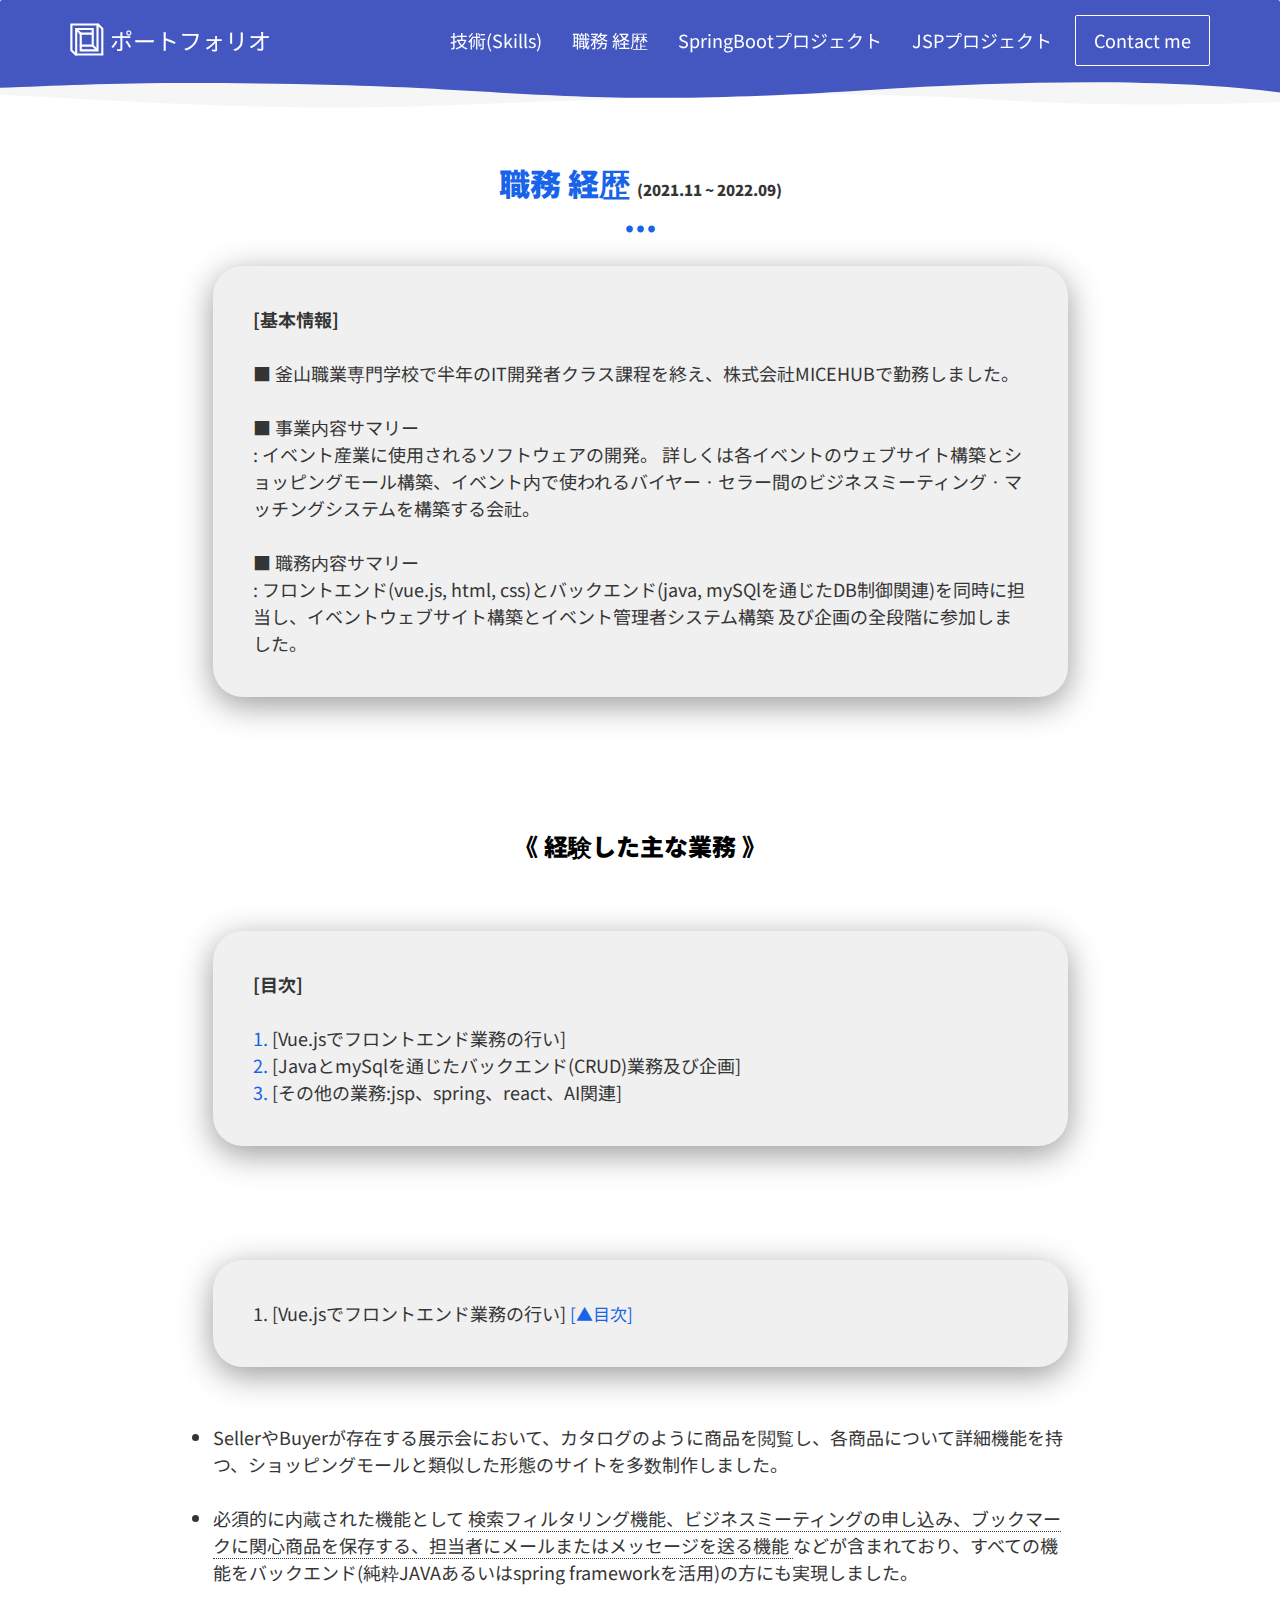
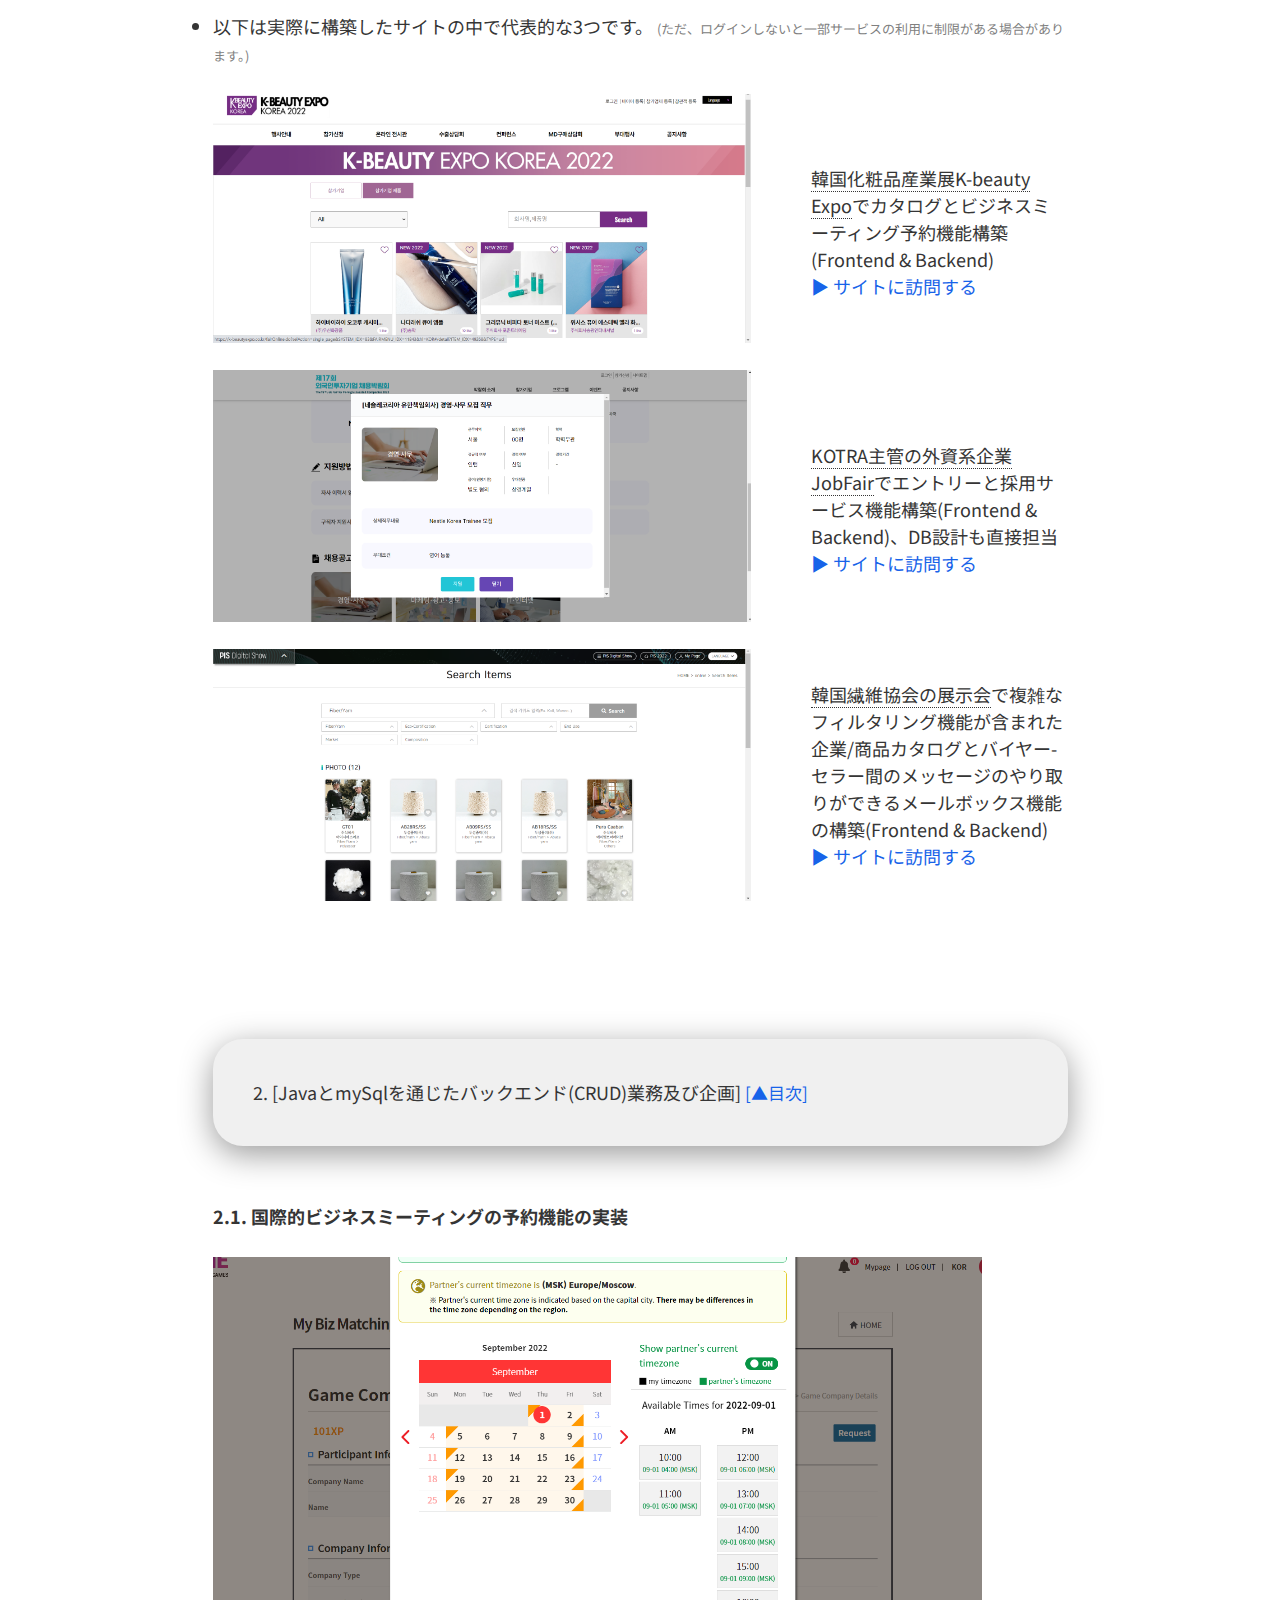
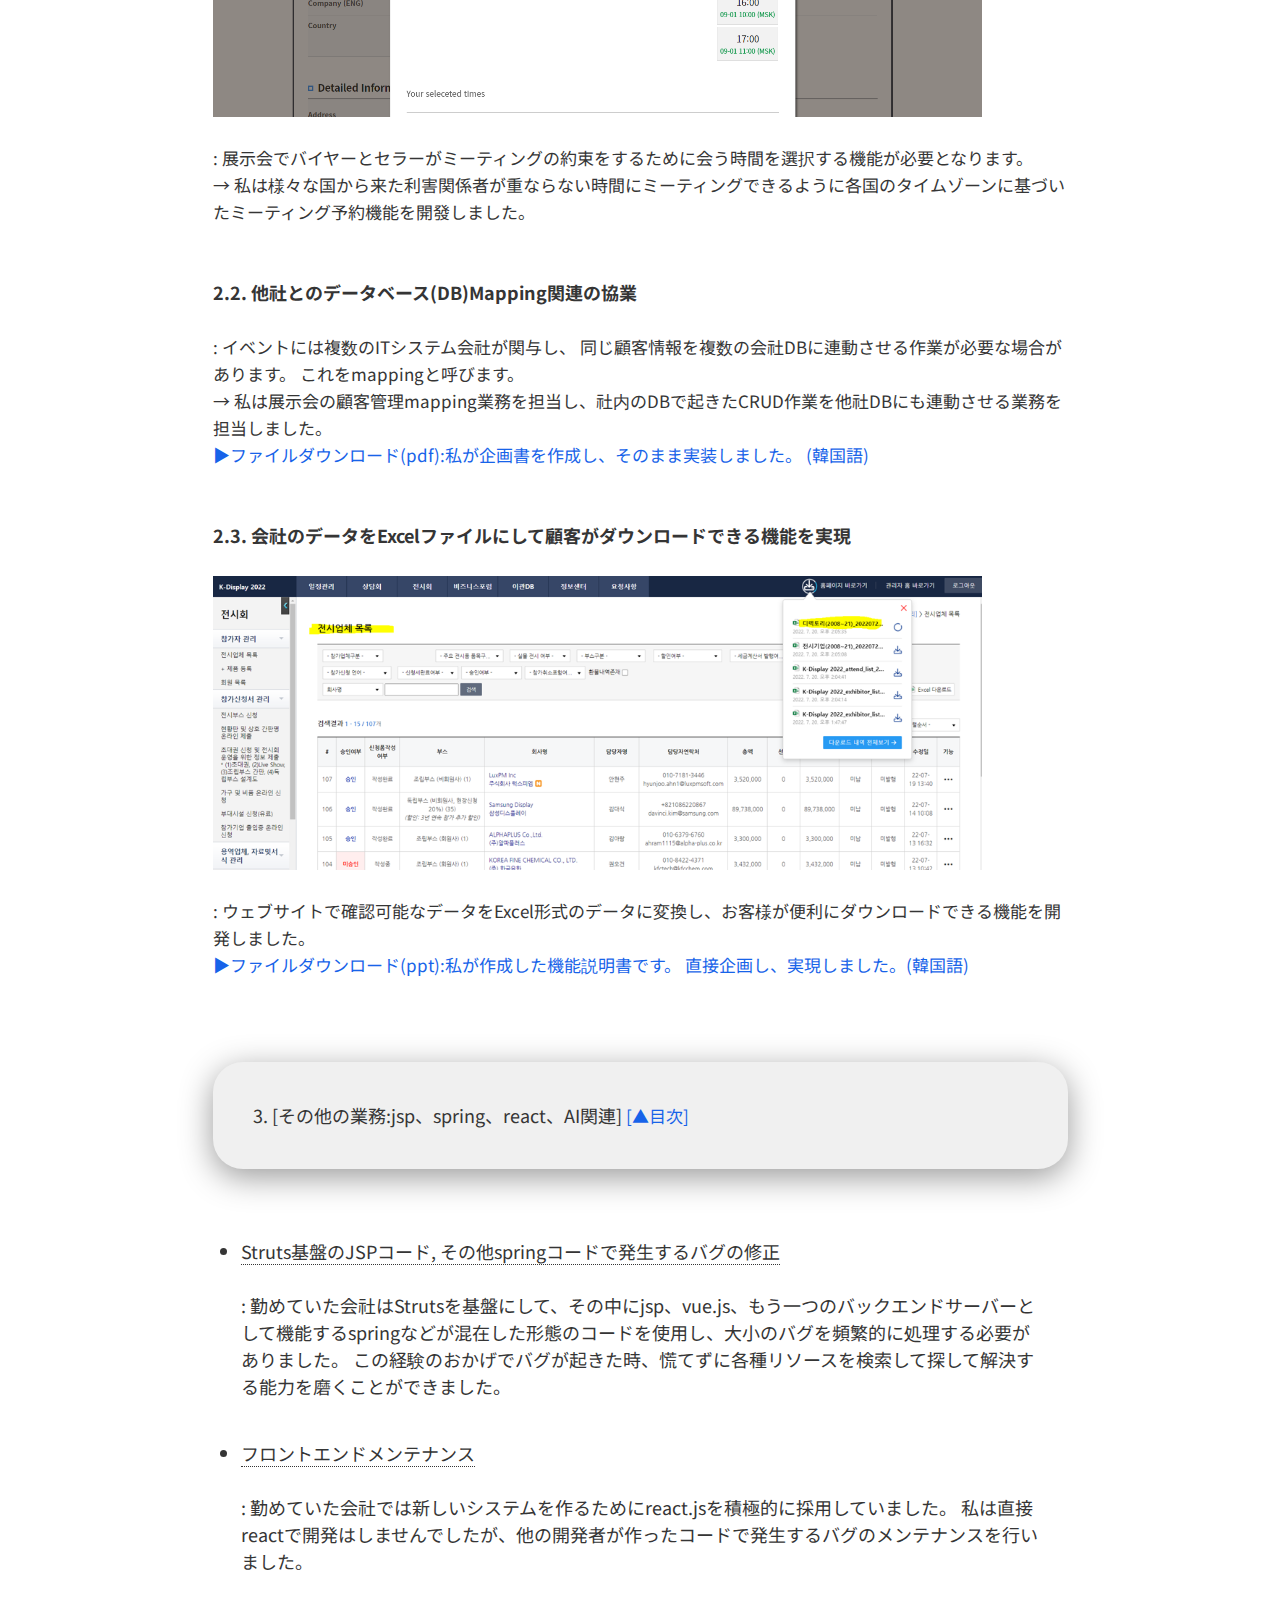
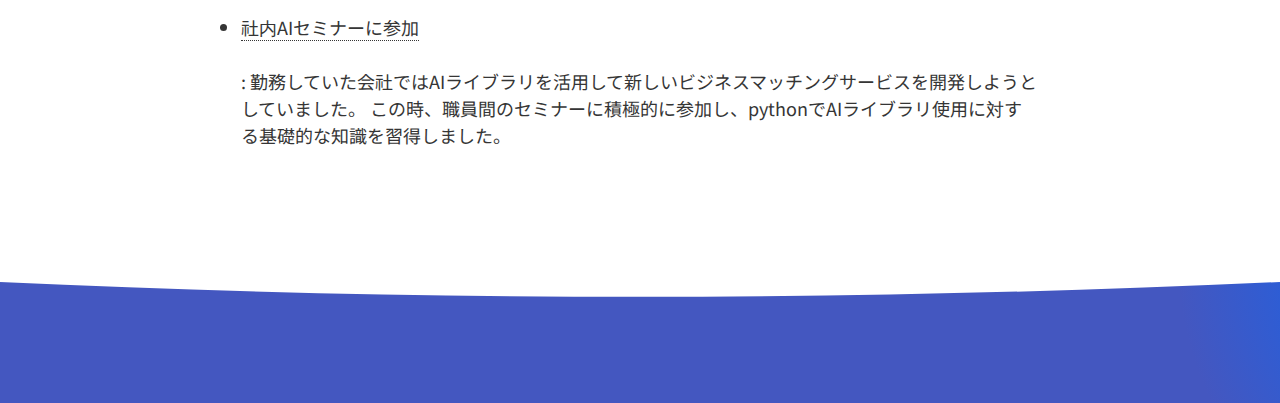
<file: career.html>
<!DOCTYPE html>
<html lang="en">

<head>
  <meta charset="UTF-8">
  <meta content="IE=edge" http-equiv="X-UA-Compatible">
  <meta content="width=device-width,initial-scale=1" name="viewport">
  <meta content="description" name="description">
  <meta name="google" content="notranslate" />
  <meta content="Mashup templates have been developped by Orson.io team" name="author">

  <!-- Disable tap highlight on IE -->
  <meta name="msapplication-tap-highlight" content="no">
  
  
  <link rel="apple-touch-icon" sizes="180x180" href="./assets/apple-icon-180x180.png">
  <link href="./assets/favicon.ico" rel="icon">

  <link href="" rel="stylesheet">
  <link rel="preconnect" href="https://fonts.googleapis.com">
  <link rel="preconnect" href="https://fonts.gstatic.com" crossorigin>
  <link href="https://fonts.googleapis.com/css2?family=Noto+Sans+KR&display=swap" rel="stylesheet">

  <title>ポートフォリオ</title>

  <link href="./main.550dcf66.css" rel="stylesheet"></head><style>*{
    font-family: 'Noto Sans KR', sans-serif;
    color:#353535;
    
  line-height: 150%;
  } 
   .g{
    width:90%;
   }
  
  .video {
    width: 100%;
    max-width: 900px;
    margin: 30px auto;
    border-radius: 30px;
    background-color: #f0f0f0;
    padding: 40px;
    box-sizing: border-box;
    box-shadow: 0px 8px 33px #999;
  }
  
  .video-container {
    position: relative;
    width: 100%;
    height: auto;
    padding-top: 50%;
  }
  
  iframe {
    z-index: 1;
    top: 0;
    left: 0;
    position: absolute;
    width: 100%;
    height: 100%;
  }
  
  .ddd{
     width: 70%; /* 정렬하려는 요소의 넓이를 반드시 지정 */ margin: 0 auto; 
     text-align: left; 
  
  }
  
  
  .ddd1{
     width: 75%; /* 정렬하려는 요소의 넓이를 반드시 지정 */ margin: 0 auto; 
     text-align: left; 
  
  } 

@media screen and (max-width: 1011px) { 
#data{width:100%;} 

.g{width:100%;}
.ddd1{
     width: 100%; /* 정렬하려는 요소의 넓이를 반드시 지정 */ margin: 0 auto; 
     text-align: left; 
  
  }

  .ddd{
     width: 100%; /* 정렬하려는 요소의 넓이를 반드시 지정 */ margin: 0 auto; 
     text-align: left; 
  
  }


}
 
  </style>
  <body>
      <header>
          <nav class="navbar navbar-default active">
            <div class="container">
              <div class="navbar-header">
                <button type="button" class="navbar-toggle collapsed" data-toggle="collapse" data-target="#navbar-collapse" aria-expanded="false">
                  <span class="sr-only">Toggle navigation</span>
                  <span class="icon-bar"></span>
                  <span class="icon-bar"></span>
                  <span class="icon-bar"></span>
                </button>
                <a class="navbar-brand" href="./index.html" title="">
                  <img src="./assets/images/mashup-icon.svg" class="navbar-logo-img" alt="">
                  ポートフォリオ
                </a>
              </div>
        
              <div class="collapse navbar-collapse" id="navbar-collapse">
                <ul class="nav navbar-nav navbar-right"> 
                  
                  <li><a href="./skills.html" title="">技術(Skills)</a></li> 
                  <li><a href="./career.html">職務 経歴</a></li>      
                 <li><a href="./projectSpring.html" title="">SpringBootプロジェクト</a></li>
             
                 <li><a href="./projectJSP.html" title="">JSPプロジェクト&nbsp;&nbsp;</a></li>
                 
            
         
                   <li>
                     <p>
                       <a href="./index.html#contact" class="btn btn-default navbar-btn" title="">Contact me</a>
                     </p>
                   </li>
         
                </ul>
              </div> 
            </div>
          </nav>
        </header>
        
         
        <div class="section-container" id="d">
          <div class="container text-center">
            <div class="row section-container-spacer">
              <div class="col-xs-12 col-md-12" style="font-family: 'Noto Sans KR', sans-serif;">
                <br><br><br>
                <h2>職務 経歴 <span style="font-size: 15px;">(2021.11 ~ 2022.09)</span></h2>
             <div class="ddd1">   <div class="video">
                 <b> [基本情報]<br></b>
                 <br>■ 釜山職業専門学校で半年のIT開発者クラス課程を終え、株式会社MICEHUBで勤務しました。</span><br>
                 <br>             ■ 事業内容サマリー
                 <br>
: イベント産業に使用されるソフトウェアの開発。 詳しくは各イベントのウェブサイト構築とショッピングモール構築、イベント内で使われるバイヤーㆍセラー間のビジネスミーティングㆍマッチングシステムを構築する会社。
<br><br>  ■ 職務内容サマリー
 <br>
: フロントエンド(vue.js, html, css)とバックエンド(java, mySQlを通じたDB制御関連)を同時に担当し、イベントウェブサイト構築とイベント管理者システム構築 及び企画の全段階に参加しました。
   <br>

  </div></div>
              <div id="aa">
  <br>
          <br><br>    
                
                
                <h3>《 経験した主な業務 》<span style="font-size: 18px;"></span></h3>
                
  <div id="list">
    
    <br>
  <div class="ddd1">   <div class="video">
    <b> [目次] </b>
  <br><br>
    <a href="#list1">1.</a> [Vue.jsでフロントエンド業務の行い]<br>
    <a href="#list2">2.</a> [JavaとmySqlを通じたバックエンド(CRUD)業務及び企画]<br>
    <a href="#list3">3.</a> [その他の業務:jsp、spring、react、AI関連]
  
  </div></div> </div>
  <div id = "list1">  
    <br><br>
  <div class="ddd1" >
    <div class="video">
      1. [Vue.jsでフロントエンド業務の行い] <span style="font-size:17px;"><a href="#list">[▲目次]</a></span>
  </div> 

  <br>
<li>SellerやBuyerが存在する展示会において、カタログのように商品を閲覧し、各商品について詳細機能を持つ、ショッピングモールと類似した形態のサイトを多数制作しました。</li>
<br>
<li>必須的に内蔵された機能として <span style=" border-bottom: 1px dotted #353535;">検索フィルタリング機能、ビジネスミーティングの申し込み、ブックマークに関心商品を保存する、担当者にメールまたはメッセージを送る機能
</span>などが含まれており、すべての機能をバックエンド(純粋JAVAあるいはspring frameworkを活用)の方にも実現しました。
</li>
<br>
<li>以下は実際に構築したサイトの中で代表的な3つです。 <span style="color:gray; font-size:13px;">(ただ、ログインしないと一部サービスの利用に制限がある場合があります。)</span>
</li>
<br><table style="width:100%">
  <tr>
  <td style="width: 70%;">

    <img class="g"  src="./assets/002.png" ><br><br>
  </td>
 <td><span style=" border-bottom: 1px dotted #353535;">韓国化粧品産業展K-beauty Expo</span>でカタログとビジネスミーティング予約機能構築(Frontend & Backend)
  <br>  <a href="https://www.k-beautyexpo.co.kr/fairOnline.do?selAction=single_page&SYSTEM_IDX=83&FAIRMENU_IDX=11843&hl=KOR#/?TYPE=uci" target="_blank">▶ サイトに訪問する</a>
</td>
    
</tr>
<tr> 
  <td style="width: 70%;">

    <img class="g"  src="./assets/010.PNG" ><br><br>
  </td>
 <td><span style=" border-bottom: 1px dotted #353535;">KOTRA主管の外資系企業JobFair</span>でエントリーと採用サービス機能構築(Frontend & Backend)、DB設計も直接担当
<br>  <a href="https://jobfairfic.kotra.biz/fairContents.do?FAIRMENU_IDX=13849&hl=KOR" target="_blank">▶ サイトに訪問する</a>
 </td>
</tr>
<tr> 
  <td style="width: 70%;">

    <img class="g"  src="./assets/011.PNG" >
  </td>
 <td><span style=" border-bottom: 1px dotted #353535;">韓国繊維協会の展示会</span>で複雑なフィルタリング機能が含まれた企業/商品カタログとバイヤー-セラー間のメッセージのやり取りができるメールボックス機能の構築(Frontend & Backend)
  <br>  <a href="https://www.previewinseoul.com/fairOnline.do?selAction=single_page&SYSTEM_IDX=7#/" target="_blank">▶ サイトに訪問する</a>
  
 </td>
</tr>
</table>


 <br>  <br>

</div>  
</div>
  <div id = "list2">
    
    <br><br>
  <div class="ddd1">   
    <div class="video">
  2. [JavaとmySqlを通じたバックエンド(CRUD)業務及び企画] <span style="font-size:17px;"><a href="#list">[▲目次]</a></span></div>

<br> 
<b>2.1. 国際的ビジネスミーティングの予約機能の実装</b><br><br>


<img class="g"  src="./assets/005.png" ><br><br>   

<span style="font-size: 17px;">: 展示会でバイヤーとセラーがミーティングの約束をするために会う時間を選択する機能が必要となります。<br>
 → 私は様々な国から来た利害関係者が重ならない時間にミーティングできるように各国のタイムゾーンに基づいたミーティング予約機能を開發しました。</span>
<br> 
<br> <br>  

<b>2.2. 他社とのデータベース(DB)Mapping関連の協業</b><br><br>
<span style="font-size: 17px;">: イベントには複数のITシステム会社が関与し、 
  同じ顧客情報を複数の会社DBに連動させる作業が必要な場合があります。 これをmappingと呼びます。<br>
  → 私は展示会の顧客管理mapping業務を担当し、社内のDBで起きたCRUD作業を他社DBにも連動させる業務を担当しました。
 <br>
  <a href="./assets/CRM Mapping Suggetion and Developing Plan.pdf" target="_blank">▶ファイルダウンロード(pdf):私が企画書を作成し、そのまま実装しました。 (韓国語)</a>
</span>
<br><br>  
<br>
<b>2.3. 会社のデータをExcelファイルにして顧客がダウンロードできる機能を実現</b> <br><br>
<img  class="g" src="./assets/004.png" ><br> <br>   

<span style="font-size: 17px;">: ウェブサイトで確認可能なデータをExcel形式のデータに変換し、お客様が便利にダウンロードできる機能を開発しました。

<br>
  <a href="./assets/DB to Excel Download Manual.pptx" target="_blank">▶ファイルダウンロード(ppt):私が作成した機能説明書です。 直接企画し、実現しました。(韓国語)
  </a></span>


</div></div>
  <div id = "list3">
    <br><br> <div class="ddd1">   <div class="video">

    3. [その他の業務:jsp、spring、react、AI関連] <span style="font-size:17px;"><a href="#list">[▲目次]</a></span></div><br>
 
  </div></div>
  <div class="ddd">
 <p> <li>  <span style=" border-bottom: 1px dotted #353535;">Struts基盤のJSPコード, その他springコードで発生するバグの修正</span></li>
<br>
  :  勤めていた会社はStrutsを基盤にして、その中にjsp、vue.js、もう一つのバックエンドサーバーとして機能するspringなどが混在した形態のコードを使用し、大小のバグを頻繁的に処理する必要がありました。 この経験のおかげでバグが起きた時、慌てずに各種リソースを検索して探して解決する能力を磨くことができました。<br><br>  
 </p><p>   <li> <span style=" border-bottom: 1px dotted #353535;">フロントエンドメンテナンス</span></li>  <br>
  :  勤めていた会社では新しいシステムを作るためにreact.jsを積極的に採用していました。 私は直接reactで開発はしませんでしたが、他の開発者が作ったコードで発生するバグのメンテナンスを行いました。
  <br>  <br>

</p><p><li> <span style=" border-bottom: 1px dotted #353535;">社内AIセミナーに参加</span></li> <br>
:  勤務していた会社ではAIライブラリを活用して新しいビジネスマッチングサービスを開発しようとしていました。 この時、職員間のセミナーに積極的に参加し、pythonでAIライブラリ使用に対する基礎的な知識を習得しました。

</p>
</div></div>
                </div>  
            </div>
            
          </div> </div></div>
        
  <script>
    document.addEventListener("DOMContentLoaded", function (event) {
      navActivePage();
      scrollRevelation('.reveal');
    });
  </script>
  
  <!-- Google Analytics: change UA-XXXXX-X to be your site's ID 
  
  <script>
    (function (i, s, o, g, r, a, m) {
      i['GoogleAnalyticsObject'] = r; i[r] = i[r] || function () {
        (i[r].q = i[r].q || []).push(arguments)
      }, i[r].l = 1 * new Date(); a = s.createElement(o),
        m = s.getElementsByTagName(o)[0]; a.async = 1; a.src = g; m.parentNode.insertBefore(a, m)
    })(window, document, 'script', '//www.google-analytics.com/analytics.js', 'ga');
    ga('create', 'UA-XXXXX-X', 'auto');
    ga('send', 'pageview');
  </script>
  
  --> <script type="text/javascript" src="./main.0cf8b554.js"></script></body>
  
  <footer class="footer-container white-text-container">
    <div class="container">
      <div class="row">
  
       
        <div class="col-xs-12">
        <!-- <h3>Mountain</h3>
  
          <div class="row">
            <div class="col-xs-12 col-sm-7">
              <p><small>Website created with <a href="http://www.mashup-template.com/" title="Create website with free html template">Mashup Template</a>/<a href="https://www.unsplash.com/" title="Beautiful Free Images">Unsplash</a></small>
              </p>
            </div>
            <div class="col-xs-12 col-sm-5">
              <p class="text-right">
                <a href="https://facebook.com/" class="social-round-icon white-round-icon fa-icon" title="">
                  <i class="fa fa-facebook" aria-hidden="true"></i>
                </a>
                <a href="https://twitter.com/" class="social-round-icon white-round-icon fa-icon" title="">
                  <i class="fa fa-twitter" aria-hidden="true"></i>
                </a>
                <a href="https://www.linkedin.com/" class="social-round-icon white-round-icon fa-icon" title="">
                  <i class="fa fa-linkedin" aria-hidden="true"></i>
                </a>
              </p>
            </div>
          </div>--> 
          
          
        </div>
      </div>
    </div>
  </footer>
  
  </body></html>
</file>
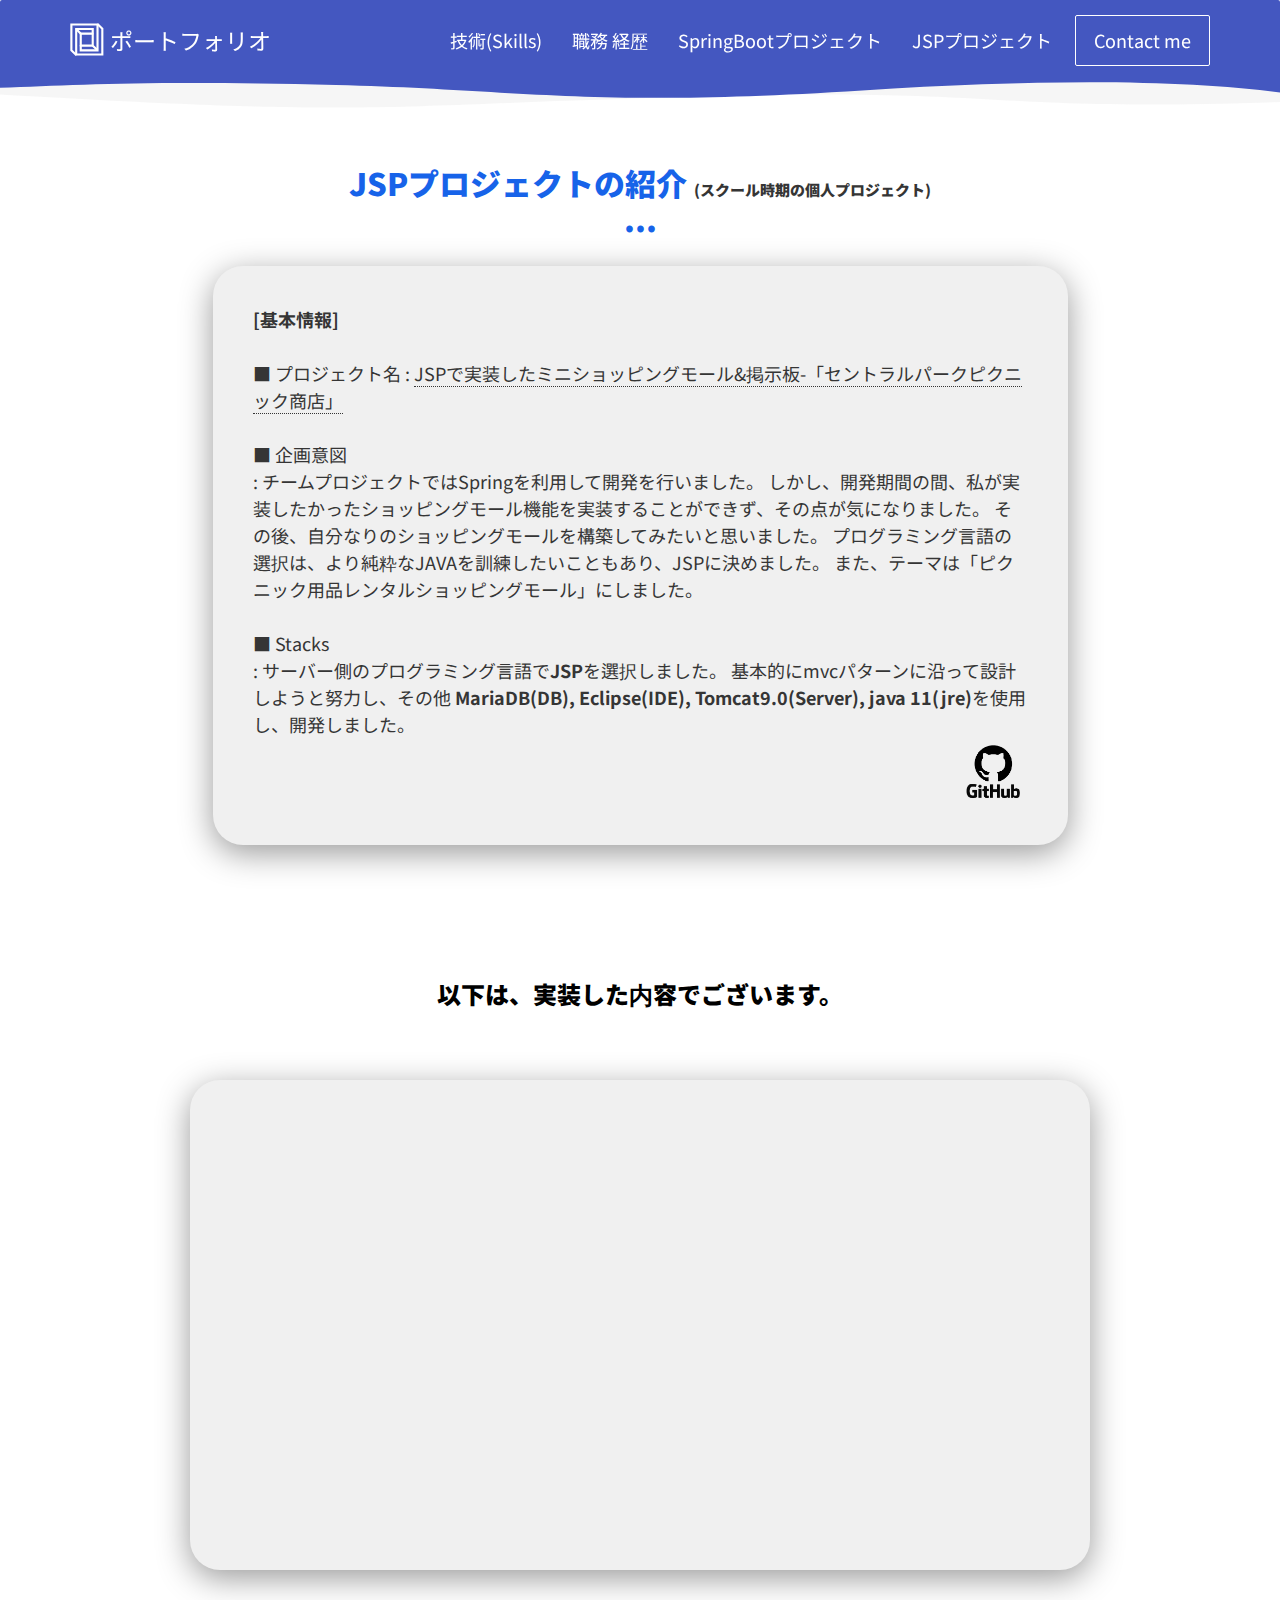
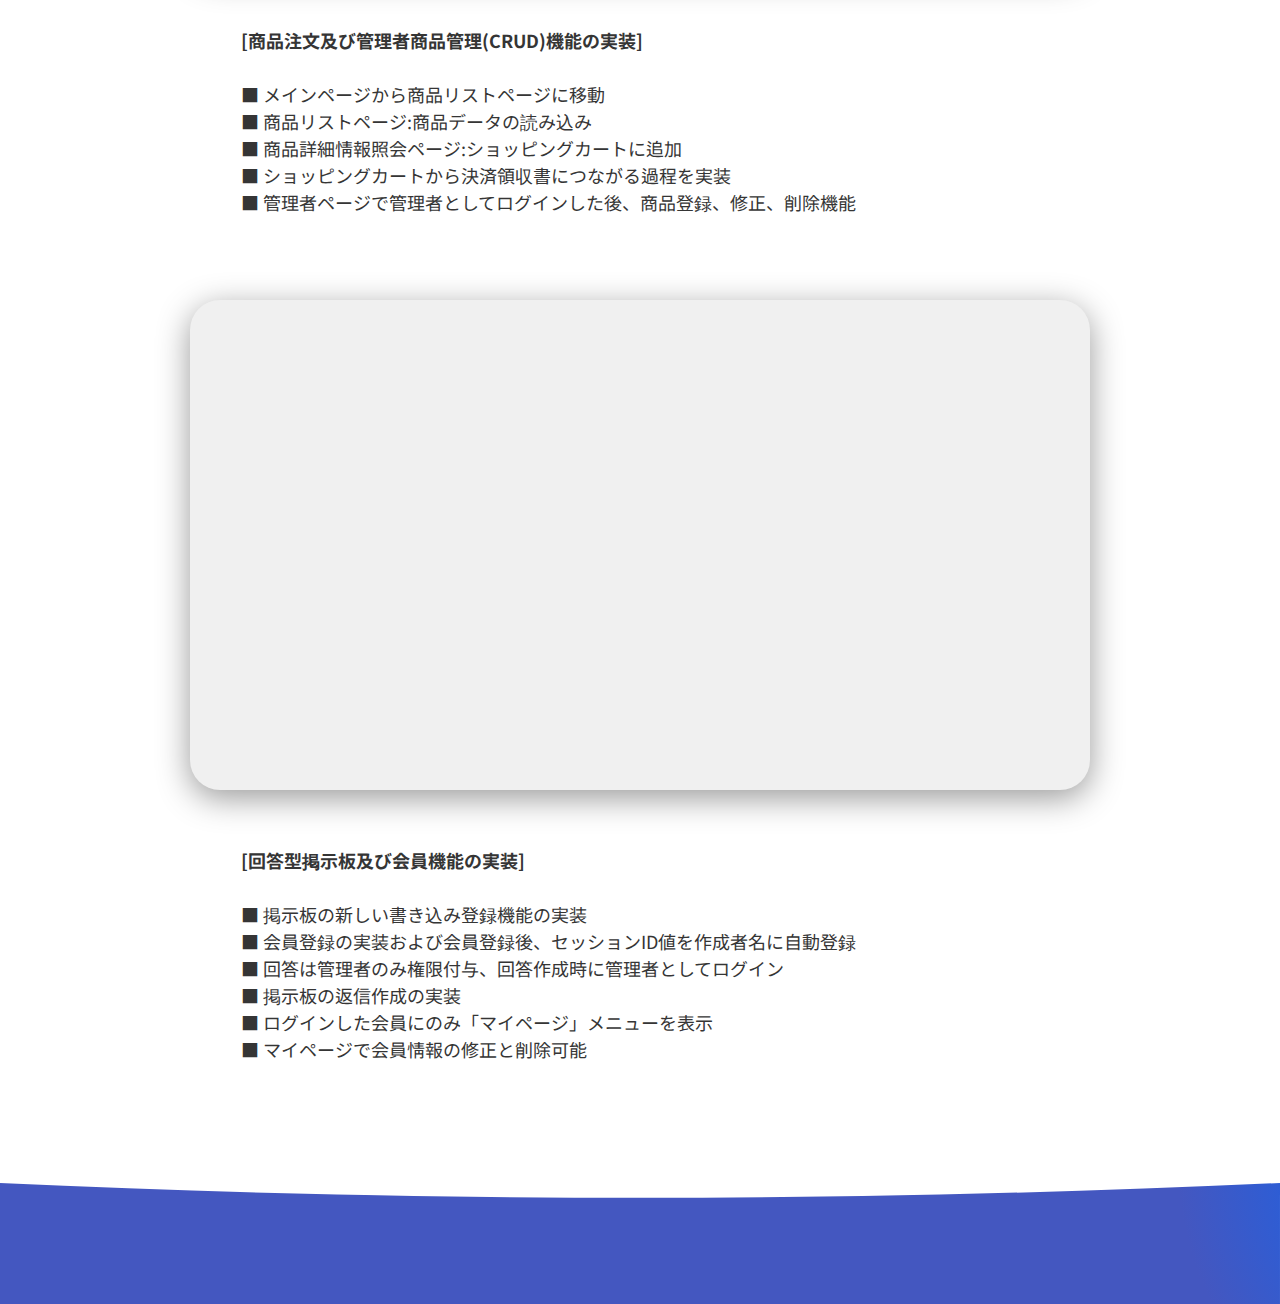
<file: projectJSP.html>
<!DOCTYPE html>
<html lang="en">

<head>
  <meta charset="UTF-8">
  <meta content="IE=edge" http-equiv="X-UA-Compatible">
  <meta content="width=device-width,initial-scale=1" name="viewport">
  <meta content="description" name="description">
  <meta name="google" content="notranslate" />
  <meta content="Mashup templates have been developped by Orson.io team" name="author">

  <!-- Disable tap highlight on IE -->
  <meta name="msapplication-tap-highlight" content="no">
  
  
  <link rel="apple-touch-icon" sizes="180x180" href="./assets/apple-icon-180x180.png">
  <link href="./assets/favicon.ico" rel="icon">

  <link href="" rel="stylesheet">
  <link rel="preconnect" href="https://fonts.googleapis.com">
  <link rel="preconnect" href="https://fonts.gstatic.com" crossorigin>
  <link href="https://fonts.googleapis.com/css2?family=Noto+Sans+KR&display=swap" rel="stylesheet">

  <title>ポートフォリオ</title>

  <link href="./main.550dcf66.css" rel="stylesheet"></head><style>*{
    font-family: 'Noto Sans KR', sans-serif;
    color:#353535;
    
  line-height: 150%;
  } 
   
  
  .video {
    width: 100%;
    max-width: 900px;
    margin: 30px auto;
    border-radius: 30px;
    background-color: #f0f0f0;
    padding: 40px;
    box-sizing: border-box;
    box-shadow: 0px 8px 33px #999;
  }
  
  .video-container {
    position: relative;
    width: 100%;
    height: auto;
    padding-top: 50%;
  }
  
  iframe {
    z-index: 1;
    top: 0;
    left: 0;
    position: absolute;
    width: 100%;
    height: 100%;
  }
  
  .ddd{
     width: 70%; /* 정렬하려는 요소의 넓이를 반드시 지정 */ margin: 0 auto; 
     text-align: left; 
  
  }
  
  
  .ddd1{
     width: 75%; /* 정렬하려는 요소의 넓이를 반드시 지정 */ margin: 0 auto; 
     text-align: left; 
  
  } 

@media screen and (max-width: 1011px) { 
#data{width:100%;} 

.g{width:100%;}
.ddd1{
     width: 100%; /* 정렬하려는 요소의 넓이를 반드시 지정 */ margin: 0 auto; 
     text-align: left; 
  
  }

  .ddd{
     width: 100%; /* 정렬하려는 요소의 넓이를 반드시 지정 */ margin: 0 auto; 
     text-align: left; 
  
  }


}
 
  </style>
  <body>
      <header>
          <nav class="navbar navbar-default active">
            <div class="container">
              <div class="navbar-header">
                <button type="button" class="navbar-toggle collapsed" data-toggle="collapse" data-target="#navbar-collapse" aria-expanded="false">
                  <span class="sr-only">Toggle navigation</span>
                  <span class="icon-bar"></span>
                  <span class="icon-bar"></span>
                  <span class="icon-bar"></span>
                </button>
                <a class="navbar-brand" href="./index.html" title="">
                  <img src="./assets/images/mashup-icon.svg" class="navbar-logo-img" alt="">
                  ポートフォリオ
                </a>
              </div>
        
              <div class="collapse navbar-collapse" id="navbar-collapse">
                <ul class="nav navbar-nav navbar-right"> 
                  
                   
                  <li><a href="./skills.html" title="">技術(Skills)</a></li> 
                  <li><a href="./career.html">職務 経歴</a></li>      
                 <li><a href="./projectSpring.html" title="">SpringBootプロジェクト</a></li>
             
                 <li><a href="./projectJSP.html" title="">JSPプロジェクト&nbsp;&nbsp;</a></li>
                 
            
         
                   <li>
                     <p>
                       <a href="./index.html#contact" class="btn btn-default navbar-btn" title="">Contact me</a>
                     </p>
                   </li>
         
                </ul>
              </div> 
            </div>
          </nav>
        </header>
        
         
        <div class="section-container" id="d">
          <div class="container text-center">
            <div class="row section-container-spacer">
              <div class="col-xs-12 col-md-12" style="font-family: 'Noto Sans KR', sans-serif;">
                <br><br><br>
                <h2>JSPプロジェクトの紹介 <span style="font-size: 15px;">(スクール時期の個人プロジェクト)</span></h2>
             <div class="ddd1">   <div class="video">
                 <b> [基本情報]<br></b>
           <br>■ プロジェクト名 : <span style=" border-bottom: 1px dotted #353535;">JSPで実装したミニショッピングモール&掲示板-「セントラルパークピクニック商店」 </span><br>
              <br>■ 企画意図<br>: チームプロジェクトではSpringを利用して開発を行いました。 しかし、開発期間の間、私が実装したかったショッピングモール機能を実装することができず、その点が気になりました。 その後、自分なりのショッピングモールを構築してみたいと思いました。 プログラミング言語の選択は、より純粋なJAVAを訓練したいこともあり、JSPに決めました。 また、テーマは「ピクニック用品レンタルショッピングモール」にしました。 <br> 
  <br>■ Stacks <br>
  : サーバー側のプログラミング言語で<b>JSP</b>を選択しました。 基本的にmvcパターンに沿って設計しようと努力し、その他 <b>MariaDB(DB), Eclipse(IDE), Tomcat9.0(Server), java 11(jre)</b>を使用し、開発しました。
   <br>
   <a href="https://github.com/KGWon/Picnic_mall.git"  target="_blank" ><img src ="./assets/images/output/10.png" style="width:70px; display:block; margin : 0 0 0 auto ;"></a>

  </div></div>
              <div id="aa">
  <br>
          <br><br>        <h3>以下は、実装した内容でございます。<span style="font-size: 18px;"></span></h3><br>
  <div class="video">
      <div class="video-container">
        <iframe width="100%" height="100%" src="https://www.youtube.com/embed/Kf-r8ZPbB6E" frameborder="0" allow="accelerometer; autoplay; encrypted-media; gyroscope; picture-in-picture" allowfullscreen></iframe>
      </div> 
  </div> 
 

  <div class="ddd"><br>
  <b>[商品注文及び管理者商品管理(CRUD)機能の実装]</b><br>
  <br>
  ■ メインページから商品リストページに移動  <br>
  ■ 商品リストページ:商品データの読み込み  <br>
  ■ 商品詳細情報照会ページ:ショッピングカートに追加  <br>
  ■ ショッピングカートから決済領収書につながる過程を実装  <br>
  ■ 管理者ページで管理者としてログインした後、商品登録、修正、削除機能<br>
  <br>
  <br></div>
  <div class="video"> 
    <div class="video-container">
      <iframe width="100%" height="100%" src="https://www.youtube.com/embed/4EKLRb3iBXA" frameborder="0" allow="accelerometer; autoplay; encrypted-media; gyroscope; picture-in-picture" allowfullscreen></iframe>
    </div> 
  </div>  
  <div class="ddd"><br>
  <b>[回答型掲示板及び会員機能の実装]</b><br>
  <br>
  ■ 掲示板の新しい書き込み登録機能の実装  <br>
  ■ 会員登録の実装および会員登録後、セッションID値を作成者名に自動登録  <br>
  ■ 回答は管理者のみ権限付与、回答作成時に管理者としてログイン  <br>
  ■ 掲示板の返信作成の実装  <br>
  ■ ログインした会員にのみ「マイページ」メニューを表示  <br>
  ■ マイページで会員情報の修正と削除可能  <br>
   
  
  </div> 
  <div id="tt" style="display:none;">
  <br><br><br>
  <h3>2) 次に、JSPを使った開発過程および私の開発日誌を紹介します。<span style="font-size: 18px;"><a href="#aa">(구현된 기능으로 이동)</a></span></h3>
  <div id="list">
    
    <br>
  <div class="ddd1">   <div class="video">
    <b> [目次] </b>
  <br><br>
    <a href="#list1">1.</a> [패턴 구조]<br>
    <a href="#list2">2.</a> [데이터베이스]<br>
    <a href="#list3">3.</a> [페이지별 개발 과정]<br>
    <a href="#list4">4.</a> [개선사항 및 느낀 점]
  
  </div></div> </div>
  <div id = "list1">  
    <br><br>
  <div class="ddd1" >
    <div class="video">
      1. [패턴 구조] <span style="font-size:17px;"><a href="#list">[▲목차]</a></span>
  </div> 
  본 프로젝트에서는 JSP의 모델1과 모델2를 병행하여 사용하였습니다.<br><br>
 <li><b><span style=" border-bottom: 1px dotted #353535;">회원 기능과 상품관리 구현</span>에 모델1을 적용하였습니다.</b></li> <br>
모델1에서는 JSP페이지가 컨트롤러와 뷰를 동시에 담당하며 자바빈즈가 모델 역할을 하여 DB에 접근합니다.<br>해당 기능 구현을 위해 jsp파일들을 따로 만들어 DB에 연결하고 쿼리문과 메서드를 만들었고 필요한 경우 java파일을 import해서 사용했습니다. <br>
  <br>
<li><b><span style=" border-bottom: 1px dotted #353535;">문의게시판 구현</span>에 모델2를 적용하였습니다.</b></li><br>
하단 그림에서 Controller 역할을 담당하는 클래스와 Model에 해당하는 Dao, Dto를 생성하고, jsp로 View 페이지를 만들었습니다. 제가 구현한 클래스들에 대한 자세한 설명은 <a href="#list3">개발 과정</a>에서 드리겠습니다.
 <br>  <br>

</div> 
 <img  class="g" src="./assets/images/output/d001.png" >
</div>
  <div id = "list2">
    
    <br><br>
  <div class="ddd1">   
    <div class="video">
  2. [데이터베이스 : 연관관계가 없는 독립적 테이블 3개] <span style="font-size:17px;"><a href="#list">[▲목차]</a></span></div>

<br>
<img  class="g" src="./assets/images/pic/produc.png" ><br>  <br>  
<b>2.1. 상품 목록 테이블</b><br>
<span style="font-size: 17px;">: 이곳에서 fileName은 업로드된 이미지 파일이 저장되는 곳입니다.</span>
<br> 
<br> <br>  

<img class="g"  src="./assets/images/pic/member.png" ><br><br>   <b>2.2. 회원 테이블</b><br>
<span style="font-size: 17px;">: 이곳에서 regist_day는 가입한 날짜입니다.</span>
<br><br>  
<br>
<img  class="g" src="./assets/images/pic/mvc_board.png" ><br> <br>   <b>2.3. 문의게시판 테이블</b> <br>
<span style="font-size: 17px;">: 이곳에서 bGroup은 원글과 답글을 Grouping할 값을 지정하기 위한 필드이고, bStep은 Grouping된 답글들 사이의 순서를 나타낼 필드, bIndent는 답글의 답글을 구현하기 위해 들여쓰기 값을 설정하는 필드입니다.</span>


</div></div>
  <div id = "list3">
    <br><br> <div class="ddd1">   <div class="video">

    3. [페이지별 개발 과정] <span style="font-size:17px;"><a href="#list">[▲목차]</a></span></div>
  
  <b>3.1. 메인페이지  <span style=" border-bottom: 1px dotted #353535;">(관여파일 : welcome.jsp, menu.jsp)</span><br></b><br>
<li>include 액션 태그 지정해 내비바에 해당하는 menu.jsp를 메인화면인 welcome.jsp 안에 포함시켜 이용</li>
<li>템플릿 : 부트스트랩 템플릿을 기반으로 js파일과 css를 약간씩 수정해서 구성</li><br>
  <br>
 <b> 3.2. 상품 목록 페이지 및 상세 정보 페이지  <span style=" border-bottom: 1px dotted #353535;">(관여파일 : products.jsp, product.jsp, Product.java, ProductRepository.java)</span><br><br></b>
 <li>Product.java에서 필드 및 기본 생성자를 정의하고 ProductRepository.java에서 목록 가져오는 메서드(ArrayList활용)와 상품id와 일치하는 상품정보 가져오는 메서드 정의</li>
  <li>뷰페이지(jsp)에서 JSTL 반복문이나 표현문 태그에 변수값을 포함시켜 구현</li><br>
  <br>
  <b>3.3. 장바구니 페이지  <span style=" border-bottom: 1px dotted #353535;">(관여파일 : addCart.jsp, cart.jsp)</b></span><br><br>
  <li>Product.java에 장바구니에 담은 개수를 관리할 필드 선언하고, addCart.jsp에서 파라미터로 상품아이디를 전송받아 ProductRepository.java에 정의된 getProductById()메서드를 이용하여 데이터 처리.</li>
  <li>cart.jsp에선 자바 코드를 삽입하여 상품리스트 출력, 합계 기능이 작동하게끔 작성</li>
  <br><br>
 <b>3.4. 주문처리 페이지  <span style=" border-bottom: 1px dotted #353535;">(관여파일 : ShippingInfo.jsp, processShippingInfo.jsp, orderConfirmation.jsp, thanksCustomer.jsp)</b></span> <br><br>
 <li>ShippingInfo에서 주문 정보 입력받고, orderConfirmation에서 쿠키 객체를 얻어와 방금 입력받은 정보를 얻어옴. 그리고 세션에 저장된 장바구니 정보도 얻어오게 메서드 구현.</li>
  <br><br> 
  <b>3.5. 관리자 페이지  <span style=" border-bottom: 1px dotted #353535;">(관여파일 : admin.jsp, addProduct.jsp, editProduct.jsp, processAddProduct.jsp, processUpdateProduct.jsp, login.jsp)</span><br></b><br> 
  <li>관리자 상품 등록, 수정, 삭제 : ProductRepository.java에서 기본적인 메서드 정의하고 sql문 설정은 process붙은 파일들에서 작성</li> 
  <li>lib에 cos.jar을 등록하여 이미지 업로드 처리</li><br>
  <br>&nbsp;&nbsp;&nbsp;3.5.1 서블릿에서 다음 페이지 접근 시 관리자 로그인 인증 요청 설정<br>  
  <img class="g"  src="./assets/images/pic/serv-auth.png" ><br><br>  
 <br>
 <b> 3.6. 회원가입, 수정, 탈퇴 및 로그인  <span style=" border-bottom: 1px dotted #353535;"><span style="font-size: 17px;">(관여파일 : addMember.jsp, deleteMemeber.jsp, loginMember.jsp, logoutMember.jsp, processAddMember.jsp, ProcessLoginMember.jsp, processUpdateMember.jsp, resultMember.jsp, updateMember.jsp)</span></b></span><br><br>
  <li>회원DB 생성 후, process jsp파일을 만들어 그 안에서 DB와 연동하여 처리</li>  
  <li> lib에 jstl.jar을 등록하여 c태그 활용하여 회원기능과 관련된 각종 조건문 작성</li> 
 <li>유효성검사는 jsp 파일 안에서 자바스크립트의 function으로 구현 </li>
  <br> 
  <b><br>3.7. MVC구조의 답글형 게시판 페이지 </b><br>
  <br>&nbsp;&nbsp;&nbsp;3.7.1. 서블릿에서 컨트롤러 이름(FrontController) 지정하고 *.do 경로를 매핑<br><br><br>  
  <img class="g"  src="./assets/images/picpic/command.png" >
  <br>&nbsp;&nbsp;&nbsp;3.7.2. 컨트롤러(c) 및 command 생성<b><span style=" border-bottom: 1px dotted #353535;">(관여파일 : FrontController.java, Command인터페이스 상속 파일들)</b></span> <br>
  &nbsp;&nbsp;&nbsp;: FrontController에서 do파일 설정하고 Command 파일들에서 파라미터값들을 받아오는 필드 구성<br>
  <br>&nbsp;&nbsp;&nbsp;3.7.3. 모델(m) 생성  <b><span style=" border-bottom: 1px dotted #353535;">(관여파일 : BDao.java, BDto.java)</b></span><br>

  &nbsp;&nbsp;&nbsp;: DTO필드 선언 후, DAO에서 DB에 연결하고 query문을 작성함.<br> <br> <img class="g"  src="./assets/images/picpic/Bdao.png" style=" display:block; margin:0 auto;" ><br>
  &nbsp;&nbsp;&nbsp; <span style="color:gray;">▶</span> 새글 등록 메서드(write) : 쿼리문 두개를 실행하여, 먼저 query에서 Group값에 0을 넣어주고(null방지), query2에서 Group값을 id와 같은 값으로 세팅.<br>  
  <img class="g"  src="./assets/images/pic/111.png" ><br><br>  
  &nbsp;&nbsp;&nbsp; <span style="color:gray;">▶</span> replyShape메서드 : 새로 등록될 글의 bStep값이 이전 bStep값보다 크다면 하나씩 증가시켜줌<br>  
  <img  class="g" src="./assets/images/pic/replyShape.png" ><br><br>  
  &nbsp;&nbsp;&nbsp; <span style="color:gray;">▶</span> 답글 등록 메서드(reply) :  ReplyShape를 실행하고, Step값을 +1시켜주고 insert하므로 먼저 쓴 글이 항상 1만큼 증가<br>  
  <img class="g"  src="./assets/images/pic/reply.png" ><br><br>  
  &nbsp;&nbsp;&nbsp;<span style="color:gray;">▶</span> 목록 호출 메서드(list) : 순서에 맞게 정렬. 이때 bStep은 오름차순으로 하여 최근 답글이 그룹 내 상단에 위치.<br>
<img class="g"  src="./assets/images/pic/query.png" ><br>

 <br>&nbsp;&nbsp;&nbsp;3.7.4. 뷰(v) 생성<b>
   <span style=" border-bottom: 1px dotted #353535;">(관여파일 : list.jsp, write_view.jsp, reply_view.jsp, content_view.jsp)</b><br>  </span> 
 &nbsp;&nbsp;&nbsp;: 게시글목록 화면(list.jsp)에서 JSTL태그를 이용해 변수값을 반복문 처리하며 게시글리스트 호출. 이때 bIndent(들여쓰기값)에 따라 문자열 "Re:"를 타이틀에 추가<br>  
 &nbsp;&nbsp;&nbsp; : 게시글 상세조회 화면(content_view.jsp)에서 답글달기 기능을 reply_view.do로 링크하고, 서블릿에서 관리자 권한 설정 


</div></div> 
  <div id = "list4">
    <br><br> <div class="ddd1">   <div class="video">
    4. [개선사항 및 느낀 점] <span style="font-size:17px;"><a href="#list">[▲목차]</a></span></div><br>
    <li>쇼핑몰 결제 API 연동까지 하고 싶었으나, 이번 프로젝트의 목표는 쇼핑몰의 기본 뼈대만 완벽히 구현하는 것이었기 때문에 API까지 가져와서 구현하지 못했습니다. 추후 계획 중인 또다른 Spring 프로젝트에서 진행할 예정입니다. 

    </li> <br>
    
<li> 이 프로젝트에서 테이블간 연관관계는 따로 지정하지 않았습니다. 연관관계를 지정하면 회원들의 쇼핑데이터가 새로운 쇼핑테이블에 저장되고, 회원의 게시글이 따로 관리되게끔 할 수 있으나, 짧은 기간 안에 그러한 세부사항까지는 완벽하게 구현을 못한 감이 있어 아쉬움이 남습니다. 시간이 더 주어지면 더 완벽한 구현을 할 수 있을 것 같습니다. </li> <br>

  <li> 게시판 구현에서 구현되지 않은 것 중에 중요한 문제는 로그인한 사용자의 정보 가져오는 문제였습니다.
이는 DAO 안에 인증된 id의 사용자명을 회원 테이블로부터 가져오는 쿼리 메소드를 작성하면 구현할 수 있습니다. 시간상 못하고 넘어갔고 대신 세션에 내장된 id값 호출로 대체하였습니다. 다음에는 꼭 완벽히 구현하고 싶습니다.</li><br> 
  </div></div>
  <div class="ddd">
  
  </div></div>
                </div>  
            </div>
            
          </div> </div></div>
        
  <script>
    document.addEventListener("DOMContentLoaded", function (event) {
      navActivePage();
      scrollRevelation('.reveal');
    });
  </script>
  
  <!-- Google Analytics: change UA-XXXXX-X to be your site's ID 
  
  <script>
    (function (i, s, o, g, r, a, m) {
      i['GoogleAnalyticsObject'] = r; i[r] = i[r] || function () {
        (i[r].q = i[r].q || []).push(arguments)
      }, i[r].l = 1 * new Date(); a = s.createElement(o),
        m = s.getElementsByTagName(o)[0]; a.async = 1; a.src = g; m.parentNode.insertBefore(a, m)
    })(window, document, 'script', '//www.google-analytics.com/analytics.js', 'ga');
    ga('create', 'UA-XXXXX-X', 'auto');
    ga('send', 'pageview');
  </script>
  
  --> <script type="text/javascript" src="./main.0cf8b554.js"></script></body>
  
  <footer class="footer-container white-text-container">
    <div class="container">
      <div class="row">
  
       
        <div class="col-xs-12">
        <!-- <h3>Mountain</h3>
  
          <div class="row">
            <div class="col-xs-12 col-sm-7">
              <p><small>Website created with <a href="http://www.mashup-template.com/" title="Create website with free html template">Mashup Template</a>/<a href="https://www.unsplash.com/" title="Beautiful Free Images">Unsplash</a></small>
              </p>
            </div>
            <div class="col-xs-12 col-sm-5">
              <p class="text-right">
                <a href="https://facebook.com/" class="social-round-icon white-round-icon fa-icon" title="">
                  <i class="fa fa-facebook" aria-hidden="true"></i>
                </a>
                <a href="https://twitter.com/" class="social-round-icon white-round-icon fa-icon" title="">
                  <i class="fa fa-twitter" aria-hidden="true"></i>
                </a>
                <a href="https://www.linkedin.com/" class="social-round-icon white-round-icon fa-icon" title="">
                  <i class="fa fa-linkedin" aria-hidden="true"></i>
                </a>
              </p>
            </div>
          </div>--> 
          
          
        </div>
      </div>
    </div>
  </footer>
  
  </body></html>
</file>
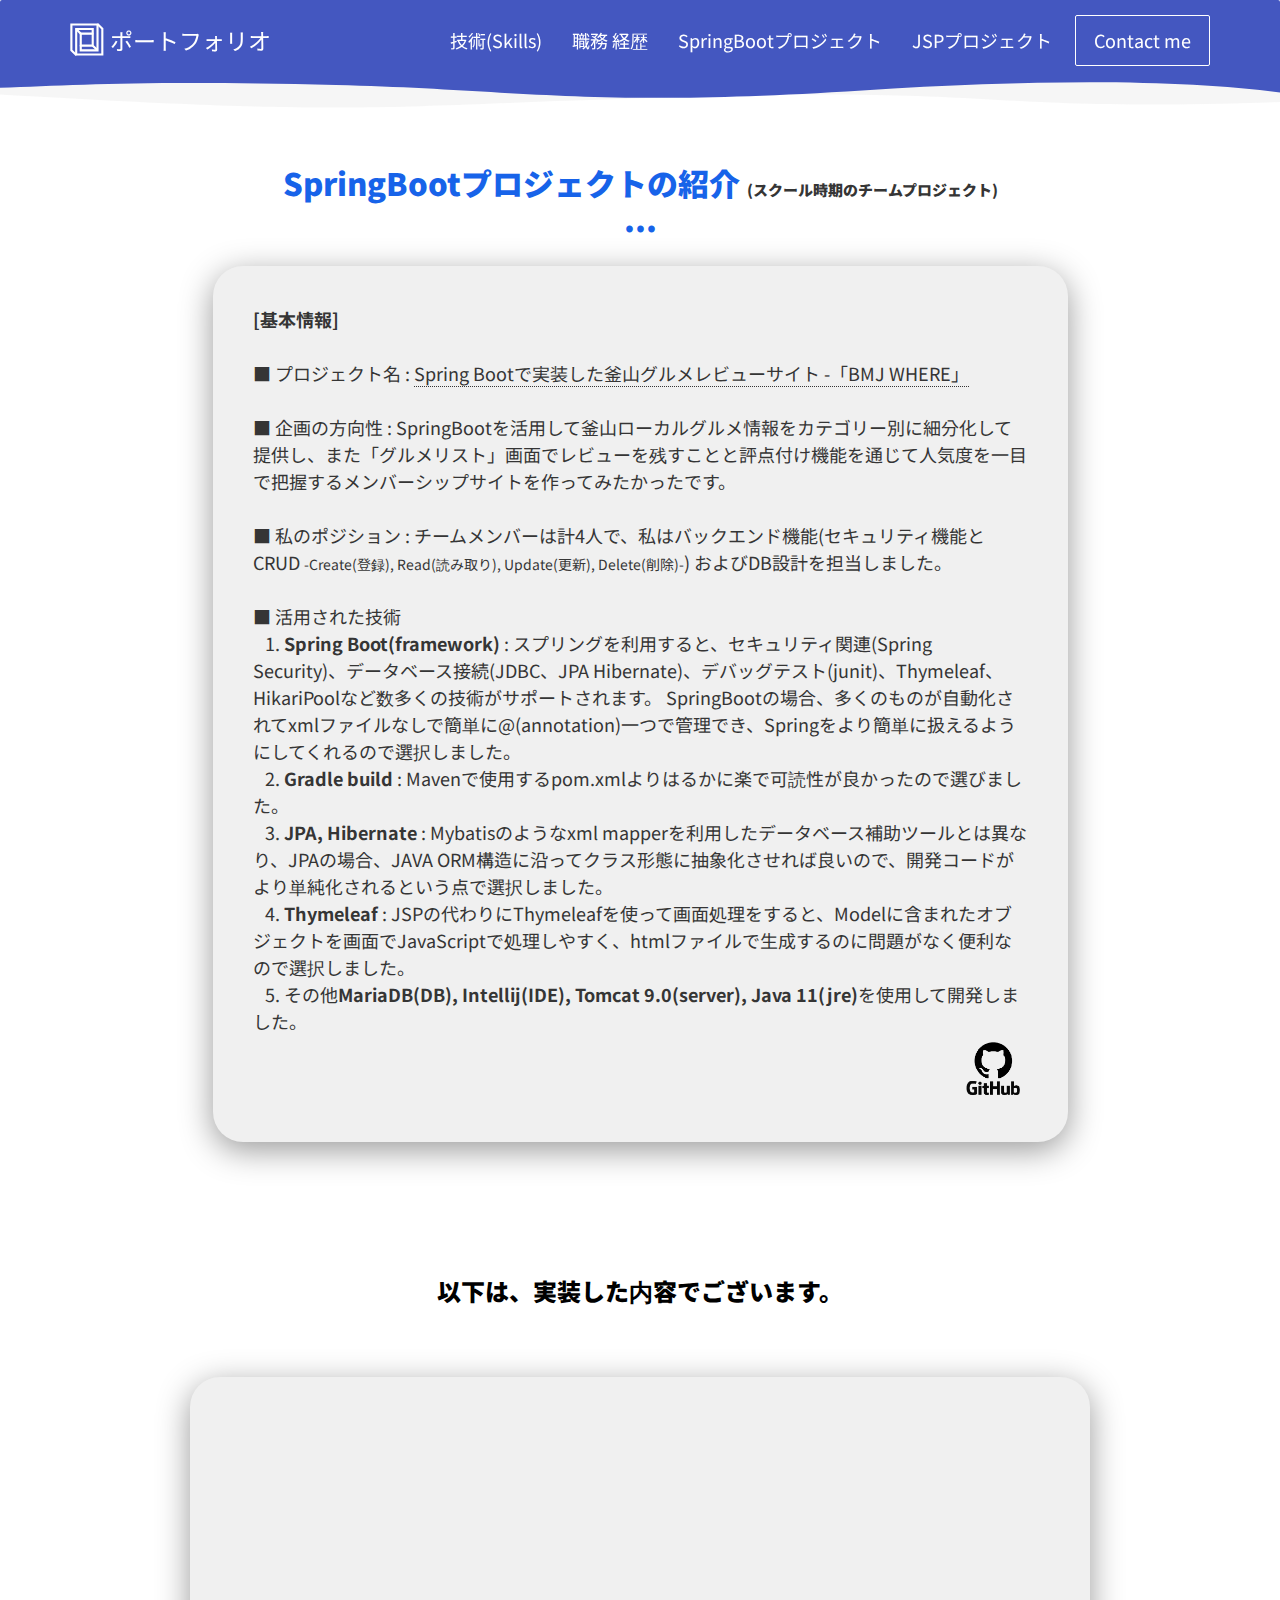
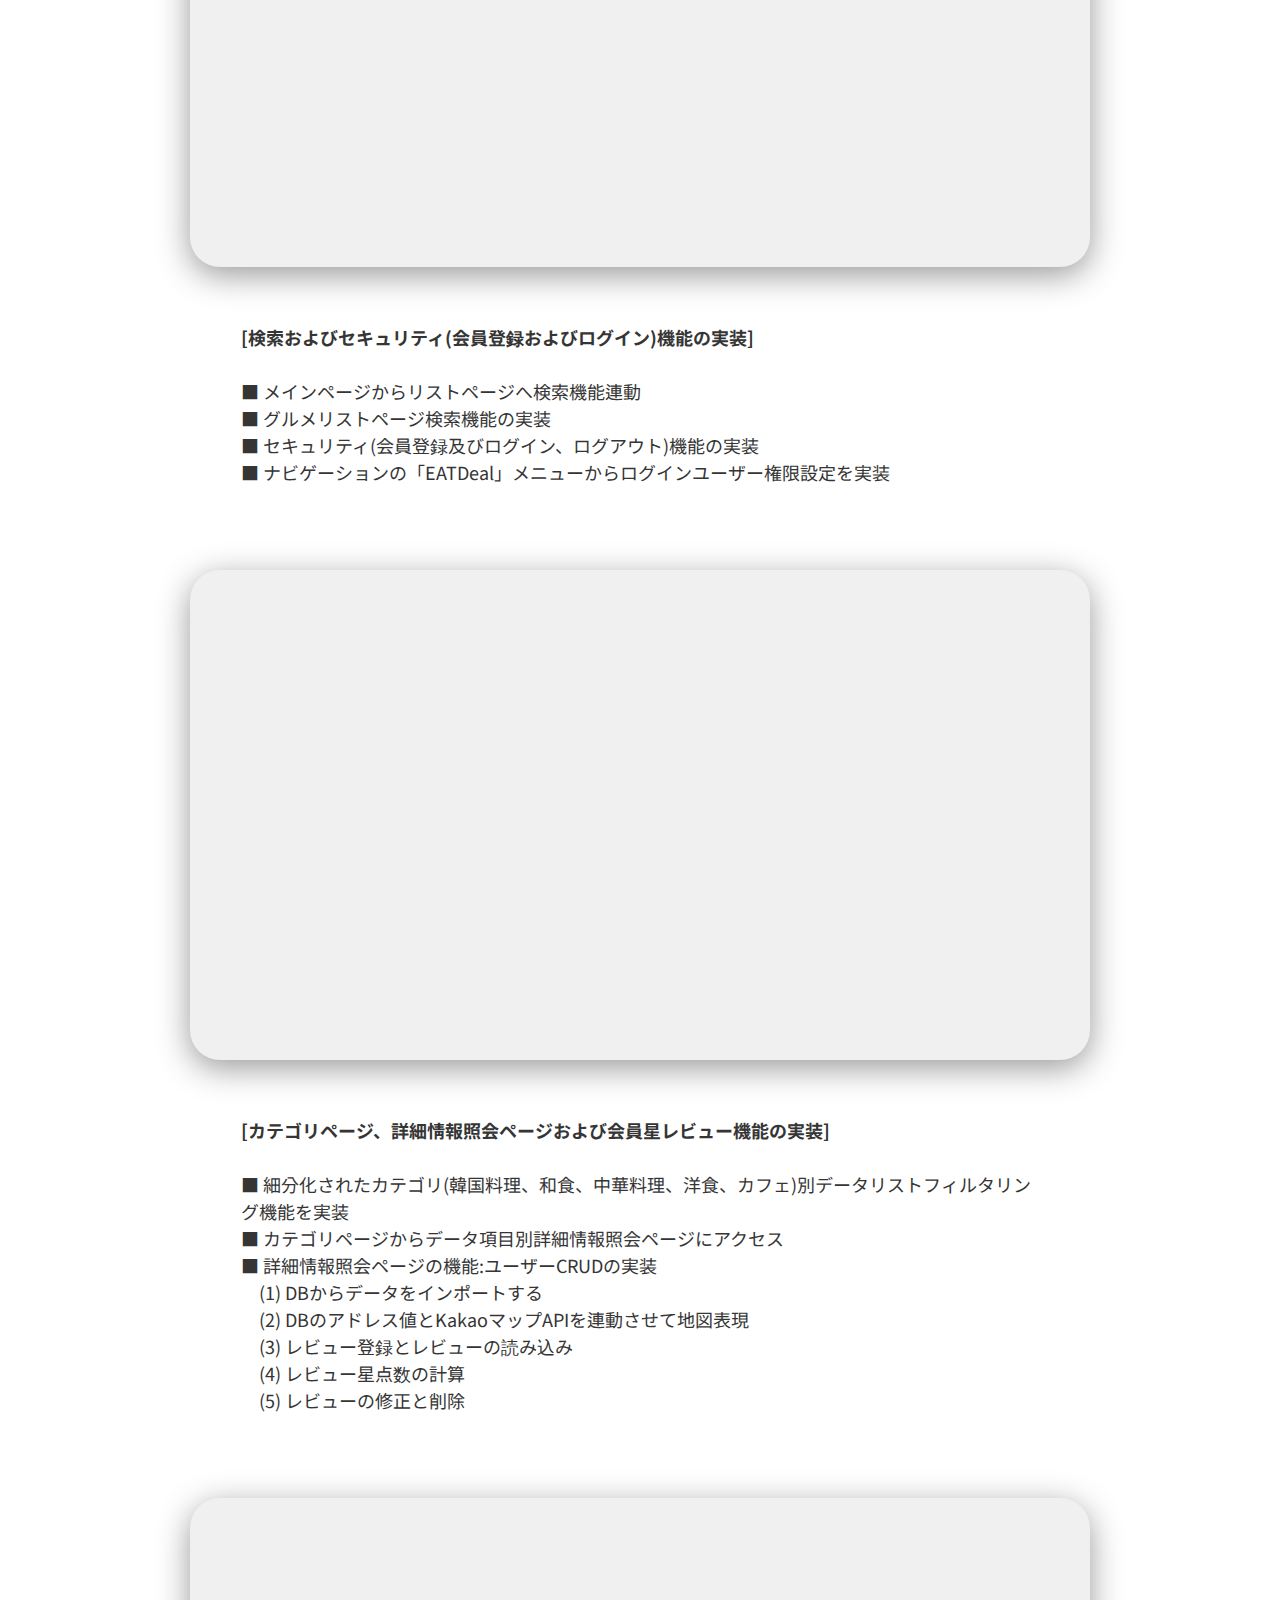
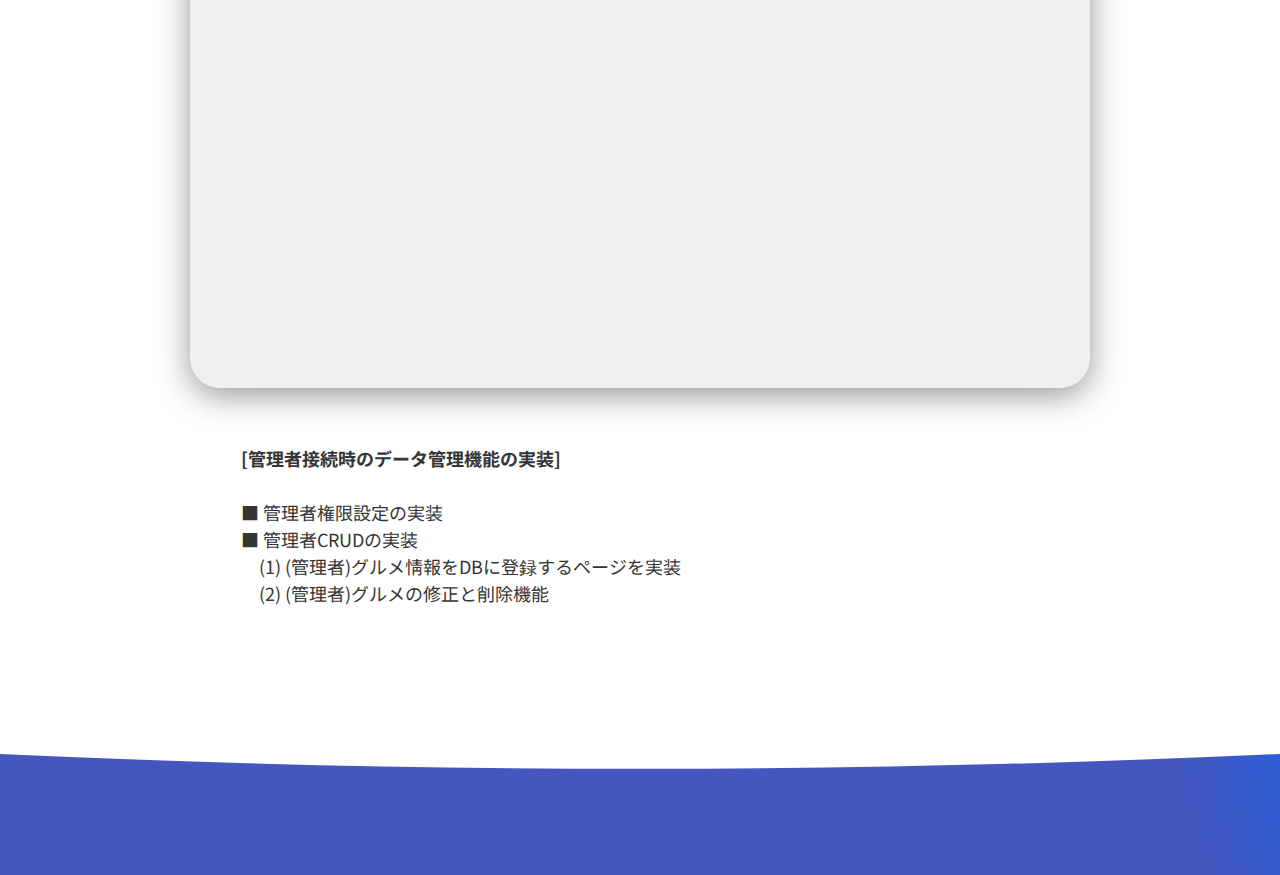
<file: projectSpring.html>
<!DOCTYPE html>
<html lang="en">

<head>
  <meta charset="UTF-8">
  <meta content="IE=edge" http-equiv="X-UA-Compatible">
  <meta content="width=device-width,initial-scale=1" name="viewport">
  <meta content="description" name="description">
  <meta name="google" content="notranslate" />
  <meta content="Mashup templates have been developped by Orson.io team" name="author">

  <!-- Disable tap highlight on IE -->
  <meta name="msapplication-tap-highlight" content="no">
  
  
  <link rel="apple-touch-icon" sizes="180x180" href="./assets/apple-icon-180x180.png">
  <link href="./assets/favicon.ico" rel="icon">

  <link href="" rel="stylesheet">
  <link rel="preconnect" href="https://fonts.googleapis.com">
  <link rel="preconnect" href="https://fonts.gstatic.com" crossorigin>
  <link href="https://fonts.googleapis.com/css2?family=Noto+Sans+KR&display=swap" rel="stylesheet">

  <title>ポートフォリオ</title>

<link href="./main.550dcf66.css" rel="stylesheet"></head><style>*{
  font-family: 'Noto Sans KR', sans-serif;
  color:#353535;
  line-height: 150%;
} 
 

.video {
  width: 100%;
  max-width: 900px;
  margin: 30px auto;
  border-radius: 30px;
  background-color: #f0f0f0;
  padding: 40px;
  box-sizing: border-box;
  box-shadow: 0px 8px 33px #999;
}

.g{width:100%; display: none;}
.g1{width:100%;}

.video-container {
  position: relative;
  width: 100%;
  height: auto;
  padding-top: 50%;
}

iframe {
  z-index: 1;
  top: 0;
  left: 0;
  position: absolute;
  width: 100%;
  height: 100%;
}

.ddd{
   width: 70%; /* 정렬하려는 요소의 넓이를 반드시 지정 */ margin: 0 auto; 
   text-align: left; 

}


.ddd1{
   width: 75%; /* 정렬하려는 요소의 넓이를 반드시 지정 */ margin: 0 auto; 
   text-align: left; 

}

 
#data{width:60%;}   

@media screen and (max-width: 1011px) { 
#data{width:100%;} 

.g{width:100%; display: none;}
.g1{width:100%;}

.ddd1{
     width: 100%; /* 정렬하려는 요소의 넓이를 반드시 지정 */ margin: 0 auto; 
     text-align: left; 
  
  }

  .ddd{
     width: 100%; /* 정렬하려는 요소의 넓이를 반드시 지정 */ margin: 0 auto; 
     text-align: left; 
  
  }


}
 

</style>
<body>
    <header>
        <nav class="navbar navbar-default active">
          <div class="container">
            <div class="navbar-header">
              <button type="button" class="navbar-toggle collapsed" data-toggle="collapse" data-target="#navbar-collapse" aria-expanded="false">
                <span class="sr-only">Toggle navigation</span>
                <span class="icon-bar"></span>
                <span class="icon-bar"></span>
                <span class="icon-bar"></span>
              </button>
              <a class="navbar-brand" href="./index.html" title="">
                <img src="./assets/images/mashup-icon.svg" class="navbar-logo-img" alt="">
                ポートフォリオ
              </a>
            </div>
      
            <div class="collapse navbar-collapse" id="navbar-collapse">
              <ul class="nav navbar-nav navbar-right"> 
                 
                <li><a href="./skills.html" title="">技術(Skills)</a></li> 
                 <li><a href="./career.html">職務 経歴</a></li>      
                <li><a href="./projectSpring.html" title="">SpringBootプロジェクト</a></li>
            
                <li><a href="./projectJSP.html" title="">JSPプロジェクト&nbsp;&nbsp;</a></li>
                
           
        
                  <li>
                    <p>
                      <a href="./index.html#contact" class="btn btn-default navbar-btn" title="">Contact me</a>
                    </p>
                  </li>
        
      
              </ul>
            </div> 
          </div>
        </nav>
      </header>
      
       
      <div class="section-container" id="d">
        <div class="container text-center">
          <div class="row section-container-spacer">
            <div class="col-xs-12 col-md-12" style="font-family: 'Noto Sans KR', sans-serif;">
              <br><br><br>
              <h2>SpringBootプロジェクトの紹介 <span style="font-size: 15px;">(スクール時期のチームプロジェクト)</span></h2>
           <div class="ddd1">   <div class="video">
               <b> [基本情報]<br></b><br>
               ■ プロジェクト名 : <span style=" border-bottom: 1px dotted #353535;">Spring Bootで実装した釜山グルメレビューサイト -「BMJ WHERE」</span> <br>
          <br>■ 企画の方向性 : SpringBootを活用して釜山ローカルグルメ情報をカテゴリー別に細分化して提供し、また「グルメリスト」画面でレビューを残すことと評点付け機能を通じて人気度を一目で把握するメンバーシップサイトを作ってみたかったです。<br> 
<br>■ 私のポジション : チームメンバーは計4人で、私はバックエンド機能(セキュリティ機能とCRUD <span style="font-size:14px">-Create(登録), Read(読み取り), Update(更新), Delete(削除)-</span>) およびDB設計を担当しました。<br>
<br>■ 活用された技術 <br>
&nbsp;&nbsp;&nbsp;1. <b>Spring Boot(framework)</b>  : スプリングを利用すると、セキュリティ関連(Spring Security)、データベース接続(JDBC、JPA Hibernate)、デバッグテスト(junit)、Thymeleaf、HikariPoolなど数多くの技術がサポートされます。 SpringBootの場合、多くのものが自動化されてxmlファイルなしで簡単に@(annotation)一つで管理でき、Springをより簡単に扱えるようにしてくれるので選択しました。

<br>
&nbsp;&nbsp;&nbsp;2. <b>Gradle build</b>  : Mavenで使用するpom.xmlよりはるかに楽で可読性が良かったので選びました。
<br>
&nbsp;&nbsp;&nbsp;3. <b>JPA, Hibernate</b> : Mybatisのようなxml mapperを利用したデータベース補助ツールとは異なり、JPAの場合、JAVA ORM構造に沿ってクラス形態に抽象化させれば良いので、開発コードがより単純化されるという点で選択しました。

<br>
&nbsp;&nbsp;&nbsp;4. <b>Thymeleaf</b> : JSPの代わりにThymeleafを使って画面処理をすると、Modelに含まれたオブジェクトを画面でJavaScriptで処理しやすく、htmlファイルで生成するのに問題がなく便利なので選択しました。

 <br>
 &nbsp;&nbsp;&nbsp;5. その他<b>MariaDB(DB), Intellij(IDE), Tomcat 9.0(server), Java 11(jre)</b>を使用して開発しました。
 
<br>  
<a href="https://github.com/KGWon/f_bmjWhere.git"  target="_blank" ><img src ="./assets/images/output/10.png" style="width:70px; display:block; margin : 0 0 0 auto ;"></a>
</div></div>
            <div id="aa">
<br>
        <br><br>        <h3>以下は、実装した内容でございます。<span style="font-size: 18px;"></span></h3><br>
<div class="video">
    <div class="video-container">
      <iframe width="100%" height="100%" src="https://www.youtube.com/embed/1-bMfJ9_6mU" frameborder="0" allow="accelerometer; autoplay; encrypted-media; gyroscope; picture-in-picture" allowfullscreen></iframe>
    </div> 
</div> 
<div class="ddd"><br>
<b>[検索およびセキュリティ(会員登録およびログイン)機能の実装]</b><br>
<br>
■ メインページからリストページへ検索機能連動<br>
■ グルメリストページ検索機能の実装<br>
■ セキュリティ(会員登録及びログイン、ログアウト)機能の実装<br>
■ ナビゲーションの「EATDeal」メニューからログインユーザー権限設定を実装<br><br>
<br></div>
<div class="video"> 
  <div class="video-container">
    <iframe width="100%" height="100%" src="https://www.youtube.com/embed/HjB2ike8Hzk" frameborder="0" allow="accelerometer; autoplay; encrypted-media; gyroscope; picture-in-picture" allowfullscreen></iframe>
  </div> 
</div> 
<div class="ddd"><br>
<b>[カテゴリページ、詳細情報照会ページおよび会員星レビュー機能の実装]</b><br>
<br>
■ 細分化されたカテゴリ(韓国料理、和食、中華料理、洋食、カフェ)別データリストフィルタリング機能を実装<br>
■ カテゴリページからデータ項目別詳細情報照会ページにアクセス<br>
■ 詳細情報照会ページの機能:ユーザーCRUDの実装<br>
<span style="color:white;">---</span>(1) DBからデータをインポートする<br>
<span style="color:white;">---</span>(2) DBのアドレス値とKakaoマップAPIを連動させて地図表現<br>
<span style="color:white;">---</span>(3) レビュー登録とレビューの読み込み<br>
<span style="color:white;">---</span>(4) レビュー星点数の計算<br>
<span style="color:white;">---</span>(5) レビューの修正と削除<br><br> <br></div>

<div class="video">
  
  <div class="video-container">
    <iframe width="100%" height="100%" src="https://www.youtube.com/embed/0zMjuq6urwk" frameborder="0" allow="accelerometer; autoplay; encrypted-media; gyroscope; picture-in-picture" allowfullscreen></iframe>
  </div>
</div> 
<div class="ddd"><br>
<b>[管理者接続時のデータ管理機能の実装]</b><br>
<br>
■ 管理者権限設定の実装<br>
■ 管理者CRUDの実装<br>
<span style="color:white;">---</span>(1) (管理者)グルメ情報をDBに登録するページを実装<br>
<span style="color:white;">---</span>(2) (管理者)グルメの修正と削除機能<br><br> 

</div></div>
<div id="tt" style="display:none;">
<br><br><br>

<h3>2) 다음으로, Spring을 사용한 개발 과정 및 저의 개발일지를 소개드립니다.<span style="font-size: 18px;"><a href="#aa">(구현된 기능으로 이동)</a></span></h3>
<div id="list">
  
  <br>
<div class="ddd1">   <div class="video">
  <b> [목차] </b>
<br><br>
  <a href="#list1">1.</a> [패턴 구조]<br>
  <a href="#list2">2.</a> [데이터 관계도]<br>
  <a href="#list3">3.</a> [기능별 개발 과정]
 <!-- <a href="#list4">4.</a> [개선사항 및 새롭게 학습한 것]-->

</div></div> </div>
<div id = "list1">  
  <br><br>
<div class="ddd1" >
  <div class="video">
    1. [패턴 구조 : 다음 구조를 가지고 작업을 처리했습니다.] <span style="font-size:17px;"><a href="#list">[▲목차]</a></span>

</div>
<br>
<img class="g1"  src="./assets/images/picpic/bea.png" style=" display:block; margin : 0 auto ;"><br>

스프링부트에서 처리되는 작업은 사용자화면에서의 요청이 Controller로 이동하고, 이때의 데이터값은 DTO형식으로서 Controller에서 Serive계층으로 이동하며, 이것을 Service계층에서 Entity객체로 변환하여 Repository로 넘어가 데이터를 처리하고, 그 결과값을 역순으로 보냅니다. 저는 이러한 패턴을 숙지하고 Controller계층과 Service계층, Repository계층을 나누고 Entity와 DTO를 정의하여 개발에 임하였습니다.
</div></div>
<div id = "list2">
  
  <br><br>
<div class="ddd1">   
  <div class="video">
    2. [데이터 관계도] <span style="font-size:17px;"><a href="#list">[▲목차]</a></span>
</div><br>
<img id="data"  src="./assets/images/bmjdb/entity.png"  style=" display:block; margin : 0  auto ;"><br>
<br>
[ 부가설명 ]<br>
- BaseEntity는 시간 관련된 엔티티로, 이것을 상속하면 등록과 수성시간을 처리할 수 있어, 데이터값 등록과 직접적으로 관련된 모든 엔티티가 상속하고 있습니다.<br>
- 리뷰 엔티티는 멤버와 식당엔티티에서 FK를 가져옵니다.<br>
- 식당 이미지는 다수의 이미지가 하나의 식당에 소속되어야 하므로 식당엔티티에서 FK를 가져옵니다.

</div>
</div>
<div id = "list3">
  <br><br> <div class="ddd1">   <div class="video">
  3. [기능별 개발 과정] <span style="font-size:17px;"><a href="#list">[▲목차]</a></span></div>
<br>

<span style="font-size: 20px;"><b>3.1. 식당 데이터 CRUD처리</b></span><br>
<br> <img class="g"  src="./assets/images/picpic/resdto.png" ><br><br>  
<img class="g"  src="./assets/images/picpic/bresserrepo.png" ><br><br>  
<img class="g"  src="./assets/images/picpic/brescon.png" ><br><br>  

3.1.1. 리스트 목록 처리 <br>
&nbsp;&nbsp;&nbsp; : 페이징 처리를 위한 PageRequestDTO와 화면에 필요한 데이터값들을 List타입으로 보관하는 PageResultDTO를 만들고, RestaurantRepository에서 페이징 처리를 위한 쿼리문 작성<br><br>  
3.1.2. 데이터 조회 처리 <br>
&nbsp;&nbsp;&nbsp; : 컨트롤러에서 ResturantDTO를 변수값으로 할당하고 뷰페이지에서 데이터조회 코드 작성시 활용<br>
&nbsp;&nbsp;&nbsp; : 뷰페이지의 변수값 활용은 Thymeleaf문법을 따르고 있으며 'th:value' 값으로 지정됨. <br><br>  
3.1.3. 데이터 등록, 수정, 삭제  <br>
 &nbsp;&nbsp;&nbsp; : Service계층에서 식당정보 추가 메서드 register 작성. 해당 메서드는 DTO타입을 파라미터로 전달받고 생성된 게시물의 번호를 반환하도록 작성됨.<br>  
 &nbsp;&nbsp;&nbsp; : Service계층에서 삭제메서드(removeWithReplies), 수정 메서드(modify) 작성. 이때 삭제는 식당에 소속된 리뷰도 함께 삭제함.<br> 
 &nbsp;&nbsp;&nbsp; : 뷰페이지(register.html) 코드에서 form과 input 태그로 데이터값을 입력받을 수 있음.<br><br>  
3.1.4. 이미지 업로드  <br>
 &nbsp;&nbsp;&nbsp; : 데이터 관련해서, 식당 테이블이 PK를 가지고 식당이미지 테이블은 FK를 가지도록 ResturantImage 엔티티에 @ManyToOne 어노테이션으로 설정<br>
 &nbsp;&nbsp;&nbsp; : 파일 업로드와 관련된 모든 작업은 Ajax로 처리하고 결과는 Json 형태로 제공 <br>
 &nbsp;&nbsp;&nbsp; : 서블릿의 자체적인 파일업로드 라이브러리 이용했고, UploadController에서 @PostMapping("/uploadAjax")어노테이션이 부과된 List형식의 이미지업로드 메서드(uploadFile) 정의.<br>
 &nbsp;&nbsp;&nbsp; : uploadFile메서드 안에서 이미지를 썸네일로 저장하는 기능 구현.<br>
<br>
<br>
<span style="font-size: 20px;"><b>3.2. 리뷰 기능 </b></span><br>
<br>
<img class="g"  src="./assets/images/picpic/breview.png" ><br><br>  
3.2.1. 회원 테이블과 식당 테이블 간 다대다 관계 구현 <br>
 &nbsp;&nbsp;&nbsp; : 회원과 식당 테이블 사이에 두 개의 테이블을 연결(매핑)해주는 '리뷰 테이블'이 존재하도록 review엔티티에서 다음과 같이 구현<br>
 <img class="g"  src="./assets/images/picpic/b-many.png" ><br><br>  
3.2.2. JSON 포맷으로 데이터를 교환하며, Ajax로 리뷰값을 가져오는 리뷰형식의 댓글 처리<br><br>
&nbsp;&nbsp;&nbsp; : ReviewController에서 어노테이션 @PutMapping과 @DeleteMapping 및 JSON으로 들어오는 데이터를 자동으로 해당타입의 객체로 매핑하는 @RequestBody 활용<br>  
&nbsp;&nbsp;&nbsp; : 뷰페이지(read.html) 스크립트 코드에서, Ajax로 전송, 삭제, 수정하는 코드 작성 (해당 코드는 전송 기능 중 일부 발췌) <br>
<img   class="g" src="./assets/images/picpic/baaa.png" ><br> 
&nbsp;&nbsp;&nbsp; : 뷰페이지(read.html)에서 제이쿼리의 each 반복문 활용하여 리뷰목록을 호출하는 getJSON메서드 작성<br><br> 
3.2.3. 리뷰 관련된 기능은 기본적으로 버튼 클릭 시 이벤트리스너로 처리된 모달창 활용<br><br> 
3.2.4. 평점 구현하기 : 평점은 Restuarant의 avg 필드에 저장되며, 평균은 RestaurantRepository에서 JPQL문 안에 구현
<br><br><br> 
<span style="font-size: 20px;"><b>3.3. 회원 기능 : 스프링 시큐리티 이용</b></span><br>
<br>

<img class="g"  src="./assets/images/picpic/blogin.png" ><br><br>  
<img class="g"  src="./assets/images/picpic/bclubmem.png" ><br><br>  
<br>
3.3.1. 개요 : JPA와 연동한 일반적인 ID/PW 기반의 커스텀 로그인 구현<br><br>
3.3.2. config에서 모든 시큐리티 관련 설정이 추가됨<br>
 &nbsp;&nbsp;&nbsp; : http.authorizeRequests()를 통해 인증이 필요한 뷰페이지 설정<br>
 &nbsp;&nbsp;&nbsp; : PasswordEncoder를 통해 암호회된 비밀번호값 전송<br>
 &nbsp;&nbsp;&nbsp; : loginPage() 활용해 사이트의 고유한 로그인 페이지로 이동<br>
 &nbsp;&nbsp;&nbsp; : ClubLoginSuccessHandler와 ClubUserDetailsService를 import해 가져옴<br><br>
3.3.3. Controller에서 @PreAuthorize("hasRole('권한')") 어노테이션 활용해 매핑 시 인증되지 않은 사용자에게 인증 요청<br><br>
3.3.4. ClubAuthMemberDTO에서는 내장된 User클래스를 상속해 사용자 생성자를 호출하고, 소셜 로그인을 구현하기 위해 OAuth2User를 implements하였으나, 10일이라는 프로젝트 기간의 촉박함으로 소셜로그인 기능을 완수하지 못함.<br><br>
3.3.5. 마감기간을 앞두고, 미처 구현하지 못한 ClubAuthMemberDTO의 기능적 측면(소셜로그인 연동 가능)을 그대로 살려두면서 일시적으로 새로운 멤버 데이터를 이용하기 위해, 새롭게 ClubMember 엔티티와 DTO생성하고, 관리자와 사용자의 권한을 나누기 위한 Role 엔티티도 정의.<br><br>
3.3.6. ClubUserDetailsService에서, ClubAuthMember의 DTO값에 새로 만든 clubMember의 DTO값을 주입하고 최종적으로 ClubAuthMember를 리턴.<br> <img  class="g"  src="./assets/images/picpic/bclcl.png" > <br><br>
3.3.7. 뷰페이지들에서는 〈sec:authorize〉 태그를 활용해, 권한에 따라 다른 화면이 보이게끔 구현함. 유저 정보를 뷰페이지에서 활용하기 위해 〈sec:authentication="name"〉 태그 활용으로 부족한 부분에서는 컨트롤러에서 메서드 지정. <br><br>
 3.3.8. 식당정보 조회화면(read.html)에서 리뷰모달창 안에 로그인한 사용자 정보를 불러오기 위해 다음 메서드 지정. [이와 관련되어 발생하는 문제점은 하단 <a href="#list4">개선사항</a>에 기재하였습니다]<br><img  class="g"  src="./assets/images/picpic/bread.png" ><br>
<br><br>
<span style="font-size: 20px;"><b>3.4. 검색 기능 </b> </span><br>
<br>
<img class="g"  src="./assets/images/picpic/bsearch.png" ><br><br>   
3.4.1. 개요 : 동적쿼리 처리를 위해 Querydsl 이용하여 엔티티를 Q도메인으로 변환하여 처리함<br><br>
3.4.2. SearchResturantRepository와 SearchResturantRepositoryImpl를 생성하여, 검색과 관련된 메서드를 만들고, BooleanBuilder를 생성하여 검색 조건을 설정함<br>



</div></div> 
  <!--
<div id = "list4">
  <br><br> <div class="ddd1">   <div class="video">
4. [개선사항 및 새롭게 학습한 것] <span style="font-size:17px;"><a href="#list">[▲목차]</a></span></div>
<br>

<li>가장 큰 문제점 : 현재 회원가입을 거쳐 회원id에 해당하는 이메일 주소가 DB에 있는 멤버만 리뷰창에서 전송되는 이메일 값을 검증하여 리뷰 등록이 가능합니다. 그런데 현재 리뷰창에 로그인된 유저의 이메일을 받아오는 메서드를 컨트롤러에서 정의하여 사용하고 있는데, 이렇게 하면 리뷰 등록 기능은 맛집 조회 페이지 안에 소속된 모달창이기 때문에, id가 null값(=공백)인 로그인 하지 않은 유저가 맛집 조회 페이지에 접근하게 되면 예외(=문제)가 발생하여 접근할 수 없게 됩니다. 그래서 로그인한 유저라도 리뷰 모달창에서 직접 이메일을 입력하여 리뷰를 등록하게끔 최종 구현했습니다. 저의 메서드에 문제가 있는지 다시 검토해보고 싶습니다.

</li><br>
 
<li>기능관련 : JSP프로젝트보다 스프링부트에서 진행한 것이 편리한 점이 많았습니다. 특히 로그인 구현에 있어서 스프링 시큐리티를 사용하면 복잡하게 xml파일을 왔다갔다 할 필요 없이, 약간의 설정과 어노테이션만으로 많은 것이 가능해서 편리하다는 걸 느꼈습니다.</li> <br> 

<li>팀워크의 중요성도 배웠습니다. 저 혼자만으로는 짧은 시간 안에 사이트를 전부 다 구성할 수 없었을 것입니다. 제 곁에 데이터 조사해주는 분이 있고, 디자인 해주는 분이 있고, 또 기능 구현 차원에서도 머리를 맞대고 토론할 분들이 있어서 많은 문제를 보다 쉽게 해결하였고, 이는 협업의 중요성을 느끼게 했습니다.</li>

</div></div>-->
<div class="ddd">



</div></div>
              </div>  
          </div>
          
        </div>
      </div>
      
<script>
  document.addEventListener("DOMContentLoaded", function (event) {
    navActivePage();
    scrollRevelation('.reveal');
  });
</script>

<!-- Google Analytics: change UA-XXXXX-X to be your site's ID 

<script>
  (function (i, s, o, g, r, a, m) {
    i['GoogleAnalyticsObject'] = r; i[r] = i[r] || function () {
      (i[r].q = i[r].q || []).push(arguments)
    }, i[r].l = 1 * new Date(); a = s.createElement(o),
      m = s.getElementsByTagName(o)[0]; a.async = 1; a.src = g; m.parentNode.insertBefore(a, m)
  })(window, document, 'script', '//www.google-analytics.com/analytics.js', 'ga');
  ga('create', 'UA-XXXXX-X', 'auto');
  ga('send', 'pageview');
</script>

--> <script type="text/javascript" src="./main.0cf8b554.js"></script></body>

<footer class="footer-container white-text-container">
  <div class="container">
    <div class="row">

     
      <div class="col-xs-12">
      <!-- <h3>Mountain</h3>

        <div class="row">
          <div class="col-xs-12 col-sm-7">
            <p><small>Website created with <a href="http://www.mashup-template.com/" title="Create website with free html template">Mashup Template</a>/<a href="https://www.unsplash.com/" title="Beautiful Free Images">Unsplash</a></small>
            </p>
          </div>
          <div class="col-xs-12 col-sm-5">
            <p class="text-right">
              <a href="https://facebook.com/" class="social-round-icon white-round-icon fa-icon" title="">
                <i class="fa fa-facebook" aria-hidden="true"></i>
              </a>
              <a href="https://twitter.com/" class="social-round-icon white-round-icon fa-icon" title="">
                <i class="fa fa-twitter" aria-hidden="true"></i>
              </a>
              <a href="https://www.linkedin.com/" class="social-round-icon white-round-icon fa-icon" title="">
                <i class="fa fa-linkedin" aria-hidden="true"></i>
              </a>
            </p>
          </div>
        </div>--> 
        
        
      </div>
    </div>
  </div>
</footer>

</body></html>
</file>
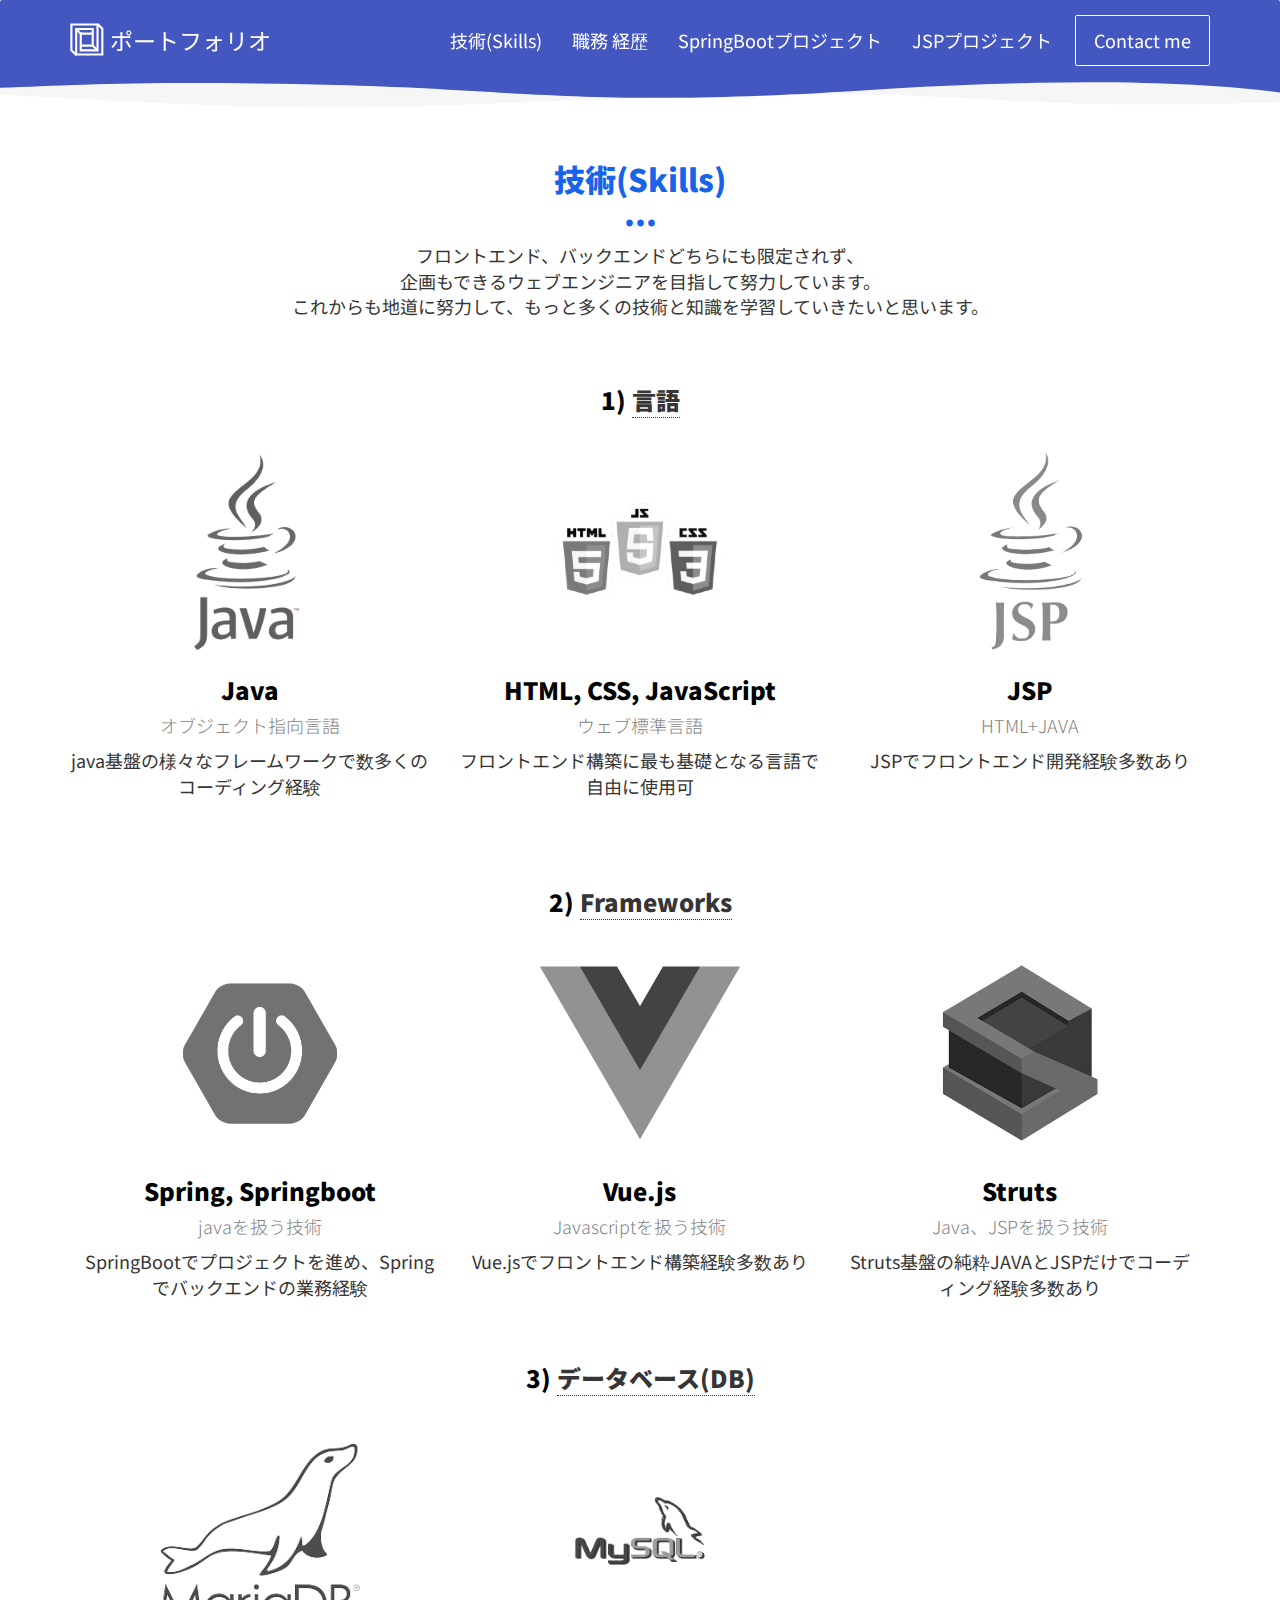
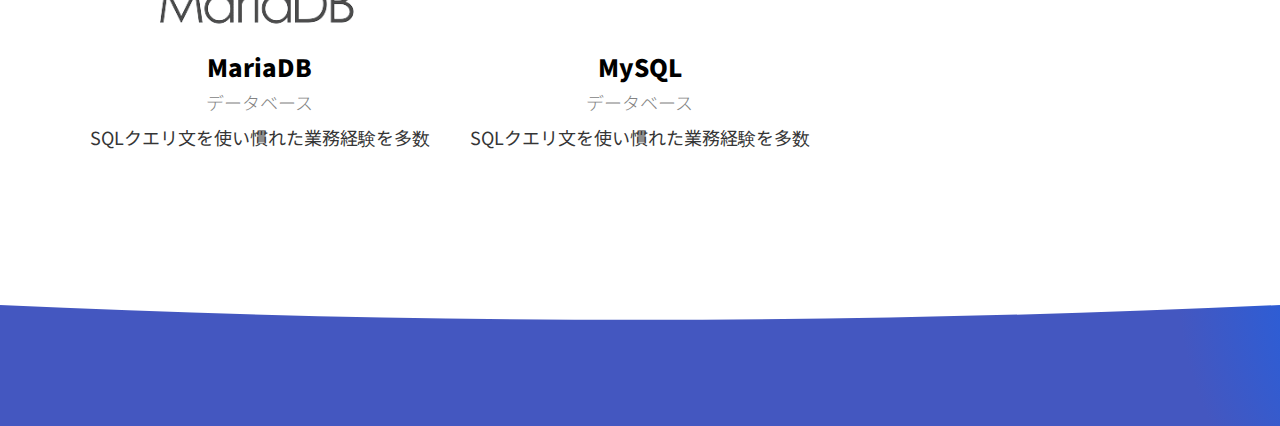
<file: skills.html>
<!DOCTYPE html>
<html lang="en">

<head>
  <meta charset="UTF-8">
  <meta content="IE=edge" http-equiv="X-UA-Compatible">
  <meta content="width=device-width,initial-scale=1" name="viewport">
  <meta content="description" name="description">
  <meta name="google" content="notranslate" />
  <meta content="Mashup templates have been developped by Orson.io team" name="author">

  <!-- Disable tap highlight on IE -->
  <meta name="msapplication-tap-highlight" content="no">
  
  
  <link rel="apple-touch-icon" sizes="180x180" href="./assets/apple-icon-180x180.png">
  <link href="./assets/favicon.ico" rel="icon">

  <link href="" rel="stylesheet">
  <link rel="preconnect" href="https://fonts.googleapis.com">
  <link rel="preconnect" href="https://fonts.gstatic.com" crossorigin>
  <link href="https://fonts.googleapis.com/css2?family=Noto+Sans+KR&display=swap" rel="stylesheet">

  <title>ポートフォリオ</title>

<link href="./main.550dcf66.css" rel="stylesheet"></head><style>*{
  font-family: 'Noto Sans KR', sans-serif;
  color:#353535;
}
.ddd{

width:200px;
height:200px;
object-fit: cover;

}


@media screen and (max-width: 1011px) { 
#data{width:100%;} 

.g{width:100%;}
.ddd1{
     width: 100%; /* 정렬하려는 요소의 넓이를 반드시 지정 */ margin: 0 auto; 
     text-align: left; 
  
  }

  .ddd{
     width: 100%; /* 정렬하려는 요소의 넓이를 반드시 지정 */ margin: 0 auto; 
     text-align: left; 
  
  }


}

</style>
<body>
    <header>
        <nav class="navbar navbar-default active">
          <div class="container">
            <div class="navbar-header">
              <button type="button" class="navbar-toggle collapsed" data-toggle="collapse" data-target="#navbar-collapse" aria-expanded="false">
                <span class="sr-only">Toggle navigation</span>
                <span class="icon-bar"></span>
                <span class="icon-bar"></span>
                <span class="icon-bar"></span>
              </button>
              <a class="navbar-brand" href="./index.html" title="">
                <img src="./assets/images/mashup-icon.svg" class="navbar-logo-img" alt="">
                ポートフォリオ
              </a>
            </div>
      
            <div class="collapse navbar-collapse" id="navbar-collapse">
              <ul class="nav navbar-nav navbar-right"> 
                
              
                <li><a href="./skills.html" title="">技術(Skills)</a></li> 
                 <li><a href="./career.html">職務 経歴</a></li>      
                <li><a href="./projectSpring.html" title="">SpringBootプロジェクト</a></li>
            
                <li><a href="./projectJSP.html" title="">JSPプロジェクト&nbsp;&nbsp;</a></li>
                
           
        
                  <li>
                    <p>
                      <a href="./index.html#contact" class="btn btn-default navbar-btn" title="">Contact me</a>
                    </p>
                  </li>
        
              </ul>
            </div> 
          </div>
        </nav>
      </header>
      
    <div class="section-container" id="d">
        <div class="container text-center">
          <div class="row section-container-spacer">
            <div class="col-xs-12 col-md-12" style="font-family: 'Noto Sans KR', sans-serif;">
              <br><br><br>
              <h2>技術(Skills)</h2>
              <p>フロントエンド、バックエンドどちらにも限定されず、<br>企画もできるウェブエンジニアを目指して努力しています。<br>これからも地道に努力して、もっと多くの技術と知識を学習していきたいと思います。</p>
            </div>  
          </div>
          <div class="row">
            <p>  <h3>1) <span style=" border-bottom: 1px dotted #353535;">言語</span></h3></p><br>
            <div class="col-xs-12 col-md-4">
              <img class = "ddd" src="./assets/images/output/3.png" alt="" class="reveal img-responsive reveal-content image-center">
              <h3>Java</h3>
              <h4>オブジェクト指向言語</h4>
              <p>java基盤の様々なフレームワークで数多くのコーディング経験</p>
              <br><br>
            </div>
          <div class="col-xs-12 col-md-4">
              <img class = "ddd" src="./assets/images/output/8.png" alt="" class="reveal img-responsive reveal-content image-center">
              <h3>HTML, CSS, JavaScript</h3>
              <h4>ウェブ標準言語</h4>
              <p>フロントエンド構築に最も基礎となる言語で自由に使用可</p>
              <br><br>
            </div>
           
              <div class="col-xs-12 col-md-4">
              <img class = "ddd" src="./assets/images/output/djsp.png" alt="" class="reveal img-responsive reveal-content image-center">
              <h3>JSP</h3>
              <h4>HTML+JAVA</h4>
              <p>JSPでフロントエンド開発経験多数あり</p>
              <br><br>
            </div> 
            </div>
           
            <p>  <h3>2) <span style=" border-bottom: 1px dotted #353535;">Frameworks</span></h3></p><br>


            <div class="col-xs-12 col-md-4">
              <img class = "ddd" src="./assets/images/output/dddd.png" alt="" class="reveal img-responsive reveal-content image-center">
              <h3>Spring, Springboot</h3>
              <h4>javaを扱う技術</h4>
              <p>SpringBootでプロジェクトを進め、Springでバックエンドの業務経験</p>
              <br><br>
            </div>
            <div class="col-xs-12 col-md-4">
              <img class = "ddd" src="./assets/1ve.png" alt="" class="reveal img-responsive reveal-content image-center">
              <h3>Vue.js</h3>
              <h4>Javascriptを扱う技術</h4>
              <p>Vue.jsでフロントエンド構築経験多数あり</p>
              <br><br>
            </div>
              <div class="col-xs-12 col-md-4">
              <img class = "ddd" src="./assets/1struts.jpeg" alt="" class="reveal img-responsive reveal-content image-center">
              <h3>Struts</h3>
              <h4>Java、JSPを扱う技術</h4>
              <p>Struts基盤の純粋JAVAとJSPだけでコーディング経験多数あり</p>
              <br><br>
            </div>
            <br>
            
            <p>  <h3>3) <span style=" border-bottom: 1px dotted #353535;">データベース(DB)</span></h3></p>
    <br>
 
            <div class="col-xs-12 col-md-4">
              <img class = "ddd" src="./assets/images/output/5.png" alt="" class="reveal img-responsive reveal-content image-center">
              <h3>MariaDB</h3>
              <h4>データベース</h4>
              <p>SQLクエリ文を使い慣れた業務経験を多数</p>
              <br><br>
            </div>
            
            <div class="col-xs-12 col-md-4">
              <img class = "ddd" src="./assets/images/output/6.png" alt="" class="reveal img-responsive reveal-content image-center">
              <h3>MySQL</h3>
              <h4>データベース</h4>
              <p>SQLクエリ文を使い慣れた業務経験を多数</p>
              <br><br>
            </div>
                      <!--  <p>  <h3>4) <span style=" border-bottom: 1px dotted #353535;">開発環境</span></h3></p>
 
              <div class="col-xs-12 col-md-4">
              <img class = "ddd" src="./assets/images/output/2.png" alt="" class="reveal img-responsive reveal-content image-center">
              <h3>IntelliJ</h3>
              <h4>통합개발환경</h4>
              <p>Spring 프로젝트 개발 시 매우 편리한 개발환경으로 익숙하게 사용할 수 있습니다.</p>
              <br><br>
            </div>
            <div class="col-xs-12 col-md-4">
              <img class = "ddd" src="./assets/images/output/11.png" alt="" class="reveal img-responsive reveal-content image-center">
              <h3>Eclipse</h3>
              <h4>통합개발환경</h4>
              <p>저의 첫번째 IDE입니다. 이것으로 JSP 프로젝트를 개발한 경험이 있습니다.</p>
              <br><br>
            </div> -->
            
            
          </div>
        </div>
      </div>
      
<script>
  document.addEventListener("DOMContentLoaded", function (event) {
    navActivePage();
    scrollRevelation('.reveal');
  });
</script>

<!-- Google Analytics: change UA-XXXXX-X to be your site's ID 

<script>
  (function (i, s, o, g, r, a, m) {
    i['GoogleAnalyticsObject'] = r; i[r] = i[r] || function () {
      (i[r].q = i[r].q || []).push(arguments)
    }, i[r].l = 1 * new Date(); a = s.createElement(o),
      m = s.getElementsByTagName(o)[0]; a.async = 1; a.src = g; m.parentNode.insertBefore(a, m)
  })(window, document, 'script', '//www.google-analytics.com/analytics.js', 'ga');
  ga('create', 'UA-XXXXX-X', 'auto');
  ga('send', 'pageview');
</script>

--> <script type="text/javascript" src="./main.0cf8b554.js"></script></body>

<footer class="footer-container white-text-container">
  <div class="container">
    <div class="row">

     
      <div class="col-xs-12">
      <!-- <h3>Mountain</h3>

        <div class="row">
          <div class="col-xs-12 col-sm-7">
            <p><small>Website created with <a href="http://www.mashup-template.com/" title="Create website with free html template">Mashup Template</a>/<a href="https://www.unsplash.com/" title="Beautiful Free Images">Unsplash</a></small>
            </p>
          </div>
          <div class="col-xs-12 col-sm-5">
            <p class="text-right">
              <a href="https://facebook.com/" class="social-round-icon white-round-icon fa-icon" title="">
                <i class="fa fa-facebook" aria-hidden="true"></i>
              </a>
              <a href="https://twitter.com/" class="social-round-icon white-round-icon fa-icon" title="">
                <i class="fa fa-twitter" aria-hidden="true"></i>
              </a>
              <a href="https://www.linkedin.com/" class="social-round-icon white-round-icon fa-icon" title="">
                <i class="fa fa-linkedin" aria-hidden="true"></i>
              </a>
            </p>
          </div>
        </div>--> 
        
        
      </div>
    </div>
  </div>
</footer>

</body></html>
</file>
<file: main.550dcf66.css>
@import url(https://fonts.googleapis.com/css?family=Hind+Siliguri:300,600|Martel:400,900);@import url(https://maxcdn.bootstrapcdn.com/font-awesome/4.7.0/css/font-awesome.min.css);/*!
 * Bootstrap v3.3.7 (http://getbootstrap.com)
 * Copyright 2011-2016 Twitter, Inc.
 * Licensed under MIT (https://github.com/twbs/bootstrap/blob/master/LICENSE)
 */
/*! normalize.css v3.0.3 | MIT License | github.com/necolas/normalize.css */html{-ms-text-size-adjust:100%;-webkit-text-size-adjust:100%}body{margin:0}article,aside,details,figcaption,figure,footer,header,hgroup,main,menu,nav,section,summary{display:block}audio,canvas,progress,video{display:inline-block;vertical-align:baseline}audio:not([controls]){display:none;height:0}[hidden],template{display:none}a{background-color:transparent}a:active,a:hover{outline:0}abbr[title]{border-bottom:1px dotted}b,strong{font-weight:700}dfn{font-style:italic}h1{font-size:2em;margin:.67em 0}mark{background:#ff0;color:#000}small{font-size:80%}sub,sup{font-size:75%;line-height:0;position:relative;vertical-align:baseline}sup{top:-.5em}sub{bottom:-.25em}img{border:0}svg:not(:root){overflow:hidden}figure{margin:1em 40px}hr{box-sizing:content-box;height:0}pre{overflow:auto}code,kbd,pre,samp{ font-size:1em}button,input,optgroup,select,textarea{color:inherit;font:inherit;margin:0}button{overflow:visible}button,select{text-transform:none}button,html input[type=button],input[type=reset],input[type=submit]{-webkit-appearance:button;cursor:pointer}button[disabled],html input[disabled]{cursor:default}button::-moz-focus-inner,input::-moz-focus-inner{border:0;padding:0}input{line-height:normal}input[type=checkbox],input[type=radio]{box-sizing:border-box;padding:0}input[type=number]::-webkit-inner-spin-button,input[type=number]::-webkit-outer-spin-button{height:auto}input[type=search]{-webkit-appearance:textfield;box-sizing:content-box}input[type=search]::-webkit-search-cancel-button,input[type=search]::-webkit-search-decoration{-webkit-appearance:none}fieldset{border:1px solid silver;margin:0 2px;padding:.35em .625em .75em}textarea{overflow:auto}optgroup{font-weight:700}table{border-collapse:collapse;border-spacing:0}td,th{padding:0}

/*! Source: https://github.com/h5bp/html5-boilerplate/blob/master/src/css/main.css */@media print{*,:after,:before{background:transparent!important;color:#000!important;box-shadow:none!important;text-shadow:none!important}a,a:visited{text-decoration:underline}a[href]:after{content:" (" attr(href) ")"}abbr[title]:after{content:" (" attr(title) ")"}a[href^="#"]:after,a[href^="javascript:"]:after{content:""}blockquote,pre{border:1px solid #999;page-break-inside:avoid}thead{display:table-header-group}img,tr{page-break-inside:avoid}img{max-width:100%!important}h2,h3,p{orphans:3;widows:3}h2,h3{page-break-after:avoid}.navbar{display:none}.btn>.caret,.dropup>.btn>.caret{border-top-color:#000!important}.label{border:1px solid #000}.table{border-collapse:collapse!important}.table td,.table th{background-color:#fff!important}.table-bordered td,.table-bordered th{border:1px solid #ddd!important}}*,:after,:before{-webkit-box-sizing:border-box;-moz-box-sizing:border-box;box-sizing:border-box}html{font-size:10px;-webkit-tap-highlight-color:transparent}body{font-size:18px;line-height:1.42857;color:#838383;background-color:#fff}button,input,select,textarea{font-family:inherit;font-size:inherit;line-height:inherit}a{color:#1763e9;text-decoration:none}a:focus,a:hover{color:#1045a4;text-decoration:underline}a:focus{outline:5px auto -webkit-focus-ring-color;outline-offset:-2px}figure{margin:0}img{vertical-align:middle}.img-responsive{display:block;max-width:100%;height:auto}.img-rounded{border-radius:4px}.img-thumbnail{padding:4px;line-height:1.42857;background-color:#fff;border:1px solid #ddd;border-radius:2px;-webkit-transition:all .2s ease-in-out;-o-transition:all .2s ease-in-out;transition:all .2s ease-in-out;display:inline-block;max-width:100%;height:auto}.img-circle{border-radius:50%}hr{margin-top:25px;margin-bottom:25px;border:0;border-top:1px solid #eee}.sr-only{position:absolute;width:1px;height:1px;margin:-1px;padding:0;overflow:hidden;clip:rect(0,0,0,0);border:0}.sr-only-focusable:active,.sr-only-focusable:focus{position:static;width:auto;height:auto;margin:0;overflow:visible;clip:auto}[role=button]{cursor:pointer}.h1,.h2,.h3,.h4,.h5,.h6,h1,h2,h3,h4,h5,h6{font-weight:900;line-height:1.1;color:#1763e9}.h1 .small,.h1 small,.h2 .small,.h2 small,.h3 .small,.h3 small,.h4 .small,.h4 small,.h5 .small,.h5 small,.h6 .small,.h6 small,h1 .small,h1 small,h2 .small,h2 small,h3 .small,h3 small,h4 .small,h4 small,h5 .small,h5 small,h6 .small,h6 small{font-weight:400;line-height:1;color:#777}.h1,.h2,.h3,h1,h2,h3{margin-top:25px;margin-bottom:12.5px}.h1 .small,.h1 small,.h2 .small,.h2 small,.h3 .small,.h3 small,h1 .small,h1 small,h2 .small,h2 small,h3 .small,h3 small{font-size:65%}.h4,.h5,.h6,h4,h5,h6{margin-top:12.5px;margin-bottom:12.5px}.h4 .small,.h4 small,.h5 .small,.h5 small,.h6 .small,.h6 small,h4 .small,h4 small,h5 .small,h5 small,h6 .small,h6 small{font-size:75%}.h1,h1{font-size:49px}.h2,h2{font-size:31px}.h3,h3{font-size:24px}.h4,.h5,h4,h5{font-size:18px}.h6,h6{font-size:16px}p{margin:0 0 12.5px}.lead{margin-bottom:25px;font-size:20px;font-weight:300;line-height:1.4}@media (min-width:768px){.lead{font-size:27px}}.small,small{font-size:77%}.mark,mark{background-color:#fcf8e3;padding:.2em}.text-left{text-align:left}.text-right{text-align:right}.text-center{text-align:center}.text-justify{text-align:justify}.text-nowrap{white-space:nowrap}.text-lowercase{text-transform:lowercase}.initialism,.text-uppercase{text-transform:uppercase}.text-capitalize{text-transform:capitalize}.text-muted{color:#777}.text-primary{color:#1763e9}a.text-primary:focus,a.text-primary:hover{color:#124fbb}.text-success{color:#fff}a.text-success:focus,a.text-success:hover{color:#e6e6e6}.text-info{color:#31708f}a.text-info:focus,a.text-info:hover{color:#245269}.text-warning{color:#8a6d3b}a.text-warning:focus,a.text-warning:hover{color:#66512c}.text-danger{color:#fff}a.text-danger:focus,a.text-danger:hover{color:#e6e6e6}.bg-primary{color:#fff;background-color:#1763e9}a.bg-primary:focus,a.bg-primary:hover{background-color:#124fbb}.bg-success{background-color:#08005f}a.bg-success:focus,a.bg-success:hover{background-color:#04002c}.bg-info{background-color:#d9edf7}a.bg-info:focus,a.bg-info:hover{background-color:#afd9ee}.bg-warning{background-color:#fcf8e3}a.bg-warning:focus,a.bg-warning:hover{background-color:#f7ecb5}.bg-danger{background-color:#ca044b}a.bg-danger:focus,a.bg-danger:hover{background-color:#980338}.page-header{padding-bottom:11.5px;margin:50px 0 25px;border-bottom:1px solid #eee}ol,ul{margin-top:0;margin-bottom:12.5px}ol ol,ol ul,ul ol,ul ul{margin-bottom:0}.list-inline,.list-unstyled{padding-left:0;list-style:none}.list-inline{margin-left:-5px}.list-inline>li{display:inline-block;padding-left:5px;padding-right:5px}dl{margin-top:0;margin-bottom:25px}dd,dt{line-height:1.42857}dt{font-weight:700}dd{margin-left:0}.dl-horizontal dd:after,.dl-horizontal dd:before{content:" ";display:table}.dl-horizontal dd:after{clear:both}@media (min-width:768px){.dl-horizontal dt{float:left;width:160px;clear:left;text-align:right;overflow:hidden;text-overflow:ellipsis;white-space:nowrap}.dl-horizontal dd{margin-left:180px}}abbr[data-original-title],abbr[title]{cursor:help;border-bottom:1px dotted #777}.initialism{font-size:90%}blockquote{padding:12.5px 25px;margin:0 0 25px;font-size:22.5px;border-left:5px solid #eee}blockquote ol:last-child,blockquote p:last-child,blockquote ul:last-child{margin-bottom:0}blockquote .small,blockquote footer,blockquote small{display:block;font-size:80%;line-height:1.42857;color:#777}blockquote .small:before,blockquote footer:before,blockquote small:before{content:"\2014   \A0"}.blockquote-reverse,blockquote.pull-right{padding-right:15px;padding-left:0;border-right:5px solid #eee;border-left:0;text-align:right}.blockquote-reverse .small:before,.blockquote-reverse footer:before,.blockquote-reverse small:before,blockquote.pull-right .small:before,blockquote.pull-right footer:before,blockquote.pull-right small:before{content:""}.blockquote-reverse .small:after,.blockquote-reverse footer:after,.blockquote-reverse small:after,blockquote.pull-right .small:after,blockquote.pull-right footer:after,blockquote.pull-right small:after{content:"\A0   \2014"}address{margin-bottom:25px;font-style:normal;line-height:1.42857}code,kbd,pre,samp{font-family:Menlo,Monaco,Consolas,Courier New,monospace}code{color:#c7254e;background-color:#f9f2f4}code,kbd{padding:2px 4px;font-size:90%;border-radius:2px}kbd{color:#fff;background-color:#333;box-shadow:inset 0 -1px 0 rgba(0,0,0,.25)}kbd kbd{padding:0;font-size:100%;font-weight:700;box-shadow:none}pre{display:block;padding:12px;margin:0 0 12.5px;font-size:17px;line-height:1.42857;word-break:break-all;word-wrap:break-word;color:#333;background-color:#f5f5f5;border:1px solid #ccc;border-radius:2px}pre code{padding:0;font-size:inherit;color:inherit;white-space:pre-wrap;background-color:transparent;border-radius:0}.pre-scrollable{max-height:340px;overflow-y:scroll}.container{margin-right:auto;margin-left:auto;padding-left:15px;padding-right:15px}.container:after,.container:before{content:" ";display:table}.container:after{clear:both}@media (min-width:768px){.container{width:750px}}@media (min-width:992px){.container{width:970px}}@media (min-width:1200px){.container{width:1170px}}.container-fluid{margin-right:auto;margin-left:auto;padding-left:15px;padding-right:15px}.container-fluid:after,.container-fluid:before{content:" ";display:table}.container-fluid:after{clear:both}.row{margin-left:-15px;margin-right:-15px}.row:after,.row:before{content:" ";display:table}.row:after{clear:both}.col-lg-1,.col-lg-2,.col-lg-3,.col-lg-4,.col-lg-5,.col-lg-6,.col-lg-7,.col-lg-8,.col-lg-9,.col-lg-10,.col-lg-11,.col-lg-12,.col-md-1,.col-md-2,.col-md-3,.col-md-4,.col-md-5,.col-md-6,.col-md-7,.col-md-8,.col-md-9,.col-md-10,.col-md-11,.col-md-12,.col-sm-1,.col-sm-2,.col-sm-3,.col-sm-4,.col-sm-5,.col-sm-6,.col-sm-7,.col-sm-8,.col-sm-9,.col-sm-10,.col-sm-11,.col-sm-12,.col-xs-1,.col-xs-2,.col-xs-3,.col-xs-4,.col-xs-5,.col-xs-6,.col-xs-7,.col-xs-8,.col-xs-9,.col-xs-10,.col-xs-11,.col-xs-12{position:relative;min-height:1px;padding-left:15px;padding-right:15px}.col-xs-1,.col-xs-2,.col-xs-3,.col-xs-4,.col-xs-5,.col-xs-6,.col-xs-7,.col-xs-8,.col-xs-9,.col-xs-10,.col-xs-11,.col-xs-12{float:left}.col-xs-1{width:8.33333%}.col-xs-2{width:16.66667%}.col-xs-3{width:25%}.col-xs-4{width:33.33333%}.col-xs-5{width:41.66667%}.col-xs-6{width:50%}.col-xs-7{width:58.33333%}.col-xs-8{width:66.66667%}.col-xs-9{width:75%}.col-xs-10{width:83.33333%}.col-xs-11{width:91.66667%}.col-xs-12{width:100%}.col-xs-pull-0{right:auto}.col-xs-pull-1{right:8.33333%}.col-xs-pull-2{right:16.66667%}.col-xs-pull-3{right:25%}.col-xs-pull-4{right:33.33333%}.col-xs-pull-5{right:41.66667%}.col-xs-pull-6{right:50%}.col-xs-pull-7{right:58.33333%}.col-xs-pull-8{right:66.66667%}.col-xs-pull-9{right:75%}.col-xs-pull-10{right:83.33333%}.col-xs-pull-11{right:91.66667%}.col-xs-pull-12{right:100%}.col-xs-push-0{left:auto}.col-xs-push-1{left:8.33333%}.col-xs-push-2{left:16.66667%}.col-xs-push-3{left:25%}.col-xs-push-4{left:33.33333%}.col-xs-push-5{left:41.66667%}.col-xs-push-6{left:50%}.col-xs-push-7{left:58.33333%}.col-xs-push-8{left:66.66667%}.col-xs-push-9{left:75%}.col-xs-push-10{left:83.33333%}.col-xs-push-11{left:91.66667%}.col-xs-push-12{left:100%}.col-xs-offset-0{margin-left:0}.col-xs-offset-1{margin-left:8.33333%}.col-xs-offset-2{margin-left:16.66667%}.col-xs-offset-3{margin-left:25%}.col-xs-offset-4{margin-left:33.33333%}.col-xs-offset-5{margin-left:41.66667%}.col-xs-offset-6{margin-left:50%}.col-xs-offset-7{margin-left:58.33333%}.col-xs-offset-8{margin-left:66.66667%}.col-xs-offset-9{margin-left:75%}.col-xs-offset-10{margin-left:83.33333%}.col-xs-offset-11{margin-left:91.66667%}.col-xs-offset-12{margin-left:100%}@media (min-width:768px){.col-sm-1,.col-sm-2,.col-sm-3,.col-sm-4,.col-sm-5,.col-sm-6,.col-sm-7,.col-sm-8,.col-sm-9,.col-sm-10,.col-sm-11,.col-sm-12{float:left}.col-sm-1{width:8.33333%}.col-sm-2{width:16.66667%}.col-sm-3{width:25%}.col-sm-4{width:33.33333%}.col-sm-5{width:41.66667%}.col-sm-6{width:50%}.col-sm-7{width:58.33333%}.col-sm-8{width:66.66667%}.col-sm-9{width:75%}.col-sm-10{width:83.33333%}.col-sm-11{width:91.66667%}.col-sm-12{width:100%}.col-sm-pull-0{right:auto}.col-sm-pull-1{right:8.33333%}.col-sm-pull-2{right:16.66667%}.col-sm-pull-3{right:25%}.col-sm-pull-4{right:33.33333%}.col-sm-pull-5{right:41.66667%}.col-sm-pull-6{right:50%}.col-sm-pull-7{right:58.33333%}.col-sm-pull-8{right:66.66667%}.col-sm-pull-9{right:75%}.col-sm-pull-10{right:83.33333%}.col-sm-pull-11{right:91.66667%}.col-sm-pull-12{right:100%}.col-sm-push-0{left:auto}.col-sm-push-1{left:8.33333%}.col-sm-push-2{left:16.66667%}.col-sm-push-3{left:25%}.col-sm-push-4{left:33.33333%}.col-sm-push-5{left:41.66667%}.col-sm-push-6{left:50%}.col-sm-push-7{left:58.33333%}.col-sm-push-8{left:66.66667%}.col-sm-push-9{left:75%}.col-sm-push-10{left:83.33333%}.col-sm-push-11{left:91.66667%}.col-sm-push-12{left:100%}.col-sm-offset-0{margin-left:0}.col-sm-offset-1{margin-left:8.33333%}.col-sm-offset-2{margin-left:16.66667%}.col-sm-offset-3{margin-left:25%}.col-sm-offset-4{margin-left:33.33333%}.col-sm-offset-5{margin-left:41.66667%}.col-sm-offset-6{margin-left:50%}.col-sm-offset-7{margin-left:58.33333%}.col-sm-offset-8{margin-left:66.66667%}.col-sm-offset-9{margin-left:75%}.col-sm-offset-10{margin-left:83.33333%}.col-sm-offset-11{margin-left:91.66667%}.col-sm-offset-12{margin-left:100%}}@media (min-width:992px){.col-md-1,.col-md-2,.col-md-3,.col-md-4,.col-md-5,.col-md-6,.col-md-7,.col-md-8,.col-md-9,.col-md-10,.col-md-11,.col-md-12{float:left}.col-md-1{width:8.33333%}.col-md-2{width:16.66667%}.col-md-3{width:25%}.col-md-4{width:33.33333%}.col-md-5{width:41.66667%}.col-md-6{width:50%}.col-md-7{width:58.33333%}.col-md-8{width:66.66667%}.col-md-9{width:75%}.col-md-10{width:83.33333%}.col-md-11{width:91.66667%}.col-md-12{width:100%}.col-md-pull-0{right:auto}.col-md-pull-1{right:8.33333%}.col-md-pull-2{right:16.66667%}.col-md-pull-3{right:25%}.col-md-pull-4{right:33.33333%}.col-md-pull-5{right:41.66667%}.col-md-pull-6{right:50%}.col-md-pull-7{right:58.33333%}.col-md-pull-8{right:66.66667%}.col-md-pull-9{right:75%}.col-md-pull-10{right:83.33333%}.col-md-pull-11{right:91.66667%}.col-md-pull-12{right:100%}.col-md-push-0{left:auto}.col-md-push-1{left:8.33333%}.col-md-push-2{left:16.66667%}.col-md-push-3{left:25%}.col-md-push-4{left:33.33333%}.col-md-push-5{left:41.66667%}.col-md-push-6{left:50%}.col-md-push-7{left:58.33333%}.col-md-push-8{left:66.66667%}.col-md-push-9{left:75%}.col-md-push-10{left:83.33333%}.col-md-push-11{left:91.66667%}.col-md-push-12{left:100%}.col-md-offset-0{margin-left:0}.col-md-offset-1{margin-left:8.33333%}.col-md-offset-2{margin-left:16.66667%}.col-md-offset-3{margin-left:25%}.col-md-offset-4{margin-left:33.33333%}.col-md-offset-5{margin-left:41.66667%}.col-md-offset-6{margin-left:50%}.col-md-offset-7{margin-left:58.33333%}.col-md-offset-8{margin-left:66.66667%}.col-md-offset-9{margin-left:75%}.col-md-offset-10{margin-left:83.33333%}.col-md-offset-11{margin-left:91.66667%}.col-md-offset-12{margin-left:100%}}@media (min-width:1200px){.col-lg-1,.col-lg-2,.col-lg-3,.col-lg-4,.col-lg-5,.col-lg-6,.col-lg-7,.col-lg-8,.col-lg-9,.col-lg-10,.col-lg-11,.col-lg-12{float:left}.col-lg-1{width:8.33333%}.col-lg-2{width:16.66667%}.col-lg-3{width:25%}.col-lg-4{width:33.33333%}.col-lg-5{width:41.66667%}.col-lg-6{width:50%}.col-lg-7{width:58.33333%}.col-lg-8{width:66.66667%}.col-lg-9{width:75%}.col-lg-10{width:83.33333%}.col-lg-11{width:91.66667%}.col-lg-12{width:100%}.col-lg-pull-0{right:auto}.col-lg-pull-1{right:8.33333%}.col-lg-pull-2{right:16.66667%}.col-lg-pull-3{right:25%}.col-lg-pull-4{right:33.33333%}.col-lg-pull-5{right:41.66667%}.col-lg-pull-6{right:50%}.col-lg-pull-7{right:58.33333%}.col-lg-pull-8{right:66.66667%}.col-lg-pull-9{right:75%}.col-lg-pull-10{right:83.33333%}.col-lg-pull-11{right:91.66667%}.col-lg-pull-12{right:100%}.col-lg-push-0{left:auto}.col-lg-push-1{left:8.33333%}.col-lg-push-2{left:16.66667%}.col-lg-push-3{left:25%}.col-lg-push-4{left:33.33333%}.col-lg-push-5{left:41.66667%}.col-lg-push-6{left:50%}.col-lg-push-7{left:58.33333%}.col-lg-push-8{left:66.66667%}.col-lg-push-9{left:75%}.col-lg-push-10{left:83.33333%}.col-lg-push-11{left:91.66667%}.col-lg-push-12{left:100%}.col-lg-offset-0{margin-left:0}.col-lg-offset-1{margin-left:8.33333%}.col-lg-offset-2{margin-left:16.66667%}.col-lg-offset-3{margin-left:25%}.col-lg-offset-4{margin-left:33.33333%}.col-lg-offset-5{margin-left:41.66667%}.col-lg-offset-6{margin-left:50%}.col-lg-offset-7{margin-left:58.33333%}.col-lg-offset-8{margin-left:66.66667%}.col-lg-offset-9{margin-left:75%}.col-lg-offset-10{margin-left:83.33333%}.col-lg-offset-11{margin-left:91.66667%}.col-lg-offset-12{margin-left:100%}}table{background-color:transparent}caption{padding-top:8px;padding-bottom:8px;color:#777}caption,th{text-align:left}.table{width:100%;max-width:100%;margin-bottom:25px}.table>tbody>tr>td,.table>tbody>tr>th,.table>tfoot>tr>td,.table>tfoot>tr>th,.table>thead>tr>td,.table>thead>tr>th{padding:8px;line-height:1.42857;vertical-align:top;border-top:1px solid #ddd}.table>thead>tr>th{vertical-align:bottom;border-bottom:2px solid #ddd}.table>caption+thead>tr:first-child>td,.table>caption+thead>tr:first-child>th,.table>colgroup+thead>tr:first-child>td,.table>colgroup+thead>tr:first-child>th,.table>thead:first-child>tr:first-child>td,.table>thead:first-child>tr:first-child>th{border-top:0}.table>tbody+tbody{border-top:2px solid #ddd}.table .table{background-color:#fff}.table-condensed>tbody>tr>td,.table-condensed>tbody>tr>th,.table-condensed>tfoot>tr>td,.table-condensed>tfoot>tr>th,.table-condensed>thead>tr>td,.table-condensed>thead>tr>th{padding:5px}.table-bordered,.table-bordered>tbody>tr>td,.table-bordered>tbody>tr>th,.table-bordered>tfoot>tr>td,.table-bordered>tfoot>tr>th,.table-bordered>thead>tr>td,.table-bordered>thead>tr>th{border:1px solid #ddd}.table-bordered>thead>tr>td,.table-bordered>thead>tr>th{border-bottom-width:2px}.table-striped>tbody>tr:nth-of-type(odd){background-color:#f9f9f9}.table-hover>tbody>tr:hover{background-color:#f5f5f5}table col[class*=col-]{position:static;float:none;display:table-column}table td[class*=col-],table th[class*=col-]{position:static;float:none;display:table-cell}.table>tbody>tr.active>td,.table>tbody>tr.active>th,.table>tbody>tr>td.active,.table>tbody>tr>th.active,.table>tfoot>tr.active>td,.table>tfoot>tr.active>th,.table>tfoot>tr>td.active,.table>tfoot>tr>th.active,.table>thead>tr.active>td,.table>thead>tr.active>th,.table>thead>tr>td.active,.table>thead>tr>th.active{background-color:#f5f5f5}.table-hover>tbody>tr.active:hover>td,.table-hover>tbody>tr.active:hover>th,.table-hover>tbody>tr:hover>.active,.table-hover>tbody>tr>td.active:hover,.table-hover>tbody>tr>th.active:hover{background-color:#e8e8e8}.table>tbody>tr.success>td,.table>tbody>tr.success>th,.table>tbody>tr>td.success,.table>tbody>tr>th.success,.table>tfoot>tr.success>td,.table>tfoot>tr.success>th,.table>tfoot>tr>td.success,.table>tfoot>tr>th.success,.table>thead>tr.success>td,.table>thead>tr.success>th,.table>thead>tr>td.success,.table>thead>tr>th.success{background-color:#08005f}.table-hover>tbody>tr.success:hover>td,.table-hover>tbody>tr.success:hover>th,.table-hover>tbody>tr:hover>.success,.table-hover>tbody>tr>td.success:hover,.table-hover>tbody>tr>th.success:hover{background-color:#060046}.table>tbody>tr.info>td,.table>tbody>tr.info>th,.table>tbody>tr>td.info,.table>tbody>tr>th.info,.table>tfoot>tr.info>td,.table>tfoot>tr.info>th,.table>tfoot>tr>td.info,.table>tfoot>tr>th.info,.table>thead>tr.info>td,.table>thead>tr.info>th,.table>thead>tr>td.info,.table>thead>tr>th.info{background-color:#d9edf7}.table-hover>tbody>tr.info:hover>td,.table-hover>tbody>tr.info:hover>th,.table-hover>tbody>tr:hover>.info,.table-hover>tbody>tr>td.info:hover,.table-hover>tbody>tr>th.info:hover{background-color:#c4e3f3}.table>tbody>tr.warning>td,.table>tbody>tr.warning>th,.table>tbody>tr>td.warning,.table>tbody>tr>th.warning,.table>tfoot>tr.warning>td,.table>tfoot>tr.warning>th,.table>tfoot>tr>td.warning,.table>tfoot>tr>th.warning,.table>thead>tr.warning>td,.table>thead>tr.warning>th,.table>thead>tr>td.warning,.table>thead>tr>th.warning{background-color:#fcf8e3}.table-hover>tbody>tr.warning:hover>td,.table-hover>tbody>tr.warning:hover>th,.table-hover>tbody>tr:hover>.warning,.table-hover>tbody>tr>td.warning:hover,.table-hover>tbody>tr>th.warning:hover{background-color:#faf2cc}.table>tbody>tr.danger>td,.table>tbody>tr.danger>th,.table>tbody>tr>td.danger,.table>tbody>tr>th.danger,.table>tfoot>tr.danger>td,.table>tfoot>tr.danger>th,.table>tfoot>tr>td.danger,.table>tfoot>tr>th.danger,.table>thead>tr.danger>td,.table>thead>tr.danger>th,.table>thead>tr>td.danger,.table>thead>tr>th.danger{background-color:#ca044b}.table-hover>tbody>tr.danger:hover>td,.table-hover>tbody>tr.danger:hover>th,.table-hover>tbody>tr:hover>.danger,.table-hover>tbody>tr>td.danger:hover,.table-hover>tbody>tr>th.danger:hover{background-color:#b10442}.table-responsive{overflow-x:auto;min-height:.01%}@media screen and (max-width:767px){.table-responsive{width:100%;margin-bottom:18.75px;overflow-y:hidden;-ms-overflow-style:-ms-autohiding-scrollbar;border:1px solid #ddd}.table-responsive>.table{margin-bottom:0}.table-responsive>.table>tbody>tr>td,.table-responsive>.table>tbody>tr>th,.table-responsive>.table>tfoot>tr>td,.table-responsive>.table>tfoot>tr>th,.table-responsive>.table>thead>tr>td,.table-responsive>.table>thead>tr>th{white-space:nowrap}.table-responsive>.table-bordered{border:0}.table-responsive>.table-bordered>tbody>tr>td:first-child,.table-responsive>.table-bordered>tbody>tr>th:first-child,.table-responsive>.table-bordered>tfoot>tr>td:first-child,.table-responsive>.table-bordered>tfoot>tr>th:first-child,.table-responsive>.table-bordered>thead>tr>td:first-child,.table-responsive>.table-bordered>thead>tr>th:first-child{border-left:0}.table-responsive>.table-bordered>tbody>tr>td:last-child,.table-responsive>.table-bordered>tbody>tr>th:last-child,.table-responsive>.table-bordered>tfoot>tr>td:last-child,.table-responsive>.table-bordered>tfoot>tr>th:last-child,.table-responsive>.table-bordered>thead>tr>td:last-child,.table-responsive>.table-bordered>thead>tr>th:last-child{border-right:0}.table-responsive>.table-bordered>tbody>tr:last-child>td,.table-responsive>.table-bordered>tbody>tr:last-child>th,.table-responsive>.table-bordered>tfoot>tr:last-child>td,.table-responsive>.table-bordered>tfoot>tr:last-child>th{border-bottom:0}}fieldset{margin:0;min-width:0}fieldset,legend{padding:0;border:0}legend{display:block;width:100%;margin-bottom:25px;font-size:27px;line-height:inherit;color:#333;border-bottom:1px solid #e5e5e5}label{display:inline-block;max-width:100%;margin-bottom:5px;font-weight:700}input[type=search]{-webkit-box-sizing:border-box;-moz-box-sizing:border-box;box-sizing:border-box}input[type=checkbox],input[type=radio]{margin:4px 0 0;margin-top:1px\9;line-height:normal}input[type=file]{display:block}input[type=range]{display:block;width:100%}select[multiple],select[size]{height:auto}input[type=checkbox]:focus,input[type=file]:focus,input[type=radio]:focus{outline:5px auto -webkit-focus-ring-color;outline-offset:-2px}output{padding-top:13px}.form-control,output{display:block;font-size:18px;line-height:1.42857;color:#555}.form-control{width:100%;height:51px;padding:12px 18px;background-color:#fff;background-image:none;border:1px solid #ddd;border-radius:2px;-webkit-box-shadow:inset 0 1px 1px rgba(0,0,0,.075);box-shadow:inset 0 1px 1px rgba(0,0,0,.075);-webkit-transition:border-color .15s ease-in-out,box-shadow .15s ease-in-out;-o-transition:border-color ease-in-out .15s,box-shadow ease-in-out .15s;transition:border-color .15s ease-in-out,box-shadow .15s ease-in-out}.form-control:focus{border-color:#66afe9;-webkit-box-shadow:inset 0 1px 1px rgba(0,0,0,.075),0 0 8px rgba(102,175,233,.6);box-shadow:inset 0 1px 1px rgba(0,0,0,.075),0 0 8px rgba(102,175,233,.6)}.form-control::-moz-placeholder{color:#999;opacity:1}.form-control:-ms-input-placeholder{color:#999}.form-control::-webkit-input-placeholder{color:#999}.form-control::-ms-expand{border:0;background-color:transparent}.form-control[disabled],.form-control[readonly],fieldset[disabled] .form-control{background-color:#eee;opacity:1}.form-control[disabled],fieldset[disabled] .form-control{cursor:not-allowed}textarea.form-control{height:auto}input[type=search]{-webkit-appearance:none}@media screen and (-webkit-min-device-pixel-ratio:0){input[type=date].form-control,input[type=datetime-local].form-control,input[type=month].form-control,input[type=time].form-control{line-height:51px}.input-group-sm>.input-group-btn>input[type=date].btn,.input-group-sm>.input-group-btn>input[type=datetime-local].btn,.input-group-sm>.input-group-btn>input[type=month].btn,.input-group-sm>.input-group-btn>input[type=time].btn,.input-group-sm>input[type=date].form-control,.input-group-sm>input[type=date].input-group-addon,.input-group-sm>input[type=datetime-local].form-control,.input-group-sm>input[type=datetime-local].input-group-addon,.input-group-sm>input[type=month].form-control,.input-group-sm>input[type=month].input-group-addon,.input-group-sm>input[type=time].form-control,.input-group-sm>input[type=time].input-group-addon,.input-group-sm input[type=date],.input-group-sm input[type=datetime-local],.input-group-sm input[type=month],.input-group-sm input[type=time],input[type=date].input-sm,input[type=datetime-local].input-sm,input[type=month].input-sm,input[type=time].input-sm{line-height:37px}.input-group-lg>.input-group-btn>input[type=date].btn,.input-group-lg>.input-group-btn>input[type=datetime-local].btn,.input-group-lg>.input-group-btn>input[type=month].btn,.input-group-lg>.input-group-btn>input[type=time].btn,.input-group-lg>input[type=date].form-control,.input-group-lg>input[type=date].input-group-addon,.input-group-lg>input[type=datetime-local].form-control,.input-group-lg>input[type=datetime-local].input-group-addon,.input-group-lg>input[type=month].form-control,.input-group-lg>input[type=month].input-group-addon,.input-group-lg>input[type=time].form-control,.input-group-lg>input[type=time].input-group-addon,.input-group-lg input[type=date],.input-group-lg input[type=datetime-local],.input-group-lg input[type=month],.input-group-lg input[type=time],input[type=date].input-lg,input[type=datetime-local].input-lg,input[type=month].input-lg,input[type=time].input-lg{line-height:61px}}.form-group{margin-bottom:15px}.checkbox,.radio{position:relative;display:block;margin-top:10px;margin-bottom:10px}.checkbox label,.radio label{min-height:25px;padding-left:20px;margin-bottom:0;font-weight:400;cursor:pointer}.checkbox-inline input[type=checkbox],.checkbox input[type=checkbox],.radio-inline input[type=radio],.radio input[type=radio]{position:absolute;margin-left:-20px;margin-top:4px\9}.checkbox+.checkbox,.radio+.radio{margin-top:-5px}.checkbox-inline,.radio-inline{position:relative;display:inline-block;padding-left:20px;margin-bottom:0;vertical-align:middle;font-weight:400;cursor:pointer}.checkbox-inline+.checkbox-inline,.radio-inline+.radio-inline{margin-top:0;margin-left:10px}.checkbox-inline.disabled,.checkbox.disabled label,.radio-inline.disabled,.radio.disabled label,fieldset[disabled] .checkbox-inline,fieldset[disabled] .checkbox label,fieldset[disabled] .radio-inline,fieldset[disabled] .radio label,fieldset[disabled] input[type=checkbox],fieldset[disabled] input[type=radio],input[type=checkbox].disabled,input[type=checkbox][disabled],input[type=radio].disabled,input[type=radio][disabled]{cursor:not-allowed}.form-control-static{padding-top:13px;padding-bottom:13px;margin-bottom:0;min-height:43px}.form-control-static.input-lg,.form-control-static.input-sm,.input-group-lg>.form-control-static.form-control,.input-group-lg>.form-control-static.input-group-addon,.input-group-lg>.input-group-btn>.form-control-static.btn,.input-group-sm>.form-control-static.form-control,.input-group-sm>.form-control-static.input-group-addon,.input-group-sm>.input-group-btn>.form-control-static.btn{padding-left:0;padding-right:0}.input-group-sm>.form-control,.input-group-sm>.input-group-addon,.input-group-sm>.input-group-btn>.btn,.input-sm{height:37px;padding:7px 10px;font-size:14px;line-height:1.5;border-radius:2px}.input-group-sm>.input-group-btn>select.btn,.input-group-sm>select.form-control,.input-group-sm>select.input-group-addon,select.input-sm{height:37px;line-height:37px}.input-group-sm>.input-group-btn>select[multiple].btn,.input-group-sm>.input-group-btn>textarea.btn,.input-group-sm>select[multiple].form-control,.input-group-sm>select[multiple].input-group-addon,.input-group-sm>textarea.form-control,.input-group-sm>textarea.input-group-addon,select[multiple].input-sm,textarea.input-sm{height:auto}.form-group-sm .form-control{height:37px;padding:7px 10px;font-size:14px;line-height:1.5;border-radius:2px}.form-group-sm select.form-control{height:37px;line-height:37px}.form-group-sm select[multiple].form-control,.form-group-sm textarea.form-control{height:auto}.form-group-sm .form-control-static{height:37px;min-height:39px;padding:8px 10px;font-size:14px;line-height:1.5}.input-group-lg>.form-control,.input-group-lg>.input-group-addon,.input-group-lg>.input-group-btn>.btn,.input-lg{height:61px;padding:14px 22px;font-size:23px;line-height:1.33333;border-radius:4px}.input-group-lg>.input-group-btn>select.btn,.input-group-lg>select.form-control,.input-group-lg>select.input-group-addon,select.input-lg{height:61px;line-height:61px}.input-group-lg>.input-group-btn>select[multiple].btn,.input-group-lg>.input-group-btn>textarea.btn,.input-group-lg>select[multiple].form-control,.input-group-lg>select[multiple].input-group-addon,.input-group-lg>textarea.form-control,.input-group-lg>textarea.input-group-addon,select[multiple].input-lg,textarea.input-lg{height:auto}.form-group-lg .form-control{height:61px;padding:14px 22px;font-size:23px;line-height:1.33333;border-radius:4px}.form-group-lg select.form-control{height:61px;line-height:61px}.form-group-lg select[multiple].form-control,.form-group-lg textarea.form-control{height:auto}.form-group-lg .form-control-static{height:61px;min-height:48px;padding:15px 22px;font-size:23px;line-height:1.33333}.has-feedback{position:relative}.has-feedback .form-control{padding-right:63.75px}.form-control-feedback{position:absolute;top:0;right:0;z-index:2;display:block;width:51px;height:51px;line-height:51px;text-align:center;pointer-events:none}.form-group-lg .form-control+.form-control-feedback,.input-group-lg+.form-control-feedback,.input-group-lg>.form-control+.form-control-feedback,.input-group-lg>.input-group-addon+.form-control-feedback,.input-group-lg>.input-group-btn>.btn+.form-control-feedback,.input-lg+.form-control-feedback{width:61px;height:61px;line-height:61px}.form-group-sm .form-control+.form-control-feedback,.input-group-sm+.form-control-feedback,.input-group-sm>.form-control+.form-control-feedback,.input-group-sm>.input-group-addon+.form-control-feedback,.input-group-sm>.input-group-btn>.btn+.form-control-feedback,.input-sm+.form-control-feedback{width:37px;height:37px;line-height:37px}.has-success .checkbox,.has-success .checkbox-inline,.has-success.checkbox-inline label,.has-success.checkbox label,.has-success .control-label,.has-success .help-block,.has-success .radio,.has-success .radio-inline,.has-success.radio-inline label,.has-success.radio label{color:#fff}.has-success .form-control{border-color:#fff;-webkit-box-shadow:inset 0 1px 1px rgba(0,0,0,.075);box-shadow:inset 0 1px 1px rgba(0,0,0,.075)}.has-success .form-control:focus{border-color:#e6e6e6;-webkit-box-shadow:inset 0 1px 1px rgba(0,0,0,.075),0 0 6px #fff;box-shadow:inset 0 1px 1px rgba(0,0,0,.075),0 0 6px #fff}.has-success .input-group-addon{color:#fff;border-color:#fff;background-color:#08005f}.has-success .form-control-feedback{color:#fff}.has-warning .checkbox,.has-warning .checkbox-inline,.has-warning.checkbox-inline label,.has-warning.checkbox label,.has-warning .control-label,.has-warning .help-block,.has-warning .radio,.has-warning .radio-inline,.has-warning.radio-inline label,.has-warning.radio label{color:#8a6d3b}.has-warning .form-control{border-color:#8a6d3b;-webkit-box-shadow:inset 0 1px 1px rgba(0,0,0,.075);box-shadow:inset 0 1px 1px rgba(0,0,0,.075)}.has-warning .form-control:focus{border-color:#66512c;-webkit-box-shadow:inset 0 1px 1px rgba(0,0,0,.075),0 0 6px #c0a16b;box-shadow:inset 0 1px 1px rgba(0,0,0,.075),0 0 6px #c0a16b}.has-warning .input-group-addon{color:#8a6d3b;border-color:#8a6d3b;background-color:#fcf8e3}.has-warning .form-control-feedback{color:#8a6d3b}.has-error .checkbox,.has-error .checkbox-inline,.has-error.checkbox-inline label,.has-error.checkbox label,.has-error .control-label,.has-error .help-block,.has-error .radio,.has-error .radio-inline,.has-error.radio-inline label,.has-error.radio label{color:#fff}.has-error .form-control{border-color:#fff;-webkit-box-shadow:inset 0 1px 1px rgba(0,0,0,.075);box-shadow:inset 0 1px 1px rgba(0,0,0,.075)}.has-error .form-control:focus{border-color:#e6e6e6;-webkit-box-shadow:inset 0 1px 1px rgba(0,0,0,.075),0 0 6px #fff;box-shadow:inset 0 1px 1px rgba(0,0,0,.075),0 0 6px #fff}.has-error .input-group-addon{color:#fff;border-color:#fff;background-color:#ca044b}.has-error .form-control-feedback{color:#fff}.has-feedback label~.form-control-feedback{top:30px}.has-feedback label.sr-only~.form-control-feedback{top:0}.help-block{display:block;margin-top:5px;margin-bottom:10px;color:#c3c3c3}@media (min-width:768px){.form-inline .form-group{display:inline-block;margin-bottom:0;vertical-align:middle}.form-inline .form-control{display:inline-block;width:auto;vertical-align:middle}.form-inline .form-control-static{display:inline-block}.form-inline .input-group{display:inline-table;vertical-align:middle}.form-inline .input-group .form-control,.form-inline .input-group .input-group-addon,.form-inline .input-group .input-group-btn{width:auto}.form-inline .input-group>.form-control{width:100%}.form-inline .control-label{margin-bottom:0;vertical-align:middle}.form-inline .checkbox,.form-inline .radio{display:inline-block;margin-top:0;margin-bottom:0;vertical-align:middle}.form-inline .checkbox label,.form-inline .radio label{padding-left:0}.form-inline .checkbox input[type=checkbox],.form-inline .radio input[type=radio]{position:relative;margin-left:0}.form-inline .has-feedback .form-control-feedback{top:0}}.form-horizontal .checkbox,.form-horizontal .checkbox-inline,.form-horizontal .radio,.form-horizontal .radio-inline{margin-top:0;margin-bottom:0;padding-top:13px}.form-horizontal .checkbox,.form-horizontal .radio{min-height:38px}.form-horizontal .form-group{margin-left:-15px;margin-right:-15px}.form-horizontal .form-group:after,.form-horizontal .form-group:before{content:" ";display:table}.form-horizontal .form-group:after{clear:both}@media (min-width:768px){.form-horizontal .control-label{text-align:right;margin-bottom:0;padding-top:13px}}.form-horizontal .has-feedback .form-control-feedback{right:15px}@media (min-width:768px){.form-horizontal .form-group-lg .control-label{padding-top:15px;font-size:23px}}@media (min-width:768px){.form-horizontal .form-group-sm .control-label{padding-top:8px;font-size:14px}}.btn{display:inline-block;margin-bottom:0;font-weight:400;text-align:center;vertical-align:middle;touch-action:manipulation;cursor:pointer;background-image:none;border:1px solid transparent;white-space:nowrap;padding:12px 18px;font-size:18px;line-height:1.42857;border-radius:2px;-webkit-user-select:none;-moz-user-select:none;-ms-user-select:none;user-select:none}.btn.active.focus,.btn.active:focus,.btn.focus,.btn:active.focus,.btn:active:focus,.btn:focus{outline:5px auto -webkit-focus-ring-color;outline-offset:-2px}.btn.focus,.btn:focus,.btn:hover{color:#fff;text-decoration:none}.btn.active,.btn:active{outline:0;background-image:none;-webkit-box-shadow:inset 0 3px 5px rgba(0,0,0,.125);box-shadow:inset 0 3px 5px rgba(0,0,0,.125)}.btn.disabled,.btn[disabled],fieldset[disabled] .btn{cursor:not-allowed;opacity:.65;filter:alpha(opacity=65);-webkit-box-shadow:none;box-shadow:none}a.btn.disabled,fieldset[disabled] a.btn{pointer-events:none}.btn-default{color:#fff;background-color:transparent;border-color:#fff}.btn-default.focus,.btn-default:focus{color:#fff;background-color:transparent;border-color:#bfbfbf}.btn-default.active,.btn-default:active,.btn-default:hover,.open>.btn-default.dropdown-toggle{color:#fff;background-color:transparent;border-color:#e0e0e0}.btn-default.active.focus,.btn-default.active:focus,.btn-default.active:hover,.btn-default:active.focus,.btn-default:active:focus,.btn-default:active:hover,.open>.btn-default.dropdown-toggle.focus,.open>.btn-default.dropdown-toggle:focus,.open>.btn-default.dropdown-toggle:hover{color:#fff;background-color:transparent;border-color:#bfbfbf}.btn-default.active,.btn-default:active,.open>.btn-default.dropdown-toggle{background-image:none}.btn-default.disabled.focus,.btn-default.disabled:focus,.btn-default.disabled:hover,.btn-default[disabled].focus,.btn-default[disabled]:focus,.btn-default[disabled]:hover,fieldset[disabled] .btn-default.focus,fieldset[disabled] .btn-default:focus,fieldset[disabled] .btn-default:hover{background-color:transparent;border-color:#fff}.btn-default .badge{color:transparent;background-color:#fff}.btn-primary{color:#1763e9;background-color:transparent;border-color:#1763e9}.btn-primary.focus,.btn-primary:focus{color:#1763e9;background-color:transparent;border-color:#0b3275}.btn-primary.active,.btn-primary:active,.btn-primary:hover,.open>.btn-primary.dropdown-toggle{color:#1763e9;background-color:transparent;border-color:#114bb2}.btn-primary.active.focus,.btn-primary.active:focus,.btn-primary.active:hover,.btn-primary:active.focus,.btn-primary:active:focus,.btn-primary:active:hover,.open>.btn-primary.dropdown-toggle.focus,.open>.btn-primary.dropdown-toggle:focus,.open>.btn-primary.dropdown-toggle:hover{color:#1763e9;background-color:transparent;border-color:#0b3275}.btn-primary.active,.btn-primary:active,.open>.btn-primary.dropdown-toggle{background-image:none}.btn-primary.disabled.focus,.btn-primary.disabled:focus,.btn-primary.disabled:hover,.btn-primary[disabled].focus,.btn-primary[disabled]:focus,.btn-primary[disabled]:hover,fieldset[disabled] .btn-primary.focus,fieldset[disabled] .btn-primary:focus,fieldset[disabled] .btn-primary:hover{background-color:transparent;border-color:#1763e9}.btn-primary .badge{color:transparent;background-color:#1763e9}.btn-success{color:#5cb85c;background-color:transparent;border-color:#5cb85c}.btn-success.focus,.btn-success:focus{color:#5cb85c;background-color:transparent;border-color:#2d672d}.btn-success.active,.btn-success:active,.btn-success:hover,.open>.btn-success.dropdown-toggle{color:#5cb85c;background-color:transparent;border-color:#419641}.btn-success.active.focus,.btn-success.active:focus,.btn-success.active:hover,.btn-success:active.focus,.btn-success:active:focus,.btn-success:active:hover,.open>.btn-success.dropdown-toggle.focus,.open>.btn-success.dropdown-toggle:focus,.open>.btn-success.dropdown-toggle:hover{color:#5cb85c;background-color:transparent;border-color:#2d672d}.btn-success.active,.btn-success:active,.open>.btn-success.dropdown-toggle{background-image:none}.btn-success.disabled.focus,.btn-success.disabled:focus,.btn-success.disabled:hover,.btn-success[disabled].focus,.btn-success[disabled]:focus,.btn-success[disabled]:hover,fieldset[disabled] .btn-success.focus,fieldset[disabled] .btn-success:focus,fieldset[disabled] .btn-success:hover{background-color:transparent;border-color:#5cb85c}.btn-success .badge{color:transparent;background-color:#5cb85c}.btn-info{border-color:#08005f}.btn-info,.btn-info.focus,.btn-info:focus{color:#08005f;background-color:transparent}.btn-info.focus,.btn-info:focus{border-color:#000}.btn-info.active,.btn-info:active,.btn-info:hover,.open>.btn-info.dropdown-toggle{color:#08005f;background-color:transparent;border-color:#030022}.btn-info.active.focus,.btn-info.active:focus,.btn-info.active:hover,.btn-info:active.focus,.btn-info:active:focus,.btn-info:active:hover,.open>.btn-info.dropdown-toggle.focus,.open>.btn-info.dropdown-toggle:focus,.open>.btn-info.dropdown-toggle:hover{color:#08005f;background-color:transparent;border-color:#000}.btn-info.active,.btn-info:active,.open>.btn-info.dropdown-toggle{background-image:none}.btn-info.disabled.focus,.btn-info.disabled:focus,.btn-info.disabled:hover,.btn-info[disabled].focus,.btn-info[disabled]:focus,.btn-info[disabled]:hover,fieldset[disabled] .btn-info.focus,fieldset[disabled] .btn-info:focus,fieldset[disabled] .btn-info:hover{background-color:transparent;border-color:#08005f}.btn-info .badge{color:transparent;background-color:#08005f}.btn-warning{color:#f0ad4e;background-color:transparent;border-color:#f0ad4e}.btn-warning.focus,.btn-warning:focus{color:#f0ad4e;background-color:transparent;border-color:#b06d0f}.btn-warning.active,.btn-warning:active,.btn-warning:hover,.open>.btn-warning.dropdown-toggle{color:#f0ad4e;background-color:transparent;border-color:#eb9316}.btn-warning.active.focus,.btn-warning.active:focus,.btn-warning.active:hover,.btn-warning:active.focus,.btn-warning:active:focus,.btn-warning:active:hover,.open>.btn-warning.dropdown-toggle.focus,.open>.btn-warning.dropdown-toggle:focus,.open>.btn-warning.dropdown-toggle:hover{color:#f0ad4e;background-color:transparent;border-color:#b06d0f}.btn-warning.active,.btn-warning:active,.open>.btn-warning.dropdown-toggle{background-image:none}.btn-warning.disabled.focus,.btn-warning.disabled:focus,.btn-warning.disabled:hover,.btn-warning[disabled].focus,.btn-warning[disabled]:focus,.btn-warning[disabled]:hover,fieldset[disabled] .btn-warning.focus,fieldset[disabled] .btn-warning:focus,fieldset[disabled] .btn-warning:hover{background-color:transparent;border-color:#f0ad4e}.btn-warning .badge{color:transparent;background-color:#f0ad4e}.btn-danger{color:#d9534f;background-color:transparent;border-color:#d9534f}.btn-danger.focus,.btn-danger:focus{color:#d9534f;background-color:transparent;border-color:#8b211e}.btn-danger.active,.btn-danger:active,.btn-danger:hover,.open>.btn-danger.dropdown-toggle{color:#d9534f;background-color:transparent;border-color:#c12e2a}.btn-danger.active.focus,.btn-danger.active:focus,.btn-danger.active:hover,.btn-danger:active.focus,.btn-danger:active:focus,.btn-danger:active:hover,.open>.btn-danger.dropdown-toggle.focus,.open>.btn-danger.dropdown-toggle:focus,.open>.btn-danger.dropdown-toggle:hover{color:#d9534f;background-color:transparent;border-color:#8b211e}.btn-danger.active,.btn-danger:active,.open>.btn-danger.dropdown-toggle{background-image:none}.btn-danger.disabled.focus,.btn-danger.disabled:focus,.btn-danger.disabled:hover,.btn-danger[disabled].focus,.btn-danger[disabled]:focus,.btn-danger[disabled]:hover,fieldset[disabled] .btn-danger.focus,fieldset[disabled] .btn-danger:focus,fieldset[disabled] .btn-danger:hover{background-color:transparent;border-color:#d9534f}.btn-danger .badge{color:transparent;background-color:#d9534f}.btn-link{color:#1763e9;font-weight:400;border-radius:0}.btn-link,.btn-link.active,.btn-link:active,.btn-link[disabled],fieldset[disabled] .btn-link{background-color:transparent;-webkit-box-shadow:none;box-shadow:none}.btn-link,.btn-link:active,.btn-link:focus,.btn-link:hover{border-color:transparent}.btn-link:focus,.btn-link:hover{color:#1045a4;text-decoration:underline;background-color:transparent}.btn-link[disabled]:focus,.btn-link[disabled]:hover,fieldset[disabled] .btn-link:focus,fieldset[disabled] .btn-link:hover{color:#777;text-decoration:none}.btn-group-lg>.btn,.btn-lg{padding:14px 22px;font-size:23px;line-height:1.33333;border-radius:4px}.btn-group-sm>.btn,.btn-sm{padding:7px 10px;font-size:14px;line-height:1.5;border-radius:2px}.btn-group-xs>.btn,.btn-xs{padding:1px 5px;font-size:14px;line-height:1.5;border-radius:2px}.btn-block{display:block;width:100%}.btn-block+.btn-block{margin-top:5px}input[type=button].btn-block,input[type=reset].btn-block,input[type=submit].btn-block{width:100%}.fade{opacity:0;-webkit-transition:opacity .15s linear;-o-transition:opacity .15s linear;transition:opacity .15s linear}.fade.in{opacity:1}.collapse{display:none}.collapse.in{display:block}tr.collapse.in{display:table-row}tbody.collapse.in{display:table-row-group}.collapsing{position:relative;height:0;overflow:hidden;-webkit-transition-property:height,visibility;transition-property:height,visibility;-webkit-transition-duration:.35s;transition-duration:.35s;-webkit-transition-timing-function:ease;transition-timing-function:ease}.caret{display:inline-block;width:0;height:0;margin-left:2px;vertical-align:middle;border-top:4px dashed;border-top:4px solid\9;border-right:4px solid transparent;border-left:4px solid transparent}.dropdown,.dropup{position:relative}.dropdown-toggle:focus{outline:0}.dropdown-menu{position:absolute;top:100%;left:0;z-index:1000;display:none;float:left;min-width:160px;padding:5px 0;margin:2px 0 0;list-style:none;font-size:18px;text-align:left;background-color:#fff;border:1px solid #ccc;border:1px solid rgba(0,0,0,.15);border-radius:2px;-webkit-box-shadow:0 6px 12px rgba(0,0,0,.175);box-shadow:0 6px 12px rgba(0,0,0,.175);background-clip:padding-box}.dropdown-menu.pull-right{right:0;left:auto}.dropdown-menu .divider{height:1px;margin:11.5px 0;overflow:hidden;background-color:#e5e5e5}.dropdown-menu>li>a{display:block;padding:3px 20px;clear:both;font-weight:400;line-height:1.42857;color:#333;white-space:nowrap}.dropdown-menu>li>a:focus,.dropdown-menu>li>a:hover{text-decoration:none;color:#262626;background-color:#f5f5f5}.dropdown-menu>.active>a,.dropdown-menu>.active>a:focus,.dropdown-menu>.active>a:hover{color:#fff;text-decoration:none;outline:0;background-color:#1763e9}.dropdown-menu>.disabled>a,.dropdown-menu>.disabled>a:focus,.dropdown-menu>.disabled>a:hover{color:#777}.dropdown-menu>.disabled>a:focus,.dropdown-menu>.disabled>a:hover{text-decoration:none;background-color:transparent;background-image:none;filter:progid:DXImageTransform.Microsoft.gradient(enabled = false);cursor:not-allowed}.open>.dropdown-menu{display:block}.open>a{outline:0}.dropdown-menu-right{left:auto;right:0}.dropdown-menu-left{left:0;right:auto}.dropdown-header{display:block;padding:3px 20px;font-size:14px;line-height:1.42857;color:#777;white-space:nowrap}.dropdown-backdrop{position:fixed;left:0;right:0;bottom:0;top:0;z-index:990}.pull-right>.dropdown-menu{right:0;left:auto}.dropup .caret,.navbar-fixed-bottom .dropdown .caret{border-top:0;border-bottom:4px dashed;border-bottom:4px solid\9;content:""}.dropup .dropdown-menu,.navbar-fixed-bottom .dropdown .dropdown-menu{top:auto;bottom:100%;margin-bottom:2px}@media (min-width:768px){.navbar-right .dropdown-menu{right:0;left:auto}.navbar-right .dropdown-menu-left{left:0;right:auto}}.btn-group,.btn-group-vertical{position:relative;display:inline-block;vertical-align:middle}.btn-group-vertical>.btn,.btn-group>.btn{position:relative;float:left}.btn-group-vertical>.btn.active,.btn-group-vertical>.btn:active,.btn-group-vertical>.btn:focus,.btn-group-vertical>.btn:hover,.btn-group>.btn.active,.btn-group>.btn:active,.btn-group>.btn:focus,.btn-group>.btn:hover{z-index:2}.btn-group .btn+.btn,.btn-group .btn+.btn-group,.btn-group .btn-group+.btn,.btn-group .btn-group+.btn-group{margin-left:-1px}.btn-toolbar{margin-left:-5px}.btn-toolbar:after,.btn-toolbar:before{content:" ";display:table}.btn-toolbar:after{clear:both}.btn-toolbar .btn,.btn-toolbar .btn-group,.btn-toolbar .input-group{float:left}.btn-toolbar>.btn,.btn-toolbar>.btn-group,.btn-toolbar>.input-group{margin-left:5px}.btn-group>.btn:not(:first-child):not(:last-child):not(.dropdown-toggle){border-radius:0}.btn-group>.btn:first-child{margin-left:0}.btn-group>.btn:first-child:not(:last-child):not(.dropdown-toggle){border-bottom-right-radius:0;border-top-right-radius:0}.btn-group>.btn:last-child:not(:first-child),.btn-group>.dropdown-toggle:not(:first-child){border-bottom-left-radius:0;border-top-left-radius:0}.btn-group>.btn-group{float:left}.btn-group>.btn-group:not(:first-child):not(:last-child)>.btn{border-radius:0}.btn-group>.btn-group:first-child:not(:last-child)>.btn:last-child,.btn-group>.btn-group:first-child:not(:last-child)>.dropdown-toggle{border-bottom-right-radius:0;border-top-right-radius:0}.btn-group>.btn-group:last-child:not(:first-child)>.btn:first-child{border-bottom-left-radius:0;border-top-left-radius:0}.btn-group .dropdown-toggle:active,.btn-group.open .dropdown-toggle{outline:0}.btn-group>.btn+.dropdown-toggle{padding-left:8px;padding-right:8px}.btn-group-lg.btn-group>.btn+.dropdown-toggle,.btn-group>.btn-lg+.dropdown-toggle{padding-left:12px;padding-right:12px}.btn-group.open .dropdown-toggle{-webkit-box-shadow:inset 0 3px 5px rgba(0,0,0,.125);box-shadow:inset 0 3px 5px rgba(0,0,0,.125)}.btn-group.open .dropdown-toggle.btn-link{-webkit-box-shadow:none;box-shadow:none}.btn .caret{margin-left:0}.btn-group-lg>.btn .caret,.btn-lg .caret{border-width:5px 5px 0;border-bottom-width:0}.dropup .btn-group-lg>.btn .caret,.dropup .btn-lg .caret{border-width:0 5px 5px}.btn-group-vertical>.btn,.btn-group-vertical>.btn-group,.btn-group-vertical>.btn-group>.btn{display:block;float:none;width:100%;max-width:100%}.btn-group-vertical>.btn-group:after,.btn-group-vertical>.btn-group:before{content:" ";display:table}.btn-group-vertical>.btn-group:after{clear:both}.btn-group-vertical>.btn-group>.btn{float:none}.btn-group-vertical>.btn+.btn,.btn-group-vertical>.btn+.btn-group,.btn-group-vertical>.btn-group+.btn,.btn-group-vertical>.btn-group+.btn-group{margin-top:-1px;margin-left:0}.btn-group-vertical>.btn:not(:first-child):not(:last-child){border-radius:0}.btn-group-vertical>.btn:first-child:not(:last-child){border-top-right-radius:2px;border-top-left-radius:2px;border-bottom-right-radius:0;border-bottom-left-radius:0}.btn-group-vertical>.btn:last-child:not(:first-child){border-top-right-radius:0;border-top-left-radius:0;border-bottom-right-radius:2px;border-bottom-left-radius:2px}.btn-group-vertical>.btn-group:not(:first-child):not(:last-child)>.btn{border-radius:0}.btn-group-vertical>.btn-group:first-child:not(:last-child)>.btn:last-child,.btn-group-vertical>.btn-group:first-child:not(:last-child)>.dropdown-toggle{border-bottom-right-radius:0;border-bottom-left-radius:0}.btn-group-vertical>.btn-group:last-child:not(:first-child)>.btn:first-child{border-top-right-radius:0;border-top-left-radius:0}.btn-group-justified{display:table;width:100%;table-layout:fixed;border-collapse:separate}.btn-group-justified>.btn,.btn-group-justified>.btn-group{float:none;display:table-cell;width:1%}.btn-group-justified>.btn-group .btn{width:100%}.btn-group-justified>.btn-group .dropdown-menu{left:auto}[data-toggle=buttons]>.btn-group>.btn input[type=checkbox],[data-toggle=buttons]>.btn-group>.btn input[type=radio],[data-toggle=buttons]>.btn input[type=checkbox],[data-toggle=buttons]>.btn input[type=radio]{position:absolute;clip:rect(0,0,0,0);pointer-events:none}.input-group{position:relative;display:table;border-collapse:separate}.input-group[class*=col-]{float:none;padding-left:0;padding-right:0}.input-group .form-control{position:relative;z-index:2;float:left;width:100%;margin-bottom:0}.input-group .form-control:focus{z-index:3}.input-group-addon,.input-group-btn,.input-group .form-control{display:table-cell}.input-group-addon:not(:first-child):not(:last-child),.input-group-btn:not(:first-child):not(:last-child),.input-group .form-control:not(:first-child):not(:last-child){border-radius:0}.input-group-addon,.input-group-btn{width:1%;white-space:nowrap;vertical-align:middle}.input-group-addon{padding:12px 18px;font-size:18px;font-weight:400;line-height:1;color:#555;text-align:center;background-color:#eee;border:1px solid #ddd;border-radius:2px}.input-group-addon.input-sm,.input-group-sm>.input-group-addon,.input-group-sm>.input-group-btn>.input-group-addon.btn{padding:7px 10px;font-size:14px;border-radius:2px}.input-group-addon.input-lg,.input-group-lg>.input-group-addon,.input-group-lg>.input-group-btn>.input-group-addon.btn{padding:14px 22px;font-size:23px;border-radius:4px}.input-group-addon input[type=checkbox],.input-group-addon input[type=radio]{margin-top:0}.input-group-addon:first-child,.input-group-btn:first-child>.btn,.input-group-btn:first-child>.btn-group>.btn,.input-group-btn:first-child>.dropdown-toggle,.input-group-btn:last-child>.btn-group:not(:last-child)>.btn,.input-group-btn:last-child>.btn:not(:last-child):not(.dropdown-toggle),.input-group .form-control:first-child{border-bottom-right-radius:0;border-top-right-radius:0}.input-group-addon:first-child{border-right:0}.input-group-addon:last-child,.input-group-btn:first-child>.btn-group:not(:first-child)>.btn,.input-group-btn:first-child>.btn:not(:first-child),.input-group-btn:last-child>.btn,.input-group-btn:last-child>.btn-group>.btn,.input-group-btn:last-child>.dropdown-toggle,.input-group .form-control:last-child{border-bottom-left-radius:0;border-top-left-radius:0}.input-group-addon:last-child{border-left:0}.input-group-btn{font-size:0;white-space:nowrap}.input-group-btn,.input-group-btn>.btn{position:relative}.input-group-btn>.btn+.btn{margin-left:-1px}.input-group-btn>.btn:active,.input-group-btn>.btn:focus,.input-group-btn>.btn:hover{z-index:2}.input-group-btn:first-child>.btn,.input-group-btn:first-child>.btn-group{margin-right:-1px}.input-group-btn:last-child>.btn,.input-group-btn:last-child>.btn-group{z-index:2;margin-left:-1px}.nav{margin-bottom:0;padding-left:0;list-style:none}.nav:after,.nav:before{content:" ";display:table}.nav:after{clear:both}.nav>li,.nav>li>a{position:relative;display:block}.nav>li>a{padding:10px 15px}.nav>li>a:focus,.nav>li>a:hover{text-decoration:none;background-color:#eee}.nav>li.disabled>a{color:#777}.nav>li.disabled>a:focus,.nav>li.disabled>a:hover{color:#777;text-decoration:none;background-color:transparent;cursor:not-allowed}.nav .open>a,.nav .open>a:focus,.nav .open>a:hover{background-color:#eee;border-color:#1763e9}.nav .nav-divider{height:1px;margin:11.5px 0;overflow:hidden;background-color:#e5e5e5}.nav>li>a>img{max-width:none}.nav-tabs{border-bottom:1px solid #ddd}.nav-tabs>li{float:left;margin-bottom:-1px}.nav-tabs>li>a{margin-right:2px;line-height:1.42857;border:1px solid transparent;border-radius:2px 2px 0 0}.nav-tabs>li>a:hover{border-color:#eee #eee #ddd}.nav-tabs>li.active>a,.nav-tabs>li.active>a:focus,.nav-tabs>li.active>a:hover{color:#555;background-color:#fff;border:1px solid #ddd;border-bottom-color:transparent;cursor:default}.nav-pills>li{float:left}.nav-pills>li>a{border-radius:2px}.nav-pills>li+li{margin-left:2px}.nav-pills>li.active>a,.nav-pills>li.active>a:focus,.nav-pills>li.active>a:hover{color:#fff;background-color:#1763e9}.nav-stacked>li{float:none}.nav-stacked>li+li{margin-top:2px;margin-left:0}.nav-justified,.nav-tabs.nav-justified{width:100%}.nav-justified>li,.nav-tabs.nav-justified>li{float:none}.nav-justified>li>a,.nav-tabs.nav-justified>li>a{text-align:center;margin-bottom:5px}.nav-justified>.dropdown .dropdown-menu{top:auto;left:auto}@media (min-width:768px){.nav-justified>li,.nav-tabs.nav-justified>li{display:table-cell;width:1%}.nav-justified>li>a,.nav-tabs.nav-justified>li>a{margin-bottom:0}}.nav-tabs-justified,.nav-tabs.nav-justified{border-bottom:0}.nav-tabs-justified>li>a,.nav-tabs.nav-justified>li>a{margin-right:0;border-radius:2px}.nav-tabs-justified>.active>a,.nav-tabs-justified>.active>a:focus,.nav-tabs-justified>.active>a:hover,.nav-tabs.nav-justified>.active>a,.nav-tabs.nav-justified>.active>a:focus,.nav-tabs.nav-justified>.active>a:hover{border:1px solid #ddd}@media (min-width:768px){.nav-tabs-justified>li>a,.nav-tabs.nav-justified>li>a{border-bottom:1px solid #ddd;border-radius:2px 2px 0 0}.nav-tabs-justified>.active>a,.nav-tabs-justified>.active>a:focus,.nav-tabs-justified>.active>a:hover,.nav-tabs.nav-justified>.active>a,.nav-tabs.nav-justified>.active>a:focus,.nav-tabs.nav-justified>.active>a:hover{border-bottom-color:#fff}}.tab-content>.tab-pane{display:none}.tab-content>.active{display:block}.nav-tabs .dropdown-menu{margin-top:-1px;border-top-right-radius:0;border-top-left-radius:0}.navbar{position:fixed;
    margin: 0 auto;
    left: 0;
    right: 0; 
    z-index: 1000;
    
    min-height:80px;margin-bottom:25px;border:0px solid transparent}.navbar:after,.navbar:before{content:" ";display:table}.navbar:after{clear:both}@media (min-width:768px){.navbar{border-radius:2px}}.navbar-header:after,.navbar-header:before{content:" ";display:table}.navbar-header:after{clear:both}@media (min-width:768px){.navbar-header{float:left}}.navbar-collapse{overflow-x:visible;padding-right:15px;padding-left:15px;border-top:1px solid transparent;box-shadow:inset 0 1px 0 hsla(0,0%,100%,.1);-webkit-overflow-scrolling:touch}.navbar-collapse:after,.navbar-collapse:before{content:" ";display:table}.navbar-collapse:after{clear:both}.navbar-collapse.in{overflow-y:auto}@media (min-width:768px){.navbar-collapse{width:auto;border-top:0;box-shadow:none}.navbar-collapse.collapse{display:block!important;height:auto!important;padding-bottom:0;overflow:visible!important}.navbar-collapse.in{overflow-y:visible}.navbar-fixed-bottom .navbar-collapse,.navbar-fixed-top .navbar-collapse,.navbar-static-top .navbar-collapse{padding-left:0;padding-right:0}}.navbar-fixed-bottom .navbar-collapse,.navbar-fixed-top .navbar-collapse{max-height:340px}@media (max-device-width:480px) and (orientation:landscape){.navbar-fixed-bottom .navbar-collapse,.navbar-fixed-top .navbar-collapse{max-height:200px}}.container-fluid>.navbar-collapse,.container-fluid>.navbar-header,.container>.navbar-collapse,.container>.navbar-header{margin-right:-15px;margin-left:-15px}@media (min-width:768px){.container-fluid>.navbar-collapse,.container-fluid>.navbar-header,.container>.navbar-collapse,.container>.navbar-header{margin-right:0;margin-left:0}}.navbar-static-top{z-index:1000;border-width:0 0 1px}@media (min-width:768px){.navbar-static-top{border-radius:0}}.navbar-fixed-bottom,.navbar-fixed-top{position:fixed;right:0;left:0;z-index:1030}@media (min-width:768px){.navbar-fixed-bottom,.navbar-fixed-top{border-radius:0}}.navbar-fixed-top{top:0;border-width:0 0 1px}.navbar-fixed-bottom{bottom:0;margin-bottom:0;border-width:1px 0 0}.navbar-brand{float:left;padding:27.5px 15px;font-size:23px;line-height:25px;height:80px}.navbar-brand:focus,.navbar-brand:hover{text-decoration:none}.navbar-brand>img{display:block}@media (min-width:768px){.navbar>.container-fluid .navbar-brand,.navbar>.container .navbar-brand{margin-left:-15px}}.navbar-toggle{position:fixed;
        
        
    right: 0; 
    top: 0;

        
        float:right;margin-right:15px;padding:9px 10px;margin-top:23px;margin-bottom:23px;background-color:transparent;background-image:none;border:1px solid transparent;border-radius:2px}.navbar-toggle:focus{outline:0}.navbar-toggle .icon-bar{display:block;width:22px;height:2px;border-radius:1px}.navbar-toggle .icon-bar+.icon-bar{margin-top:4px}@media (min-width:768px){.navbar-toggle{display:none}}.navbar-nav{margin:13.75px -15px}.navbar-nav>li>a{padding-top:10px;padding-bottom:10px;line-height:25px}@media (max-width:767px){.navbar-nav .open .dropdown-menu{position:static;float:none;width:auto;margin-top:0;background-color:transparent;border:0;box-shadow:none}.navbar-nav .open .dropdown-menu .dropdown-header,.navbar-nav .open .dropdown-menu>li>a{padding:5px 15px 5px 25px}.navbar-nav .open .dropdown-menu>li>a{line-height:25px}.navbar-nav .open .dropdown-menu>li>a:focus,.navbar-nav .open .dropdown-menu>li>a:hover{background-image:none}}@media (min-width:768px){.navbar-nav{float:left;margin:0}.navbar-nav>li{float:left}.navbar-nav>li>a{padding-top:27.5px;padding-bottom:27.5px}}.navbar-form{margin:14.5px -15px;padding:10px 15px;border-top:1px solid transparent;border-bottom:1px solid transparent;-webkit-box-shadow:inset 0 1px 0 hsla(0,0%,100%,.1),0 1px 0 hsla(0,0%,100%,.1);box-shadow:inset 0 1px 0 hsla(0,0%,100%,.1),0 1px 0 hsla(0,0%,100%,.1)}@media (min-width:768px){.navbar-form .form-group{display:inline-block;margin-bottom:0;vertical-align:middle}.navbar-form .form-control{display:inline-block;width:auto;vertical-align:middle}.navbar-form .form-control-static{display:inline-block}.navbar-form .input-group{display:inline-table;vertical-align:middle}.navbar-form .input-group .form-control,.navbar-form .input-group .input-group-addon,.navbar-form .input-group .input-group-btn{width:auto}.navbar-form .input-group>.form-control{width:100%}.navbar-form .control-label{margin-bottom:0;vertical-align:middle}.navbar-form .checkbox,.navbar-form .radio{display:inline-block;margin-top:0;margin-bottom:0;vertical-align:middle}.navbar-form .checkbox label,.navbar-form .radio label{padding-left:0}.navbar-form .checkbox input[type=checkbox],.navbar-form .radio input[type=radio]{position:relative;margin-left:0}.navbar-form .has-feedback .form-control-feedback{top:0}}@media (max-width:767px){.navbar-form .form-group{margin-bottom:5px}.navbar-form .form-group:last-child{margin-bottom:0}}@media (min-width:768px){.navbar-form{width:auto;border:0;margin-left:0;margin-right:0;padding-top:0;padding-bottom:0;-webkit-box-shadow:none;box-shadow:none}}.navbar-nav>li>.dropdown-menu{margin-top:0;border-top-right-radius:0;border-top-left-radius:0}.navbar-fixed-bottom .navbar-nav>li>.dropdown-menu{margin-bottom:0;border-top-right-radius:2px;border-top-left-radius:2px;border-bottom-right-radius:0;border-bottom-left-radius:0}.navbar-btn{margin-top:14.5px;margin-bottom:14.5px}.btn-group-sm>.navbar-btn.btn,.navbar-btn.btn-sm{margin-top:21.5px;margin-bottom:21.5px}.btn-group-xs>.navbar-btn.btn,.navbar-btn.btn-xs{margin-top:29px;margin-bottom:29px}.navbar-text{margin-top:27.5px;margin-bottom:27.5px}@media (min-width:768px){.navbar-text{float:left;margin-left:15px;margin-right:15px}}@media (min-width:768px){.navbar-left{float:left!important}.navbar-right{float:right!important;margin-right:-15px}.navbar-right~.navbar-right{margin-right:0}}.navbar-default{background-color:transparent;border-color:transparent}.navbar-default .navbar-brand{color:#fff}.navbar-default .navbar-brand:focus,.navbar-default .navbar-brand:hover{color:#e6e6e6;background-color:transparent}.navbar-default .navbar-text{color:#838383}.navbar-default .navbar-nav>li>a{color:#fff}.navbar-default .navbar-nav>li>a:focus,.navbar-default .navbar-nav>li>a:hover{color:#e6e6e6;background-color:transparent}.navbar-default .navbar-nav>.active>a,.navbar-default .navbar-nav>.active>a:focus,.navbar-default .navbar-nav>.active>a:hover{color:#fff;background-color:transparent}.navbar-default .navbar-nav>.disabled>a,.navbar-default .navbar-nav>.disabled>a:focus,.navbar-default .navbar-nav>.disabled>a:hover{color:#ccc;background-color:transparent}.navbar-default .navbar-toggle{border-color:#ddd}.navbar-default .navbar-toggle:focus,.navbar-default .navbar-toggle:hover{background-color:#ddd}.navbar-default .navbar-toggle .icon-bar{background-color:#888}.navbar-default .navbar-collapse,.navbar-default .navbar-form{border-color:transparent}.navbar-default .navbar-nav>.open>a,.navbar-default .navbar-nav>.open>a:focus,.navbar-default .navbar-nav>.open>a:hover{background-color:transparent;color:#fff}@media (max-width:767px){.navbar-default .navbar-nav .open .dropdown-menu>li>a{color:#fff}.navbar-default .navbar-nav .open .dropdown-menu>li>a:focus,.navbar-default .navbar-nav .open .dropdown-menu>li>a:hover{color:#e6e6e6;background-color:transparent}.navbar-default .navbar-nav .open .dropdown-menu>.active>a,.navbar-default .navbar-nav .open .dropdown-menu>.active>a:focus,.navbar-default .navbar-nav .open .dropdown-menu>.active>a:hover{color:#fff;background-color:transparent}.navbar-default .navbar-nav .open .dropdown-menu>.disabled>a,.navbar-default .navbar-nav .open .dropdown-menu>.disabled>a:focus,.navbar-default .navbar-nav .open .dropdown-menu>.disabled>a:hover{color:#ccc;background-color:transparent}}.navbar-default .navbar-link{color:#fff}.navbar-default .navbar-link:hover{color:#e6e6e6}.navbar-default .btn-link{color:#fff}.navbar-default .btn-link:focus,.navbar-default .btn-link:hover{color:#e6e6e6}.navbar-default .btn-link[disabled]:focus,.navbar-default .btn-link[disabled]:hover,fieldset[disabled] .navbar-default .btn-link:focus,fieldset[disabled] .navbar-default .btn-link:hover{color:#ccc}.navbar-inverse{background-color:#222;border-color:#1763e9}.navbar-inverse .navbar-brand{color:#fff}.navbar-inverse .navbar-brand:focus,.navbar-inverse .navbar-brand:hover{color:#fff;background-color:transparent}.navbar-inverse .navbar-nav>li>a,.navbar-inverse .navbar-text{color:#fff}.navbar-inverse .navbar-nav>li>a:focus,.navbar-inverse .navbar-nav>li>a:hover{color:#fff;background-color:transparent}.navbar-inverse .navbar-nav>.active>a,.navbar-inverse .navbar-nav>.active>a:focus,.navbar-inverse .navbar-nav>.active>a:hover{color:#fff;background-color:#090909}.navbar-inverse .navbar-nav>.disabled>a,.navbar-inverse .navbar-nav>.disabled>a:focus,.navbar-inverse .navbar-nav>.disabled>a:hover{color:#444;background-color:transparent}.navbar-inverse .navbar-toggle{border-color:#333}.navbar-inverse .navbar-toggle:focus,.navbar-inverse .navbar-toggle:hover{background-color:#333}.navbar-inverse .navbar-toggle .icon-bar{background-color:#fff}.navbar-inverse .navbar-collapse,.navbar-inverse .navbar-form{border-color:#101010}.navbar-inverse .navbar-nav>.open>a,.navbar-inverse .navbar-nav>.open>a:focus,.navbar-inverse .navbar-nav>.open>a:hover{background-color:#090909;color:#fff}@media (max-width:767px){.navbar-inverse .navbar-nav .open .dropdown-menu>.dropdown-header{border-color:#1763e9}.navbar-inverse .navbar-nav .open .dropdown-menu .divider{background-color:#1763e9}.navbar-inverse .navbar-nav .open .dropdown-menu>li>a{color:#fff}.navbar-inverse .navbar-nav .open .dropdown-menu>li>a:focus,.navbar-inverse .navbar-nav .open .dropdown-menu>li>a:hover{color:#fff;background-color:transparent}.navbar-inverse .navbar-nav .open .dropdown-menu>.active>a,.navbar-inverse .navbar-nav .open .dropdown-menu>.active>a:focus,.navbar-inverse .navbar-nav .open .dropdown-menu>.active>a:hover{color:#fff;background-color:#090909}.navbar-inverse .navbar-nav .open .dropdown-menu>.disabled>a,.navbar-inverse .navbar-nav .open .dropdown-menu>.disabled>a:focus,.navbar-inverse .navbar-nav .open .dropdown-menu>.disabled>a:hover{color:#444;background-color:transparent}}.navbar-inverse .btn-link,.navbar-inverse .btn-link:focus,.navbar-inverse .btn-link:hover,.navbar-inverse .navbar-link,.navbar-inverse .navbar-link:hover{color:#fff}.navbar-inverse .btn-link[disabled]:focus,.navbar-inverse .btn-link[disabled]:hover,fieldset[disabled] .navbar-inverse .btn-link:focus,fieldset[disabled] .navbar-inverse .btn-link:hover{color:#444}.label{display:inline;padding:.2em .6em .3em;font-size:75%;font-weight:700;line-height:1;color:#fff;text-align:center;white-space:nowrap;vertical-align:baseline;border-radius:.25em}.label:empty{display:none}.btn .label{position:relative;top:-1px}a.label:focus,a.label:hover{color:#fff;text-decoration:none;cursor:pointer}.label-default{background-color:#777}.label-default[href]:focus,.label-default[href]:hover{background-color:#5e5e5e}.label-primary{background-color:#1763e9}.label-primary[href]:focus,.label-primary[href]:hover{background-color:#124fbb}.label-success{background-color:#5cb85c}.label-success[href]:focus,.label-success[href]:hover{background-color:#449d44}.label-info{background-color:#08005f}.label-info[href]:focus,.label-info[href]:hover{background-color:#04002c}.label-warning{background-color:#f0ad4e}.label-warning[href]:focus,.label-warning[href]:hover{background-color:#ec971f}.label-danger{background-color:#d9534f}.label-danger[href]:focus,.label-danger[href]:hover{background-color:#c9302c}.badge{display:inline-block;min-width:10px;padding:3px 7px;font-size:14px;font-weight:700;color:#fff;line-height:1;vertical-align:middle;white-space:nowrap;text-align:center;background-color:#777;border-radius:10px}.badge:empty{display:none}.btn .badge{position:relative;top:-1px}.btn-group-xs>.btn .badge,.btn-xs .badge{top:0;padding:1px 5px}.list-group-item.active>.badge,.nav-pills>.active>a>.badge{color:#1763e9;background-color:#fff}.list-group-item>.badge{float:right}.list-group-item>.badge+.badge{margin-right:5px}.nav-pills>li>a>.badge{margin-left:3px}a.badge:focus,a.badge:hover{color:#fff;text-decoration:none;cursor:pointer}.alert{padding:15px;margin-bottom:25px;border:1px solid transparent;border-radius:2px}.alert h4{margin-top:0;color:inherit}.alert .alert-link{font-weight:700}.alert>p,.alert>ul{margin-bottom:0}.alert>p+p{margin-top:5px}.alert-dismissable,.alert-dismissible{padding-right:35px}.alert-dismissable .close,.alert-dismissible .close{position:relative;top:-2px;right:-21px;color:inherit}.alert-success{background-color:#08005f;border-color:#08005f;color:#fff}.alert-success hr{border-top-color:#060046}.alert-success .alert-link{color:#e6e6e6}.alert-info{background-color:#d9edf7;border-color:#bce8f1;color:#31708f}.alert-info hr{border-top-color:#a6e1ec}.alert-info .alert-link{color:#245269}.alert-warning{background-color:#fcf8e3;border-color:#faebcc;color:#8a6d3b}.alert-warning hr{border-top-color:#f7e1b5}.alert-warning .alert-link{color:#66512c}.alert-danger{background-color:#ca044b;border-color:#ca044b;color:#fff}.alert-danger hr{border-top-color:#b10442}.alert-danger .alert-link{color:#e6e6e6}.embed-responsive{position:relative;display:block;height:0;padding:0;overflow:hidden}.embed-responsive .embed-responsive-item,.embed-responsive embed,.embed-responsive iframe,.embed-responsive object,.embed-responsive video{position:absolute;top:0;left:0;bottom:0;height:100%;width:100%;border:0}.embed-responsive-16by9{padding-bottom:56.25%}.embed-responsive-4by3{padding-bottom:75%}.close{float:right;font-size:27px;font-weight:700;line-height:1;color:#000;text-shadow:0 1px 0 #fff;opacity:.2;filter:alpha(opacity=20)}.close:focus,.close:hover{color:#000;text-decoration:none;cursor:pointer;opacity:.5;filter:alpha(opacity=50)}button.close{padding:0;cursor:pointer;background:transparent;border:0;-webkit-appearance:none}.carousel,.carousel-inner{position:relative}.carousel-inner{overflow:hidden;width:100%}.carousel-inner>.item{display:none;position:relative;-webkit-transition:left .6s ease-in-out;-o-transition:.6s ease-in-out left;transition:left .6s ease-in-out}.carousel-inner>.item>a>img,.carousel-inner>.item>img{display:block;height:auto;line-height:1}@media (-webkit-transform-3d),(transform-3d){.carousel-inner>.item{-webkit-transition:-webkit-transform .6s ease-in-out;-moz-transition:-moz-transform .6s ease-in-out;-o-transition:-o-transform .6s ease-in-out;transition:transform .6s ease-in-out;-webkit-backface-visibility:hidden;-moz-backface-visibility:hidden;backface-visibility:hidden;-webkit-perspective:1000px;-moz-perspective:1000px;perspective:1000px}.carousel-inner>.item.active.right,.carousel-inner>.item.next{-webkit-transform:translate3d(100%,0,0);transform:translate3d(100%,0,0);left:0}.carousel-inner>.item.active.left,.carousel-inner>.item.prev{-webkit-transform:translate3d(-100%,0,0);transform:translate3d(-100%,0,0);left:0}.carousel-inner>.item.active,.carousel-inner>.item.next.left,.carousel-inner>.item.prev.right{-webkit-transform:translateZ(0);transform:translateZ(0);left:0}}.carousel-inner>.active,.carousel-inner>.next,.carousel-inner>.prev{display:block}.carousel-inner>.active{left:0}.carousel-inner>.next,.carousel-inner>.prev{position:absolute;top:0;width:100%}.carousel-inner>.next{left:100%}.carousel-inner>.prev{left:-100%}.carousel-inner>.next.left,.carousel-inner>.prev.right{left:0}.carousel-inner>.active.left{left:-100%}.carousel-inner>.active.right{left:100%}.carousel-control{position:absolute;top:0;left:0;bottom:0;width:15%;opacity:.5;filter:alpha(opacity=50);font-size:20px;color:#fff;text-align:center;text-shadow:0 1px 2px rgba(0,0,0,.6);background-color:transparent}.carousel-control.left{background-image:-webkit-linear-gradient(left,rgba(0,0,0,.5),rgba(0,0,0,.0001));background-image:-o-linear-gradient(left,rgba(0,0,0,.5) 0,rgba(0,0,0,.0001) 100%);background-image:linear-gradient(90deg,rgba(0,0,0,.5) 0,rgba(0,0,0,.0001));background-repeat:repeat-x;filter:progid:DXImageTransform.Microsoft.gradient(startColorstr="#80000000",endColorstr="#00000000",GradientType=1)}.carousel-control.right{left:auto;right:0;background-image:-webkit-linear-gradient(left,rgba(0,0,0,.0001),rgba(0,0,0,.5));background-image:-o-linear-gradient(left,rgba(0,0,0,.0001) 0,rgba(0,0,0,.5) 100%);background-image:linear-gradient(90deg,rgba(0,0,0,.0001) 0,rgba(0,0,0,.5));background-repeat:repeat-x;filter:progid:DXImageTransform.Microsoft.gradient(startColorstr="#00000000",endColorstr="#80000000",GradientType=1)}.carousel-control:focus,.carousel-control:hover{outline:0;color:#fff;text-decoration:none;opacity:.9;filter:alpha(opacity=90)}.carousel-control .glyphicon-chevron-left,.carousel-control .glyphicon-chevron-right,.carousel-control .icon-next,.carousel-control .icon-prev{position:absolute;top:50%;margin-top:-10px;z-index:5;display:inline-block}.carousel-control .glyphicon-chevron-left,.carousel-control .icon-prev{left:50%;margin-left:-10px}.carousel-control .glyphicon-chevron-right,.carousel-control .icon-next{right:50%;margin-right:-10px}.carousel-control .icon-next,.carousel-control .icon-prev{width:20px;height:20px;line-height:1;}.carousel-control .icon-prev:before{content:"\2039"}.carousel-control .icon-next:before{content:"\203A"}.carousel-indicators{position:absolute;bottom:10px;left:50%;z-index:15;width:60%;margin-left:-30%;padding-left:0;list-style:none;text-align:center}.carousel-indicators li{display:inline-block;width:10px;height:10px;margin:1px;text-indent:-999px;border:1px solid #fff;border-radius:10px;cursor:pointer;background-color:#000\9;background-color:transparent}.carousel-indicators .active{margin:0;width:12px;height:12px;background-color:#fff}.carousel-caption{position:absolute;left:15%;right:15%;bottom:20px;z-index:10;padding-top:20px;padding-bottom:20px;color:#fff;text-align:center;text-shadow:0 1px 2px rgba(0,0,0,.6)}.carousel-caption .btn{text-shadow:none}@media screen and (min-width:768px){.carousel-control .glyphicon-chevron-left,.carousel-control .glyphicon-chevron-right,.carousel-control .icon-next,.carousel-control .icon-prev{width:30px;height:30px;margin-top:-10px;font-size:30px}.carousel-control .glyphicon-chevron-left,.carousel-control .icon-prev{margin-left:-10px}.carousel-control .glyphicon-chevron-right,.carousel-control .icon-next{margin-right:-10px}.carousel-caption{left:20%;right:20%;padding-bottom:30px}.carousel-indicators{bottom:20px}}.clearfix:after,.clearfix:before{content:" ";display:table}.clearfix:after{clear:both}.center-block{display:block;margin-left:auto;margin-right:auto}.pull-right{float:right!important}.pull-left{float:left!important}.hide{display:none!important}.show{display:block!important}.invisible{visibility:hidden}.text-hide{font:0/0 a;color:transparent;text-shadow:none;background-color:transparent;border:0}.hidden{display:none!important}.affix{position:fixed}@-ms-viewport{width:device-width}.visible-lg,.visible-lg-block,.visible-lg-inline,.visible-lg-inline-block,.visible-md,.visible-md-block,.visible-md-inline,.visible-md-inline-block,.visible-sm,.visible-sm-block,.visible-sm-inline,.visible-sm-inline-block,.visible-xs,.visible-xs-block,.visible-xs-inline,.visible-xs-inline-block{display:none!important}@media (max-width:767px){.visible-xs{display:block!important}table.visible-xs{display:table!important}tr.visible-xs{display:table-row!important}td.visible-xs,th.visible-xs{display:table-cell!important}}@media (max-width:767px){.visible-xs-block{display:block!important}}@media (max-width:767px){.visible-xs-inline{display:inline!important}}@media (max-width:767px){.visible-xs-inline-block{display:inline-block!important}}@media (min-width:768px) and (max-width:991px){.visible-sm{display:block!important}table.visible-sm{display:table!important}tr.visible-sm{display:table-row!important}td.visible-sm,th.visible-sm{display:table-cell!important}}@media (min-width:768px) and (max-width:991px){.visible-sm-block{display:block!important}}@media (min-width:768px) and (max-width:991px){.visible-sm-inline{display:inline!important}}@media (min-width:768px) and (max-width:991px){.visible-sm-inline-block{display:inline-block!important}}@media (min-width:992px) and (max-width:1199px){.visible-md{display:block!important}table.visible-md{display:table!important}tr.visible-md{display:table-row!important}td.visible-md,th.visible-md{display:table-cell!important}}@media (min-width:992px) and (max-width:1199px){.visible-md-block{display:block!important}}@media (min-width:992px) and (max-width:1199px){.visible-md-inline{display:inline!important}}@media (min-width:992px) and (max-width:1199px){.visible-md-inline-block{display:inline-block!important}}@media (min-width:1200px){.visible-lg{display:block!important}table.visible-lg{display:table!important}tr.visible-lg{display:table-row!important}td.visible-lg,th.visible-lg{display:table-cell!important}}@media (min-width:1200px){.visible-lg-block{display:block!important}}@media (min-width:1200px){.visible-lg-inline{display:inline!important}}@media (min-width:1200px){.visible-lg-inline-block{display:inline-block!important}}@media (max-width:767px){.hidden-xs{display:none!important}}@media (min-width:768px) and (max-width:991px){.hidden-sm{display:none!important}}@media (min-width:992px) and (max-width:1199px){.hidden-md{display:none!important}}@media (min-width:1200px){.hidden-lg{display:none!important}}.visible-print{display:none!important}@media print{.visible-print{display:block!important}table.visible-print{display:table!important}tr.visible-print{display:table-row!important}td.visible-print,th.visible-print{display:table-cell!important}}.visible-print-block{display:none!important}@media print{.visible-print-block{display:block!important}}.visible-print-inline{display:none!important}@media print{.visible-print-inline{display:inline!important}}.visible-print-inline-block{display:none!important}@media print{.visible-print-inline-block{display:inline-block!important}}@media print{.hidden-print{display:none!important}}.grid,.no-space{padding:0;overflow:hidden}.list-unstyled li{line-height:1.58em}.section-container{padding:60px 0}.section-container-spacer{margin-bottom:30px}.hero-full-container{padding:20% 0}@media (min-width:992px){.hero-full-container{padding:15% 0}}.hero-container{padding:120px 0 60px}.white-text-container a,.white-text-container h1,.white-text-container h2,.white-text-container h3,.white-text-container h4,.white-text-container h5,.white-text-container p{color:#fff}@media (max-width:992px){.address-container{margin-top:20px}}.background-image-container{text-align:center;background-image:url(./assets/images/wave-hero-background.svg)}.background-image-container,.footer-container{background-size:cover;background-repeat:no-repeat;background-position:top}.footer-container{background-image:url(./assets/images/wave-footer.svg);padding:60px 0;margin-top:30px}.btn{-webkit-transition:all .1s linear;-o-transition:all .1s linear;transition:all .1s linear}.btn-primary:focus,.btn-primary:hover{background-color:#1763e9;color:#fff;border-color:#1763e9}.btn-info:focus,.btn-info:hover{background-color:#08005f;color:#fff;border-color:#08005f}.btn-success:focus,.btn-success:hover{background-color:#5cb85c;color:#fff;border-color:#5cb85c}.btn-danger:focus,.btn-danger:hover{background-color:#d9534f;color:#fff;border-color:#d9534f}.btn-warning:focus,.btn-warning:hover{background-color:#f0ad4e;color:#fff;border-color:#f0ad4e}.navbar-btn{float:left}@media (max-width:992px){.navbar-btn{margin-left:15px;margin-right:15px}}.navbar-default.active{border-color:transparent;-webkit-transition:all .5s linear;-o-transition:all .5s linear;transition:all .5s linear;background-image:url(./assets/images/wave-header.svg);background-position:0 90%;background-repeat:no-repeat;background-size:cover;padding-bottom:30px}@media (max-width:768px){.navbar-default.active .navbar-nav{margin-bottom:60px}}.navbar-brand>.navbar-logo-img{display:inline-block;margin-top:-5px}.navbar-default .navbar-toggle .icon-bar{background-color:#fff}.navbar-default .navbar-toggle:focus .icon-bar,.navbar-default .navbar-toggle:hover .icon-bar{background-color:#888}.navbar-default .navbar-nav>.active>a,.navbar-default .navbar-nav>.active>a:focus,.navbar-default .navbar-nav>.active>a:hover{font-weight:700}.h1,h1{margin-bottom:25px}.h1:after,h1:after{display:none}.h2:after,h2:after{content:"...";color:#1763e9;display:block}.h3,h3{color:#000}.h4,h4{color:#838383;font-weight:300;}img[data-action=zoom]{cursor:pointer;cursor:-webkit-zoom-in;cursor:-moz-zoom-in}.zoom-img,.zoom-img-wrap{position:relative;z-index:666;-webkit-transition:all .3s;-o-transition:all .3s;transition:all .3s}img.zoom-img{cursor:pointer;cursor:-webkit-zoom-out;cursor:-moz-zoom-out}.zoom-overlay{z-index:420;background:#fff;position:fixed;top:0;left:0;right:0;bottom:0;pointer-events:none;filter:"alpha(opacity=0)";opacity:0;-webkit-transition:opacity .3s;-o-transition:opacity .3s;transition:opacity .3s}.zoom-overlay-open .zoom-overlay{filter:"alpha(opacity=100)";opacity:1}.zoom-overlay-open,.zoom-overlay-transitioning{cursor:default}.social-round-icon{border:1px solid #838383;border-radius:50px;-webkit-transition:all .2s linear;-o-transition:all .2s linear;transition:all .2s linear}.social-round-icon:hover{background-color:#1763e9;color:#fff;border-color:#1763e9}.social-round-icon.white-round-icon{border:1px solid #fff;color:#fff}.social-round-icon.white-round-icon:hover{background-color:#fff;color:#1763e9;border-color:#fff}.fa-icon{color:#838383;width:32px;height:32px;display:inline-block;line-height:32px;font-size:15px;text-align:center}.image-center{margin:0 auto}@media (max-width:992px){.image-center{margin:20px auto}}.card-shadow{box-shadow:0 2px 2px rgba(0,0,0,.1),0 4px 4px rgba(0,0,0,.05),0 8px 8px rgba(0,0,0,.05),0 16px 16px rgba(0,0,0,.05),0 32px 32px rgba(0,0,0,.05)}@media (max-width:992px){.card-shadow{box-shadow:none}}.form-control{box-shadow:none}.form-control:focus{border-color:#1763e9;outline:0;box-shadow:0 0 8px #1763e9}label{font-weight:400}.card{background:#fff;padding:2rem;position:relative;z-index:1}@media (min-width:992px){.card{padding:5rem}}.card-container .card-image{height:300px;margin-top:-20%;background-size:cover;background-repeat:no-repeat}.carousel-fade .carousel-inner .item{transition-property:opacity}.carousel-fade .carousel-inner .active.left,.carousel-fade .carousel-inner .active.right,.carousel-fade .carousel-inner .item{opacity:0}.carousel-fade .carousel-inner .active,.carousel-fade .carousel-inner .next.left,.carousel-fade .carousel-inner .prev.right{opacity:1}.carousel-fade .carousel-inner .active.left,.carousel-fade .carousel-inner .active.right,.carousel-fade .carousel-inner .next,.carousel-fade .carousel-inner .prev{left:0;transform:translateZ(0)}.carousel-fade .carousel-control{z-index:2}.carousel-inner{overflow:inherit}.carousel-inner>.item>a>img,.carousel-inner>.item>img{max-width:100%}@media (min-width:992px){.carousel-inner>.item>a>img,.carousel-inner>.item>img{max-width:80%}}.carousel-caption{color:#838383;text-shadow:none;position:relative;background-color:#fff;padding:3rem;text-align:left;left:inherit;right:inherit;bottom:inherit}@media (min-width:992px){.carousel-caption{padding:5rem;margin-top:-20%;margin-left:40%}}.carousel-control{height:32px;background:none;left:auto;width:32px;color:#1763e9;text-shadow:none;opacity:1;top:55px;right:5rem}@media (min-width:992px){.carousel-control{top:75px}}.carousel-control:focus,.carousel-control:hover{color:#1763e9}.carousel-control.right{right:5rem;background-image:none}.carousel-control.left{margin-right:32px;background-image:none}.template-example{margin-bottom:30px}.template-example .template-title-example{font-weight:400;color:#34495e}.template-example .template-title-example:after{display:none}.template-example h2{font-size:32px}.template-example h3{font-size:20px}.template-example .table>tbody>tr>td,.template-example .table>tbody>tr>th,.template-example .table>tfoot>tr>td,.template-example .table>tfoot>tr>th,.template-example .table>thead>tr>td,.template-example .table>thead>tr>th{padding:0 15px}.list-icons{list-style:none;margin:0;padding:0;overflow:hidden}.list-icons li{float:left;margin-right:5px}
/*# sourceMappingURL=main.0cf8b554.map*/
</file>
